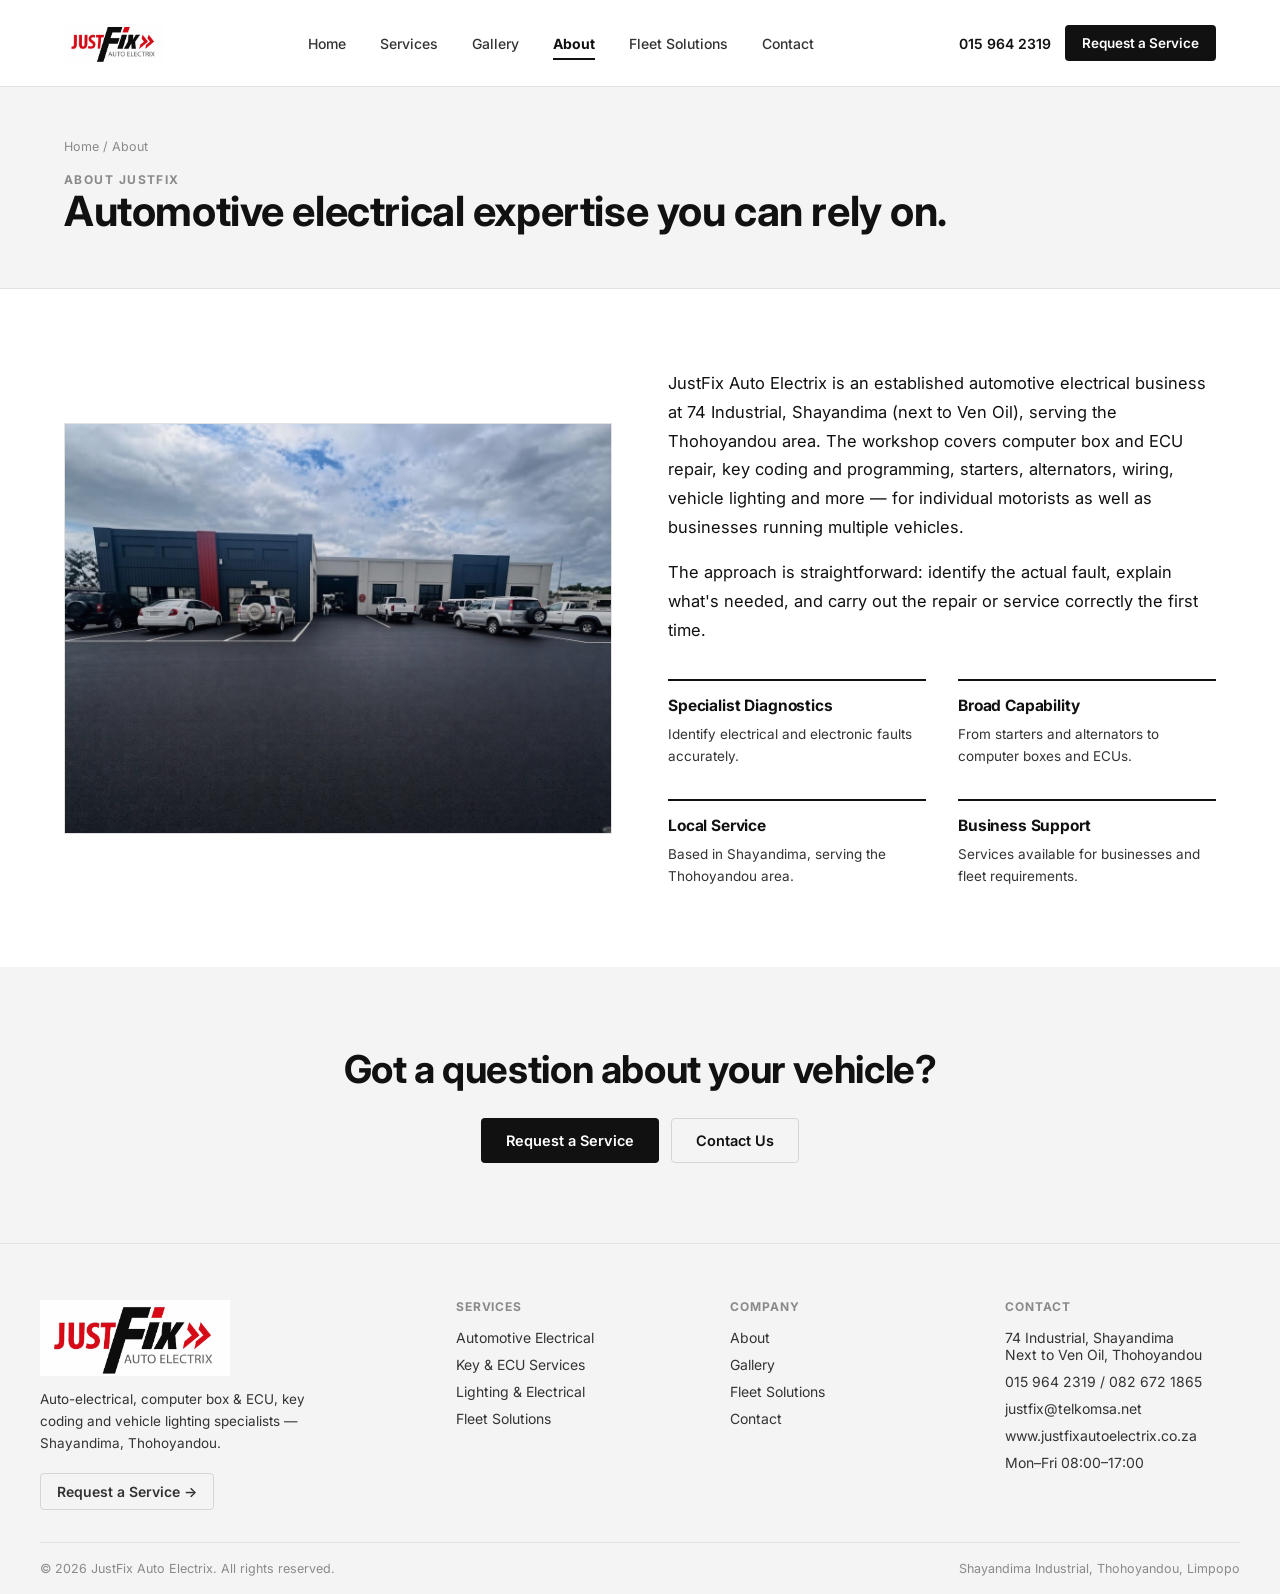
<file: about.html>
<!DOCTYPE html>
<html lang="en-ZA">
<head>
<meta charset="UTF-8">
<meta name="viewport" content="width=device-width, initial-scale=1.0">
<title>About JustFix Auto Electrix | Shayandima, Thohoyandou</title>
<meta name="description" content="JustFix Auto Electrix is an established automotive electrical business at 74 Industrial, Shayandima, next to Ven Oil, covering computer box & ECU repair, key coding, wiring and vehicle lighting.">
<meta name="robots" content="index, follow">
<link rel="canonical" href="https://www.justfixautoelectrix.co.za/about.html">
<meta name="theme-color" content="#111111">

<link rel="icon" href="assets/favicon.ico" sizes="any">
<link rel="icon" href="assets/favicon-32.png" type="image/png" sizes="32x32">
<link rel="icon" href="assets/favicon-16.png" type="image/png" sizes="16x16">
<link rel="apple-touch-icon" href="assets/apple-touch-icon.png">

<meta property="og:title" content="About JustFix Auto Electrix | Shayandima, Thohoyandou">
<meta property="og:description" content="JustFix Auto Electrix is an established automotive electrical business at 74 Industrial, Shayandima, next to Ven Oil, covering computer box & ECU repair, key coding, wiring and vehicle lighting.">
<meta property="og:type" content="website">
<meta property="og:locale" content="en_ZA">
<meta property="og:url" content="https://www.justfixautoelectrix.co.za/about.html">
<meta property="og:image" content="https://www.justfixautoelectrix.co.za/assets/logo2.jpg">
<meta property="og:site_name" content="JustFix Auto Electrix">
<meta name="twitter:card" content="summary_large_image">
<meta name="twitter:title" content="About JustFix Auto Electrix | Shayandima, Thohoyandou">
<meta name="twitter:description" content="JustFix Auto Electrix is an established automotive electrical business at 74 Industrial, Shayandima, next to Ven Oil, covering computer box & ECU repair, key coding, wiring and vehicle lighting.">
<meta name="twitter:image" content="https://www.justfixautoelectrix.co.za/assets/logo2.jpg">

<script type="application/ld+json">
{
  "@context": "https://schema.org",
  "@type": "AutomotiveBusiness",
  "name": "JustFix Auto Electrix",
  "image": "https://www.justfixautoelectrix.co.za/assets/logo2.jpg",
  "logo": "https://www.justfixautoelectrix.co.za/assets/logo.jpg",
  "url": "https://www.justfixautoelectrix.co.za",
  "telephone": "+27159642319",
  "email": "justfix@telkomsa.net",
  "priceRange": "$$",
  "address": {
    "@type": "PostalAddress",
    "streetAddress": "74 Industrial, Shayandima (Next to Ven Oil)",
    "addressLocality": "Shayandima, Thohoyandou",
    "addressRegion": "Limpopo",
    "postalCode": "0950",
    "addressCountry": "ZA"
  },
  "openingHoursSpecification": [
    { "@type": "OpeningHoursSpecification", "dayOfWeek": ["Monday","Tuesday","Wednesday","Thursday","Friday"], "opens": "08:00", "closes": "17:00" }
  ],
  "areaServed": "Thohoyandou, Shayandima, Limpopo"
}
</script>
<script type="application/ld+json">
{
  "@context": "https://schema.org",
  "@type": "Organization",
  "name": "JustFix Auto Electrix",
  "url": "https://www.justfixautoelectrix.co.za",
  "logo": "https://www.justfixautoelectrix.co.za/assets/logo.jpg"
}
</script>
<script type="application/ld+json">
{
  "@context": "https://schema.org",
  "@type": "BreadcrumbList",
  "itemListElement": [
    { "@type": "ListItem", "position": 1, "name": "Home", "item": "https://www.justfixautoelectrix.co.za/" },
    { "@type": "ListItem", "position": 2, "name": "About", "item": "https://www.justfixautoelectrix.co.za/about.html" }
  ]
}
</script>

<link rel="preconnect" href="https://fonts.googleapis.com">
<link rel="preconnect" href="https://fonts.gstatic.com" crossorigin>
<link href="https://fonts.googleapis.com/css2?family=Inter:wght@400;500;600;700;800&display=swap" rel="stylesheet">
<style>
:root{
  --white:#FFFFFF;
  --grey-100:#F4F4F4;
  --grey-200:#E9E9E9;
  --grey-300:#D5D5D5;
  --grey-500:#8A8A8A;
  --grey-700:#333333;
  --black:#111111;
  --accent:#5B6B74; /* muted steel, used sparingly */
  --line:#E2E2E2;
  --line-dark:#3D3D3D;
  --radius:4px;
  --radius-md:8px;
  --shadow-sm:0 1px 3px rgba(17,17,17,0.06);
  --shadow-md:0 8px 24px rgba(17,17,17,0.08);
  --maxw:1200px;
}
*{box-sizing:border-box;}
html{scroll-behavior:smooth;}
body{
  margin:0;
  font-family:'Inter',-apple-system,BlinkMacSystemFont,'Segoe UI',sans-serif;
  color:var(--black);
  background:var(--white);
  -webkit-font-smoothing:antialiased;
}
img{max-width:100%; display:block;}
a{color:inherit; text-decoration:none;}
.container{max-width:var(--maxw); margin:0 auto; padding:0 24px;}
h1,h2,h3,h4{margin:0; font-weight:700; letter-spacing:-0.01em; line-height:1.15;}
p{margin:0; line-height:1.65;}
button{font-family:inherit; cursor:pointer;}

@media (prefers-reduced-motion: reduce){
  *{animation-duration:0.001ms !important; transition-duration:0.001ms !important; scroll-behavior:auto !important;}
}
a:focus-visible, button:focus-visible, input:focus-visible, select:focus-visible, textarea:focus-visible{
  outline:2px solid var(--black); outline-offset:2px;
}

.eyebrow{
  font-size:12px; font-weight:700; letter-spacing:0.12em; text-transform:uppercase; color:var(--grey-500);
}

/* ---------------- Buttons ---------------- */
.btn{
  display:inline-flex; align-items:center; justify-content:center; gap:8px;
  padding:13px 24px; font-size:14.5px; font-weight:600; border-radius:var(--radius);
  border:1px solid transparent; transition:background .18s ease, color .18s ease, border-color .18s ease, transform .12s ease;
  white-space:nowrap;
}
.btn:active{ transform:translateY(1px); }
.btn-primary{ background:var(--black); color:var(--white); }
.btn-primary:hover{ background:#000; }
.btn-outline{ background:transparent; color:var(--black); border-color:var(--grey-300); }
.btn-outline:hover{ border-color:var(--black); background:var(--grey-100); }
.btn-outline-white{ background:transparent; color:var(--white); border-color:rgba(255,255,255,0.4); }
.btn-outline-white:hover{ border-color:var(--white); background:rgba(255,255,255,0.08); }
.btn-white{ background:var(--white); color:var(--black); }
.btn-white:hover{ background:var(--grey-100); }
.btn-sm{ padding:9px 16px; font-size:13.5px; }
.btn-block{ width:100%; }
.btn:disabled{ opacity:0.6; cursor:not-allowed; }

/* ---------------- Nav ---------------- */
.nav{
  position:sticky; top:0; z-index:60; background:rgba(255,255,255,0.96);
  backdrop-filter:blur(8px);
  border-bottom:1px solid var(--line);
  transition:height .2s ease, box-shadow .2s ease;
}
.nav.scrolled{ box-shadow:0 2px 10px rgba(17,17,17,0.05); }
.nav-inner{ display:flex; align-items:center; justify-content:space-between; height:86px; transition:height .2s ease; }
.nav.scrolled .nav-inner{ height:66px; }
.brand{ display:flex; align-items:center; gap:11px; }
.brand-logo-img{ height:40px; width:auto; display:block; }
.brand-mark{
  width:38px; height:38px; border:1.5px solid var(--black); border-radius:var(--radius);
  display:flex; align-items:center; justify-content:center; font-weight:800; font-size:14px; flex-shrink:0;
}
.brand-text{ line-height:1.15; }
.brand-text .l1{ display:block; font-weight:800; font-size:15px; letter-spacing:0.02em; }
.brand-text .l2{ display:block; font-size:10px; letter-spacing:0.16em; color:var(--grey-500); font-weight:600; }
.nav-links{ display:flex; align-items:center; gap:34px; }
.nav-link{ font-size:14px; font-weight:500; color:var(--grey-700); position:relative; padding:4px 0; }
.nav-link:hover{ color:var(--black); }
.nav-link.active{ color:var(--black); font-weight:700; }
.nav-link.active::after{ content:""; position:absolute; left:0; right:0; bottom:-4px; height:2px; background:var(--black); }
.nav-actions{ display:flex; align-items:center; gap:14px; }
.nav-tel{ font-size:14px; font-weight:600; display:flex; align-items:center; gap:6px; }
.menu-btn{ display:none; background:none; border:none; padding:6px; }

.mobile-nav{ display:none; border-top:1px solid var(--line); background:var(--white); }
.mobile-nav.open{ display:block; }
.mobile-nav .container{ padding:8px 24px 20px; display:flex; flex-direction:column; }
.mobile-nav a{ padding:14px 0; font-size:16px; font-weight:600; border-bottom:1px solid var(--line); }
.mobile-nav a:last-child{ border-bottom:none; }

@media (max-width: 900px){
  .nav-links{ display:none; }
  .nav-actions .nav-tel{ display:none; }
  .menu-btn{ display:flex; align-items:center; }
}

/* ---------------- Hero ---------------- */
.hero{ border-bottom:1px solid var(--line); }
.hero-grid{ display:grid; grid-template-columns:1fr 1fr; align-items:stretch; min-height:560px; }
.hero-copy{ display:flex; flex-direction:column; justify-content:center; padding:64px 0; }
.hero-copy h1{ font-size:clamp(2.1rem,4vw,3.2rem); margin-top:16px; }
.hero-copy .sub{ margin-top:20px; font-size:17px; color:var(--grey-700); max-width:460px; }
.hero-actions{ display:flex; flex-wrap:wrap; gap:12px; margin-top:30px; }
.hero-loc{ margin-top:26px; font-size:13.5px; color:var(--grey-500); display:flex; align-items:center; gap:7px; }
.hero-media{ position:relative; overflow:hidden; background:var(--grey-700); }
.hero-media img{ width:100%; height:100%; object-fit:cover; min-height:340px; }
.hero-media::after{ content:""; position:absolute; inset:0; background:linear-gradient(180deg, rgba(17,17,17,0.15), rgba(17,17,17,0.55)); }
.hero-media .tag{
  position:absolute; left:24px; bottom:24px; z-index:2; background:rgba(255,255,255,0.94); color:var(--black);
  padding:10px 16px; font-size:12.5px; font-weight:700; letter-spacing:0.04em; border-radius:var(--radius);
}
@media (max-width: 900px){
  .hero-grid{ grid-template-columns:1fr; min-height:auto; }
  .hero-copy{ padding:44px 0 32px; order:2; }
  .hero-media{ order:1; height:280px; }
}

/* ---------------- Quick service bar ---------------- */
.qsb{ border-bottom:1px solid var(--line); background:var(--grey-100); }
.qsb-row{ display:flex; align-items:center; overflow-x:auto; scrollbar-width:none; }
.qsb-row::-webkit-scrollbar{ display:none; }
.qsb-item{
  flex:0 0 auto; padding:16px 22px; font-size:12.5px; font-weight:700; letter-spacing:0.06em;
  color:var(--grey-700); border-right:1px solid var(--line); white-space:nowrap;
}
.qsb-item:first-child{ border-left:1px solid var(--line); }

/* ---------------- Sections ---------------- */
.section{ padding:80px 0; }
.section-tight{ padding:56px 0; }
.section-dark{ background:var(--black); color:var(--white); }
.section-grey{ background:var(--grey-100); }
.section-head{ max-width:640px; margin-bottom:40px; }
.section-head h2{ font-size:clamp(1.6rem,3vw,2.2rem); margin-top:10px; }
.section-head p{ margin-top:12px; color:var(--grey-700); font-size:15.5px; }
.section-dark .section-head p{ color:var(--grey-300); }
.section-foot{ margin-top:36px; }

/* ---------------- Service cards ---------------- */
.service-grid{ display:grid; grid-template-columns:repeat(3,1fr); gap:1px; background:var(--line); border:1px solid var(--line); }
.service-card{
  background:var(--white); display:flex; flex-direction:column;
  transition:background .18s ease;
}
.service-card:hover{ background:var(--grey-100); }
.service-thumb{ position:relative; aspect-ratio:4/2.7; overflow:hidden; background:var(--grey-200); }
.service-thumb img{ width:100%; height:100%; object-fit:cover; transition:transform .35s ease; }
.service-card:hover .service-thumb img{ transform:scale(1.045); }
.service-num{
  position:absolute; top:12px; left:12px; font-size:11px; font-weight:800; letter-spacing:0.05em;
  background:rgba(17,17,17,0.82); color:var(--white); padding:4px 9px; border-radius:2px;
}
.service-card-body{ padding:22px 24px 26px; display:flex; flex-direction:column; gap:10px; flex:1; }
.service-card h3{ font-size:16.5px; }
.service-card p{ font-size:13.5px; color:var(--grey-700); flex:1; }
.service-card .card-actions{ display:flex; gap:16px; flex-wrap:wrap; margin-top:2px; }
.card-link{ font-size:12.5px; font-weight:700; letter-spacing:0.02em; border-bottom:1.5px solid var(--black); padding-bottom:2px; }
@media (max-width: 900px){ .service-grid{ grid-template-columns:1fr 1fr; } }
@media (max-width: 600px){ .service-grid{ grid-template-columns:1fr; } }

/* signage/flyer feature image */
.signage-block{ border:1px solid var(--line); background:var(--white); padding:0; margin-bottom:44px; overflow:hidden; }
.signage-block img{ width:100%; height:auto; display:block; }
.signage-caption{ padding:12px 18px; font-size:12px; color:var(--grey-500); border-top:1px solid var(--line); }
.cat-block{ border-top:1px solid var(--line); padding:36px 0; }
.cat-block:last-child{ border-bottom:1px solid var(--line); }
.cat-inner{ display:grid; grid-template-columns:260px 1fr; gap:32px; align-items:start; }
.cat-img{ aspect-ratio:4/3; overflow:hidden; border:1px solid var(--line); background:var(--grey-200); }
.cat-img img{ width:100%; height:100%; object-fit:cover; }
.cat-head{ display:flex; align-items:baseline; justify-content:space-between; gap:20px; margin-bottom:18px; flex-wrap:wrap; }
.cat-head h3{ font-size:20px; }
.cat-list{ display:grid; grid-template-columns:repeat(2,1fr); gap:0; }
.cat-row{
  display:flex; align-items:center; justify-content:space-between; gap:16px;
  padding:16px 0; border-bottom:1px solid var(--line);
}
.cat-row:nth-child(odd){ padding-right:24px; }
.cat-row:nth-child(even){ padding-left:24px; }
.cat-row-name{ font-size:14.5px; font-weight:500; }
.cat-row-actions{ display:flex; gap:14px; flex-shrink:0; }
.cat-row-actions button{ background:none; border:none; padding:0; font-size:12.5px; font-weight:700; color:var(--grey-700); }
.cat-row-actions button:hover{ color:var(--black); text-decoration:underline; }
@media (max-width: 800px){
  .cat-inner{ grid-template-columns:1fr; }
  .cat-img{ aspect-ratio:16/8; }
}
@media (max-width: 700px){
  .cat-list{ grid-template-columns:1fr; }
  .cat-row:nth-child(odd), .cat-row:nth-child(even){ padding-left:0; padding-right:0; }
}

/* ---------------- Gallery ---------------- */
.gallery-note{
  border:1px solid var(--line); background:var(--grey-100); padding:14px 18px; font-size:13px;
  color:var(--grey-700); margin-bottom:32px; max-width:720px; line-height:1.6;
}
.gallery-grid{
  display:grid; grid-template-columns:repeat(3,1fr); gap:14px;
}
.gallery-item{ position:relative; overflow:hidden; border:1px solid var(--line); background:var(--grey-200); }
.gallery-item.tall{ grid-row:span 2; }
.gallery-item img{ width:100%; height:100%; object-fit:cover; display:block; transition:transform .35s ease; }
.gallery-item:hover img{ transform:scale(1.05); }
.gallery-cap{
  position:absolute; left:0; right:0; bottom:0; padding:10px 12px 12px;
  background:linear-gradient(180deg, rgba(17,17,17,0), rgba(17,17,17,0.72));
  color:var(--white); font-size:12.5px; font-weight:600;
}
@media (max-width: 900px){ .gallery-grid{ grid-template-columns:1fr 1fr; } .gallery-item.tall{ grid-row:span 1; } }
@media (max-width: 560px){ .gallery-grid{ grid-template-columns:1fr; } .gallery-item{ aspect-ratio:4/3; } }


/* ---------------- Why / feature blocks ---------------- */
.feature-grid{ display:grid; grid-template-columns:repeat(4,1fr); gap:32px; }
.feature{ border-top:2px solid var(--black); padding-top:16px; }
.feature h3{ font-size:15.5px; }
.feature p{ margin-top:8px; font-size:13.5px; color:var(--grey-700); }
.section-dark .feature{ border-top-color:var(--white); }
.section-dark .feature p{ color:var(--grey-300); }
@media (max-width: 900px){ .feature-grid{ grid-template-columns:1fr 1fr; row-gap:28px; } }
@media (max-width: 560px){ .feature-grid{ grid-template-columns:1fr; } }

/* ---------------- fleet dashboard visual ---------------- */
.dash{ border:1px solid var(--line); background:var(--white); }
.dash-row{ display:grid; grid-template-columns:repeat(4,1fr); }
.dash-cell{ padding:22px; border-right:1px solid var(--line); border-bottom:1px solid var(--line); }
.dash-cell:nth-child(4n){ border-right:none; }
.dash-label{ font-size:11px; letter-spacing:0.08em; text-transform:uppercase; color:var(--grey-500); font-weight:700; }
.dash-value{ font-size:26px; font-weight:800; margin-top:6px; }
@media (max-width: 700px){ .dash-row{ grid-template-columns:1fr 1fr; } .dash-cell:nth-child(4n){ border-right:1px solid var(--line);} .dash-cell:nth-child(2n){ border-right:none; } }

/* ---------------- CTA band ---------------- */
.cta-band{ text-align:center; }
.cta-band h2{ font-size:clamp(1.7rem,3.4vw,2.4rem); }
.cta-band p{ margin-top:12px; color:var(--grey-300); font-size:16px; }
.cta-actions{ display:flex; justify-content:center; gap:12px; flex-wrap:wrap; margin-top:26px; }

/* ---------------- Footer ---------------- */
footer{ background:var(--grey-100); border-top:1px solid var(--line); }
.footer-grid{ display:grid; grid-template-columns:1.6fr 1fr 1fr 1fr; gap:40px; padding:56px 0 32px; }
.footer-col h4{ font-size:12px; letter-spacing:0.08em; text-transform:uppercase; color:var(--grey-500); margin-bottom:16px; }
.footer-col ul{ list-style:none; padding:0; margin:0; display:flex; flex-direction:column; gap:10px; }
.footer-col a, .footer-col li{ font-size:14px; color:var(--grey-700); }
.footer-col a:hover{ color:var(--black); }
.footer-brand p{ margin-top:10px; font-size:13.5px; color:var(--grey-700); max-width:280px; }
.footer-bottom{ border-top:1px solid var(--line); padding:18px 0; display:flex; justify-content:space-between; flex-wrap:wrap; gap:10px; font-size:12.5px; color:var(--grey-500); }
@media (max-width: 900px){ .footer-grid{ grid-template-columns:1fr 1fr; } }
@media (max-width: 560px){ .footer-grid{ grid-template-columns:1fr; } }

/* ---------------- Contact page ---------------- */
.contact-grid{ display:grid; grid-template-columns:0.85fr 1.15fr; gap:56px; }
.contact-info dl{ margin:24px 0 0; }
.contact-info .row{ padding:16px 0; border-bottom:1px solid var(--line); display:flex; gap:16px; }
.contact-info .row dt{ width:110px; flex-shrink:0; font-size:12px; letter-spacing:0.06em; text-transform:uppercase; color:var(--grey-500); font-weight:700; }
.contact-info .row dd{ margin:0; font-size:14.5px; }
.map-block{ margin-top:26px; border:1px solid var(--line); height:220px; overflow:hidden; }
.map-block iframe{ width:100%; height:100%; border:0; filter:grayscale(100%) contrast(105%); }
@media (max-width:900px){ .contact-grid{ grid-template-columns:1fr; } }

/* ---------------- Form ---------------- */
.form-panel{ border:1px solid var(--line); padding:32px; background:var(--white); }
.form-row{ margin-bottom:18px; }
.form-row label{ display:block; font-size:12.5px; font-weight:700; letter-spacing:0.02em; margin-bottom:7px; }
.form-row input, .form-row select, .form-row textarea{
  width:100%; padding:12px 13px; font-size:14.5px; border:1px solid var(--grey-300); border-radius:var(--radius);
  font-family:inherit; background:var(--white); color:var(--black);
}
.form-row input:focus, .form-row select:focus, .form-row textarea:focus{ border-color:var(--black); outline:none; }
.form-row textarea{ resize:vertical; min-height:96px; }
.form-2col{ display:grid; grid-template-columns:1fr 1fr; gap:16px; }
.radio-group{ display:flex; gap:18px; flex-wrap:wrap; }
.radio-opt{ display:flex; align-items:center; gap:7px; font-size:14px; }
.form-actions{ display:flex; gap:12px; flex-wrap:wrap; margin-top:6px; }
.form-note{ font-size:12px; color:var(--grey-500); margin-top:14px; line-height:1.6; }
.field-error{ font-size:12px; color:#B3261E; margin-top:5px; display:none; }
.form-row.invalid input, .form-row.invalid select, .form-row.invalid textarea{ border-color:#B3261E; }
.form-row.invalid .field-error{ display:block; }
@media (max-width:560px){ .form-2col{ grid-template-columns:1fr; } }

/* ---------------- Modal ---------------- */
.modal-overlay{
  position:fixed; inset:0; background:rgba(17,17,17,0.55); z-index:100;
  display:none; align-items:flex-start; justify-content:center; overflow-y:auto; padding:40px 16px;
  opacity:0; transition:opacity .18s ease;
}
.modal-overlay.open{ display:flex; opacity:1; }
.modal{
  background:var(--white); width:100%; max-width:640px; border-radius:var(--radius-md); box-shadow:var(--shadow-md);
  transform:translateY(14px); transition:transform .2s ease; margin-top:20px;
}
.modal-overlay.open .modal{ transform:translateY(0); }
.modal-head{ display:flex; align-items:center; justify-content:space-between; padding:22px 26px; border-bottom:1px solid var(--line); }
.modal-head h3{ font-size:18px; }
.modal-close{ background:none; border:none; font-size:22px; line-height:1; color:var(--grey-500); padding:4px; }
.modal-close:hover{ color:var(--black); }
.modal-body{ padding:26px; }
.modal-success{ padding:44px 26px; text-align:center; }
.modal-success .icon-ok{ width:52px; height:52px; border-radius:50%; border:2px solid var(--black); display:flex; align-items:center; justify-content:center; margin:0 auto 18px; }
.modal-success h3{ font-size:19px; }
.modal-success p{ margin-top:10px; color:var(--grey-700); font-size:14.5px; max-width:380px; margin-left:auto; margin-right:auto; }
.setup-note{ background:var(--grey-100); border:1px solid var(--line); border-radius:var(--radius); padding:14px 16px; font-size:12.5px; color:var(--grey-700); margin-top:16px; line-height:1.6; }
.setup-note code{ background:var(--grey-200); padding:1px 5px; border-radius:3px; font-size:12px; }
.spinner{ width:15px; height:15px; border:2px solid rgba(255,255,255,0.4); border-top-color:#fff; border-radius:50%; animation:spin .7s linear infinite; display:inline-block; }
@keyframes spin{ to{ transform:rotate(360deg); } }

/* ---------------- Mobile contact bar ---------------- */
.mobile-bar{
  position:fixed; left:0; right:0; bottom:0; z-index:70; background:var(--black);
  display:none; grid-template-columns:1fr 1fr 1fr;
}
.mobile-bar a, .mobile-bar button{
  display:flex; flex-direction:column; align-items:center; gap:4px; padding:11px 0 13px;
  font-size:11px; font-weight:700; color:var(--white); background:none; border:none; border-right:1px solid rgba(255,255,255,0.15);
  letter-spacing:0.02em;
}
.mobile-bar > *:last-child{ border-right:none; }
@media (max-width:900px){ .mobile-bar{ display:grid; } .mobile-spacer{ display:block; height:64px; } }
.mobile-spacer{ display:none; }

/* reveal */
.reveal{ opacity:0; transform:translateY(14px); transition:opacity .5s ease, transform .5s ease; }
.reveal.in{ opacity:1; transform:translateY(0); }

/* page hero (secondary pages) */
.page-header{ background:var(--grey-100); border-bottom:1px solid var(--line); padding:52px 0; }
.page-header .eyebrow{ margin-bottom:10px; }
.page-header h1{ font-size:clamp(1.8rem,3.6vw,2.6rem); }
.page-header p{ margin-top:14px; color:var(--grey-700); font-size:15.5px; max-width:560px; }

.breadcrumb{ font-size:12.5px; color:var(--grey-500); margin-bottom:14px; }
.breadcrumb a:hover{ color:var(--black); }

.two-col{ display:grid; grid-template-columns:1fr 1fr; gap:56px; align-items:center; }
@media (max-width:900px){ .two-col{ grid-template-columns:1fr; gap:32px; } }

.img-frame{ border:1px solid var(--line); overflow:hidden; position:relative; }
.img-frame img{ width:100%; height:100%; object-fit:cover; }
.img-frame::after{ content:""; position:absolute; inset:0; background:linear-gradient(180deg, rgba(17,17,17,0.05), rgba(17,17,17,0.25)); }

</style>
<noscript><style>.reveal{opacity:1 !important; transform:none !important;}</style></noscript>
</head>
<body>

<header class="nav">
  <div class="container nav-inner">
    <a href="index.html" class="brand">
      <img src="assets/logo2.jpg" alt="JustFix Auto Electrix logo" class="brand-logo-img">
    </a>
    <nav class="nav-links">
      <a class="nav-link" href="index.html">Home</a><a class="nav-link" href="services.html">Services</a><a class="nav-link" href="gallery.html">Gallery</a><a class="nav-link active" href="about.html">About</a><a class="nav-link" href="fleet.html">Fleet Solutions</a><a class="nav-link" href="contact.html">Contact</a>
    </nav>
    <div class="nav-actions">
      <a class="nav-tel" href="tel:+27159642319">015 964 2319</a>
      <a href="#" class="btn btn-primary btn-sm" data-open-modal data-service="">Request a Service</a>
      <button id="menuBtn" class="menu-btn" aria-label="Open menu" aria-expanded="false">☰</button>
    </div>
  </div>
  <div id="mobileNav" class="mobile-nav">
    <div class="container">
      <a href="index.html">Home</a><a href="services.html">Services</a><a href="gallery.html">Gallery</a><a href="about.html">About</a><a href="fleet.html">Fleet Solutions</a><a href="contact.html">Contact</a>
      <a href="#" data-open-modal data-service="" style="font-weight:800;">Request a Service →</a>
    </div>
  </div>
</header>


<section class="page-header">
  <div class="container">
    <div class="breadcrumb"><a href="index.html">Home</a> / About</div>
    <span class="eyebrow">About JustFix</span>
    <h1>Automotive electrical expertise you can rely on.</h1>
  </div>
</section>

<section class="section">
  <div class="container two-col">
    <div class="img-frame reveal" style="aspect-ratio:4/3;">
      <img src="assets/workshop-wide.jpg" alt="JustFix Auto Electrix workshop building at 74 Industrial, Shayandima" loading="lazy">
    </div>
    <div class="reveal">
      <p style="font-size:16.5px; line-height:1.75;">
        JustFix Auto Electrix is an established automotive electrical business at 74 Industrial, Shayandima (next to Ven Oil), serving the Thohoyandou area. The workshop covers computer box and ECU repair, key coding and programming, starters, alternators, wiring, vehicle lighting and more &mdash; for individual motorists as well as businesses running multiple vehicles.
      </p>
      <p style="font-size:16.5px; line-height:1.75; margin-top:16px;">
        The approach is straightforward: identify the actual fault, explain what's needed, and carry out the repair or service correctly the first time.
      </p>
      <div class="feature-grid" style="grid-template-columns:1fr 1fr; margin-top:34px;">
        <div class="feature">
          <h3>Specialist Diagnostics</h3>
          <p>Identify electrical and electronic faults accurately.</p>
        </div>
        <div class="feature">
          <h3>Broad Capability</h3>
          <p>From starters and alternators to computer boxes and ECUs.</p>
        </div>
        <div class="feature">
          <h3>Local Service</h3>
          <p>Based in Shayandima, serving the Thohoyandou area.</p>
        </div>
        <div class="feature">
          <h3>Business Support</h3>
          <p>Services available for businesses and fleet requirements.</p>
        </div>
      </div>
    </div>
  </div>
</section>

<section class="section section-grey">
  <div class="container cta-band reveal">
    <h2>Got a question about your vehicle?</h2>
    <div class="cta-actions">
      <a href="#" class="btn btn-primary" data-open-modal data-service="">Request a Service</a>
      <a href="contact.html" class="btn btn-outline">Contact Us</a>
    </div>
  </div>
</section>


<footer>
  <div class="container footer-grid">
    <div class="footer-col footer-brand">
      <img src="assets/logo2.jpg" alt="JustFix Auto Electrix logo" style="max-width:190px; margin-bottom:12px;">
      <p>Auto-electrical, computer box &amp; ECU, key coding and vehicle lighting specialists &mdash; Shayandima, Thohoyandou.</p>
      <div style="margin-top:18px;"><a href="#" class="btn btn-outline btn-sm" data-open-modal data-service="">Request a Service &rarr;</a></div>
    </div>
    <div class="footer-col">
      <h4>Services</h4>
      <ul>
        <li><a href="services.html">Automotive Electrical</a></li>
        <li><a href="services.html">Key &amp; ECU Services</a></li>
        <li><a href="services.html">Lighting &amp; Electrical</a></li>
        <li><a href="fleet.html">Fleet Solutions</a></li>
      </ul>
    </div>
    <div class="footer-col">
      <h4>Company</h4>
      <ul>
        <li><a href="about.html">About</a></li>
        <li><a href="gallery.html">Gallery</a></li>
        <li><a href="fleet.html">Fleet Solutions</a></li>
        <li><a href="contact.html">Contact</a></li>
      </ul>
    </div>
    <div class="footer-col">
      <h4>Contact</h4>
      <ul>
        <li>74 Industrial, Shayandima<br>Next to Ven Oil, Thohoyandou</li>
        <li><a href="tel:+27159642319">015 964 2319</a> / <a href="tel:+27826721865">082 672 1865</a></li>
        <li><a href="mailto:justfix@telkomsa.net">justfix@telkomsa.net</a></li>
        <li><a href="https://www.justfixautoelectrix.co.za" target="_blank" rel="noopener">www.justfixautoelectrix.co.za</a></li>
        <li>Mon&ndash;Fri 08:00&ndash;17:00</li>
      </ul>
    </div>
  </div>
  <div class="container footer-bottom">
    <span>&copy; 2026 JustFix Auto Electrix. All rights reserved.</span>
    <span>Shayandima Industrial, Thohoyandou, Limpopo</span>
  </div>
</footer>


<div class="mobile-bar">
  <a href="tel:+27159642319">📞 Call</a>
  <button onclick="quickWhatsApp()">💬 WhatsApp</button>
  <a href="#" data-open-modal data-service="">📝 Request</a>
</div>
<div class="mobile-spacer"></div>


<div class="modal-overlay" id="serviceModal" role="dialog" aria-modal="true" aria-labelledby="modalTitle">
  <div class="modal">
    <div class="modal-head">
      <h3 id="modalTitle">Request a Service</h3>
      <button class="modal-close" aria-label="Close" onclick="closeServiceModal()">&times;</button>
    </div>

    <div id="modalFormWrap">
      <form class="modal-body" id="serviceForm" onsubmit="handleServiceFormSubmit(event)" novalidate>
        <div class="form-2col">
          <div class="form-row">
            <label for="svc-name">Full Name *</label>
            <input type="text" id="svc-name" name="name" autocomplete="name">
            <div class="field-error">Please enter your name.</div>
          </div>
          <div class="form-row">
            <label for="svc-phone">Phone Number *</label>
            <input type="tel" id="svc-phone" name="phone" autocomplete="tel">
            <div class="field-error">Please enter a phone number.</div>
          </div>
        </div>

        <div class="form-2col">
          <div class="form-row">
            <label for="svc-email">Email Address</label>
            <input type="email" id="svc-email" name="email" autocomplete="email">
            <div class="field-error">Please enter a valid email.</div>
          </div>
          <div class="form-row">
            <label for="svc-service">Service Required *</label>
            <select id="svc-service" name="service">

              <option value="General Enquiry">General Enquiry</option>
              <option value="Automotive Electrical Services">Automotive Electrical Services</option>
              <option value="Key & ECU Services">Key &amp; ECU Services</option>
              <option value="Lighting & Electrical Services">Lighting &amp; Electrical Services</option>
              <option value="Key Services">Key Services</option>
              <option value="Fleet Solutions">Fleet Solutions</option>

            </select>
            <div class="field-error">Please select a service.</div>
          </div>
        </div>

        <div class="form-2col">
          <div class="form-row">
            <label for="svc-make">Vehicle Make</label>
            <input type="text" id="svc-make" name="make" placeholder="e.g. Toyota">
          </div>
          <div class="form-row">
            <label for="svc-model">Vehicle Model</label>
            <input type="text" id="svc-model" name="model" placeholder="e.g. Hilux">
          </div>
        </div>

        <div class="form-row">
          <label for="svc-reg">Registration</label>
          <input type="text" id="svc-reg" name="registration" placeholder="e.g. AB 12 CD GP">
        </div>

        <div class="form-row">
          <label>Preferred Contact Method</label>
          <div class="radio-group">
            <label class="radio-opt"><input type="radio" name="contact-method" id="svc-contact-method" value="Phone Call" checked> Phone Call</label>
            <label class="radio-opt"><input type="radio" name="contact-method" value="WhatsApp"> WhatsApp</label>
            <label class="radio-opt"><input type="radio" name="contact-method" value="Email"> Email</label>
          </div>
        </div>

        <div class="form-row">
          <label for="svc-message">Message</label>
          <textarea id="svc-message" name="message" placeholder="Briefly describe the issue or request..."></textarea>
        </div>

        <div class="form-actions">
          <button type="submit" class="btn btn-primary" id="svc-submit">Send Enquiry</button>
          <button type="button" class="btn btn-outline" onclick="sendViaWhatsApp()">WhatsApp Instead</button>
        </div>

        <p class="form-note">Enquiries are sent to <strong>justfix@telkomsa.net</strong>. If an email API (Resend / Formspree / EmailJS) has not yet been connected, submitting will open a pre-filled email in your mail app instead of sending silently &mdash; see the setup note in <code>script.js</code>.</p>
      </form>
    </div>

    <div id="modalSuccessWrap" class="modal-success" style="display:none;">
      <div class="icon-ok">✓</div>
      <h3>Thank you. Your service request has been sent to JustFix.</h3>
      <p>We'll be in touch using your preferred contact method. For anything urgent, call 015 964 2319.</p>
      <div style="margin-top:22px;"><button class="btn btn-outline" onclick="closeServiceModal()">Back to Website</button></div>
    </div>
  </div>
</div>

<script>
/* JustFix Auto Electrix — shared site behaviour */

/* ---------- config ---------- */
const JF = {
  phone: "+27159642319",
  phoneDisplay: "015 964 2319",
  whatsapp: "27826721865",
  email: "justfix@telkomsa.net",
  // Set this once an email provider (e.g. Resend, Formspree, EmailJS) is connected.
  // While null, the form falls back to opening the visitor's email client with a
  // pre-filled message so the enquiry workflow is fully functional today.
  emailEndpointConfigured: false
};

/* ---------- nav shrink + mobile menu ---------- */
document.addEventListener("DOMContentLoaded", () => {
  const nav = document.querySelector(".nav");
  const onScroll = () => {
    if (!nav) return;
    if (window.scrollY > 12) nav.classList.add("scrolled");
    else nav.classList.remove("scrolled");
  };
  window.addEventListener("scroll", onScroll, { passive: true });
  onScroll();

  const menuBtn = document.getElementById("menuBtn");
  const mobileNav = document.getElementById("mobileNav");
  if (menuBtn && mobileNav) {
    menuBtn.addEventListener("click", () => {
      const open = mobileNav.classList.toggle("open");
      menuBtn.setAttribute("aria-expanded", String(open));
      menuBtn.textContent = open ? "✕" : "☰";
    });
  }

  /* reveal on scroll */
  const els = document.querySelectorAll(".reveal");
  if ("IntersectionObserver" in window) {
    const io = new IntersectionObserver((entries) => {
      entries.forEach((e) => {
        if (e.isIntersecting) { e.target.classList.add("in"); io.unobserve(e.target); }
      });
    }, { threshold: 0, rootMargin: "0px 0px 1200px 0px" });
    els.forEach((el, i) => { el.style.transitionDelay = (i % 5) * 0.04 + "s"; io.observe(el); });
  } else {
    els.forEach((el) => el.classList.add("in"));
  }
  // Safety net: search-engine renderers and crash/slow-JS cases may never
  // scroll or fire the observer above the fold. Force full visibility after
  // a short delay so content is never left stuck at opacity:0.
  setTimeout(() => {
    document.querySelectorAll(".reveal:not(.in)").forEach((el) => el.classList.add("in"));
  }, 800);

  wireModalTriggers();
});

/* ---------- modal ---------- */
function openServiceModal(serviceName) {
  const overlay = document.getElementById("serviceModal");
  if (!overlay) return;
  overlay.classList.add("open");
  document.body.style.overflow = "hidden";
  resetModalToForm();
  const select = document.getElementById("svc-service");
  if (select && serviceName) {
    const match = Array.from(select.options).find(o => o.value === serviceName);
    select.value = match ? serviceName : select.options[0].value;
  }
  const nameInput = document.getElementById("svc-name");
  if (nameInput) setTimeout(() => nameInput.focus(), 50);
}

function closeServiceModal() {
  const overlay = document.getElementById("serviceModal");
  if (!overlay) return;
  overlay.classList.remove("open");
  document.body.style.overflow = "";
}

function resetModalToForm() {
  const formWrap = document.getElementById("modalFormWrap");
  const successWrap = document.getElementById("modalSuccessWrap");
  if (formWrap) formWrap.style.display = "block";
  if (successWrap) successWrap.style.display = "none";
}

function wireModalTriggers() {
  document.querySelectorAll("[data-open-modal]").forEach((el) => {
    el.addEventListener("click", (e) => {
      e.preventDefault();
      openServiceModal(el.getAttribute("data-service") || "");
    });
  });
  const overlay = document.getElementById("serviceModal");
  if (overlay) {
    overlay.addEventListener("click", (e) => { if (e.target === overlay) closeServiceModal(); });
  }
  document.addEventListener("keydown", (e) => {
    if (e.key === "Escape") closeServiceModal();
  });
}

/* ---------- form handling ----------
   Forms may exist twice on one page (modal + inline contact-page form),
   so every field/button id is namespaced with a prefix ("" for the modal,
   "cp-" for the inline contact-page form) to avoid id collisions. */

function fieldId(prefix, base) { return prefix ? `${prefix}${base}` : base; }

function validateServiceForm(prefix) {
  let valid = true;
  const required = ["svc-name", "svc-phone", "svc-service"];
  required.forEach((base) => {
    const field = document.getElementById(fieldId(prefix, base));
    const row = field.closest(".form-row");
    if (!field.value.trim()) { row.classList.add("invalid"); valid = false; }
    else { row.classList.remove("invalid"); }
  });
  const emailField = document.getElementById(fieldId(prefix, "svc-email"));
  const emailRow = emailField.closest(".form-row");
  if (emailField.value.trim() && !/^[^\s@]+@[^\s@]+\.[^\s@]+$/.test(emailField.value.trim())) {
    emailRow.classList.add("invalid"); valid = false;
  } else { emailRow.classList.remove("invalid"); }
  return valid;
}

function buildEnquiryText(prefix) {
  const val = (base) => (document.getElementById(fieldId(prefix, base))?.value || "").trim();
  const formId = prefix === "cp-" ? "contactPageForm" : "serviceForm";
  const formEl = document.getElementById(formId);
  const contactMethod = formEl ? formEl.querySelector('input[name="contact-method"]:checked') : null;
  const lines = [
    `SERVICE: ${val("svc-service")}`,
    `NAME: ${val("svc-name")}`,
    `PHONE: ${val("svc-phone")}`,
    `EMAIL: ${val("svc-email") || "-"}`,
    `VEHICLE MAKE: ${val("svc-make") || "-"}`,
    `VEHICLE MODEL: ${val("svc-model") || "-"}`,
    `REGISTRATION: ${val("svc-reg") || "-"}`,
    `PREFERRED CONTACT: ${contactMethod ? contactMethod.value : "-"}`,
    ``,
    `MESSAGE:`,
    val("svc-message") || "-"
  ];
  return lines.join("\n");
}

function handleServiceFormSubmit(e) {
  e.preventDefault();
  const form = e.target;
  const prefix = form.id === "contactPageForm" ? "cp-" : "";
  if (!validateServiceForm(prefix)) return;

  const submitBtn = form.querySelector('button[type="submit"]');
  const originalLabel = submitBtn.innerHTML;
  submitBtn.disabled = true;
  submitBtn.innerHTML = '<span class="spinner"></span> Sending…';

  const bodyText = buildEnquiryText(prefix);
  const isModal = form.id === "serviceForm";

  const finish = () => {
    submitBtn.disabled = false;
    submitBtn.innerHTML = originalLabel;
    if (isModal) {
      document.getElementById("modalFormWrap").style.display = "none";
      document.getElementById("modalSuccessWrap").style.display = "block";
    } else {
      form.style.display = "none";
      const successBlock = document.getElementById("contactPageSuccess");
      if (successBlock) successBlock.style.display = "block";
    }
  };

  if (JF.emailEndpointConfigured) {
    // Wire this branch up to Resend / Formspree / EmailJS / a Next.js API route
    // once credentials are available. Example (Formspree):
    //
    // fetch("https://formspree.io/f/XXXXXXX", {
    //   method: "POST",
    //   headers: { "Content-Type": "application/json" },
    //   body: JSON.stringify({ to: JF.email, message: bodyText })
    // }).then(finish).catch(() => fallbackToMailto(bodyText, finish));
    setTimeout(finish, 700);
  } else {
    // No email provider connected yet — open a pre-filled email as a real,
    // working fallback rather than a decorative button.
    setTimeout(() => {
      fallbackToMailto(bodyText);
      finish();
    }, 500);
  }
}

function fallbackToMailto(bodyText) {
  const subject = encodeURIComponent("Service Enquiry — JustFix Auto Electrix Website");
  const body = encodeURIComponent(bodyText);
  window.location.href = `mailto:${JF.email}?subject=${subject}&body=${body}`;
}

function sendViaWhatsApp(prefix) {
  prefix = prefix || (document.getElementById("serviceModal")?.classList.contains("open") ? "" : "cp-");
  if (!validateServiceForm(prefix)) return;
  const text = encodeURIComponent(buildEnquiryText(prefix));
  window.open(`https://wa.me/${JF.whatsapp}?text=${text}`, "_blank", "noopener");
}

function quickWhatsApp(serviceName) {
  const msg = serviceName
    ? `Hi JustFix, I need help with ${serviceName}.`
    : "Hi JustFix, I would like to enquire about a vehicle electrical/diagnostic service.";
  window.open(`https://wa.me/${JF.whatsapp}?text=${encodeURIComponent(msg)}`, "_blank", "noopener");
}

</script>
</body>
</html>
</file>
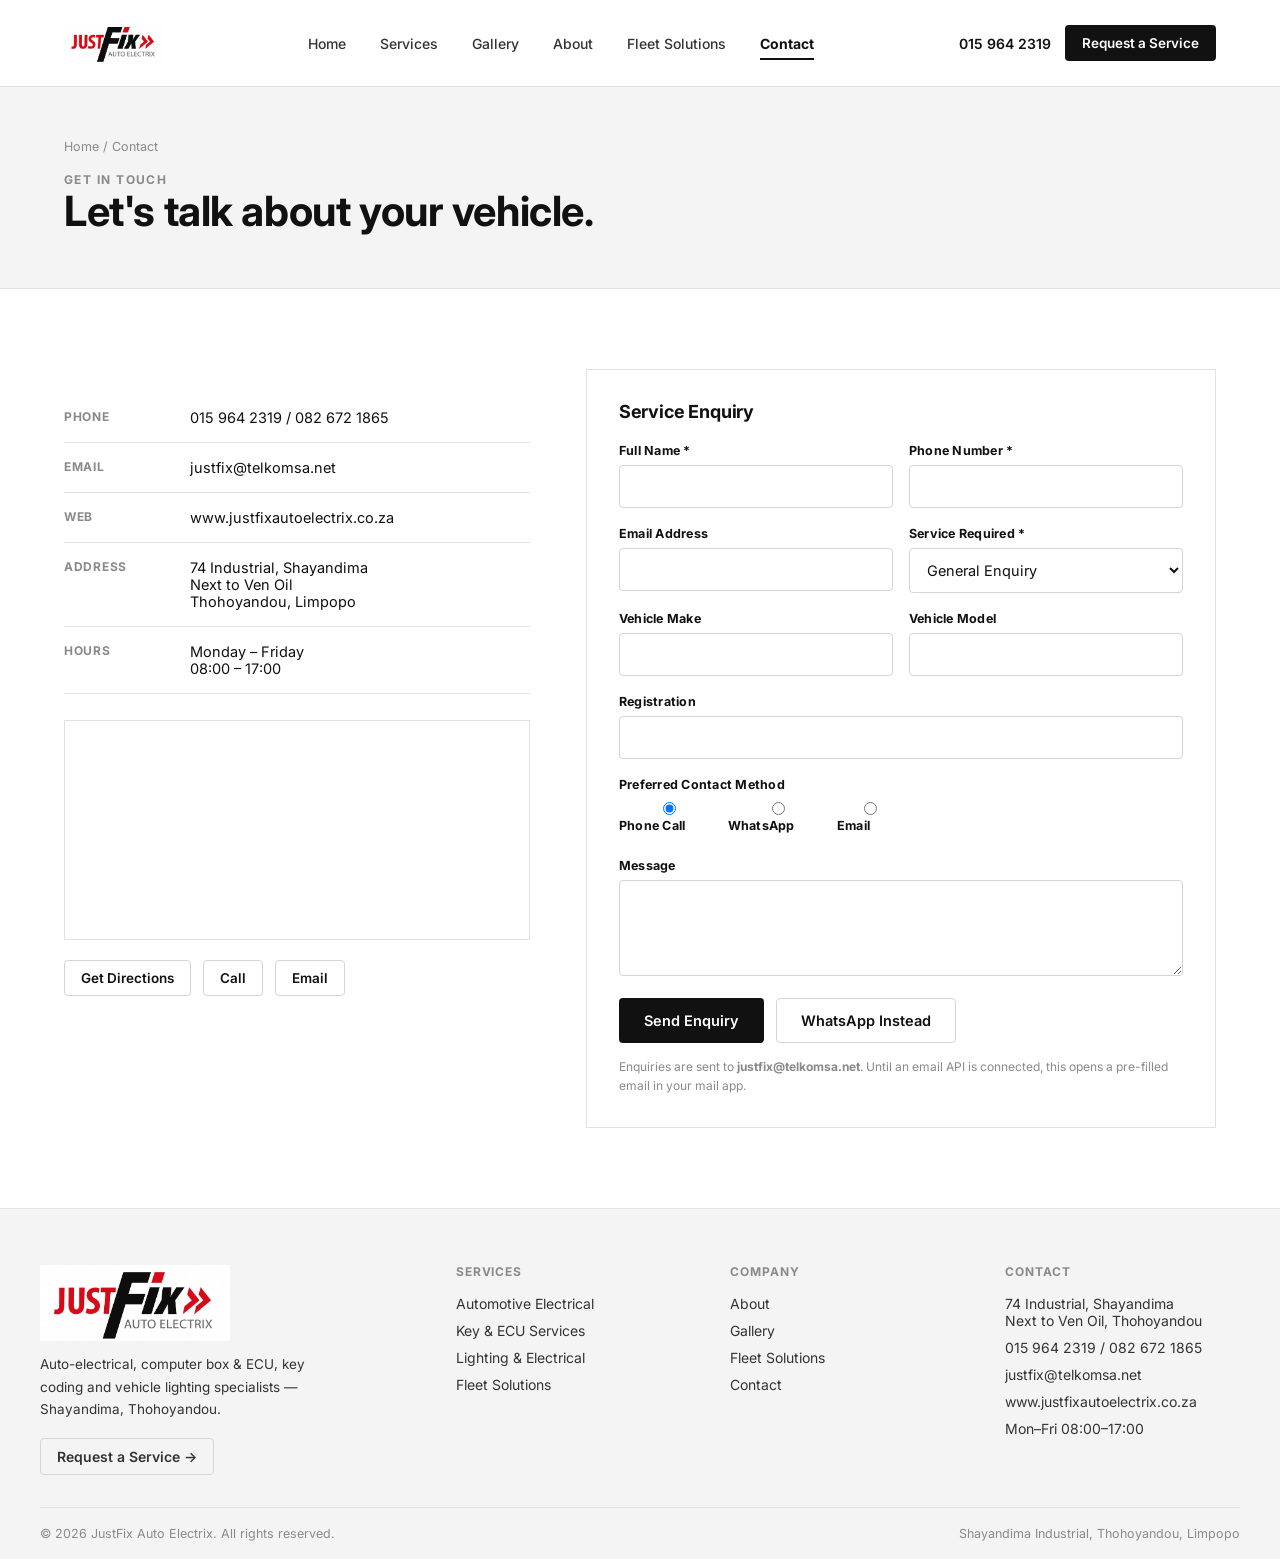
<file: contact.html>
<!DOCTYPE html>
<html lang="en-ZA">
<head>
<meta charset="UTF-8">
<meta name="viewport" content="width=device-width, initial-scale=1.0">
<title>Contact JustFix Auto Electrix | Shayandima, Thohoyandou</title>
<meta name="description" content="Contact JustFix Auto Electrix at 74 Industrial, Shayandima (next to Ven Oil), Thohoyandou. Call 015 964 2319, WhatsApp 082 672 1865, or send a service enquiry directly from the website.">
<meta name="robots" content="index, follow">
<link rel="canonical" href="https://www.justfixautoelectrix.co.za/contact.html">
<meta name="theme-color" content="#111111">

<link rel="icon" href="assets/favicon.ico" sizes="any">
<link rel="icon" href="assets/favicon-32.png" type="image/png" sizes="32x32">
<link rel="icon" href="assets/favicon-16.png" type="image/png" sizes="16x16">
<link rel="apple-touch-icon" href="assets/apple-touch-icon.png">

<meta property="og:title" content="Contact JustFix Auto Electrix | Shayandima, Thohoyandou">
<meta property="og:description" content="Contact JustFix Auto Electrix at 74 Industrial, Shayandima (next to Ven Oil), Thohoyandou. Call 015 964 2319, WhatsApp 082 672 1865, or send a service enquiry directly from the website.">
<meta property="og:type" content="website">
<meta property="og:locale" content="en_ZA">
<meta property="og:url" content="https://www.justfixautoelectrix.co.za/contact.html">
<meta property="og:image" content="https://www.justfixautoelectrix.co.za/assets/logo2.jpg">
<meta property="og:site_name" content="JustFix Auto Electrix">
<meta name="twitter:card" content="summary_large_image">
<meta name="twitter:title" content="Contact JustFix Auto Electrix | Shayandima, Thohoyandou">
<meta name="twitter:description" content="Contact JustFix Auto Electrix at 74 Industrial, Shayandima (next to Ven Oil), Thohoyandou. Call 015 964 2319, WhatsApp 082 672 1865, or send a service enquiry directly from the website.">
<meta name="twitter:image" content="https://www.justfixautoelectrix.co.za/assets/logo2.jpg">

<script type="application/ld+json">
{
  "@context": "https://schema.org",
  "@type": "AutomotiveBusiness",
  "name": "JustFix Auto Electrix",
  "image": "https://www.justfixautoelectrix.co.za/assets/logo2.jpg",
  "logo": "https://www.justfixautoelectrix.co.za/assets/logo.jpg",
  "url": "https://www.justfixautoelectrix.co.za",
  "telephone": "+27159642319",
  "email": "justfix@telkomsa.net",
  "priceRange": "$$",
  "address": {
    "@type": "PostalAddress",
    "streetAddress": "74 Industrial, Shayandima (Next to Ven Oil)",
    "addressLocality": "Shayandima, Thohoyandou",
    "addressRegion": "Limpopo",
    "postalCode": "0950",
    "addressCountry": "ZA"
  },
  "openingHoursSpecification": [
    { "@type": "OpeningHoursSpecification", "dayOfWeek": ["Monday","Tuesday","Wednesday","Thursday","Friday"], "opens": "08:00", "closes": "17:00" }
  ],
  "areaServed": "Thohoyandou, Shayandima, Limpopo"
}
</script>
<script type="application/ld+json">
{
  "@context": "https://schema.org",
  "@type": "Organization",
  "name": "JustFix Auto Electrix",
  "url": "https://www.justfixautoelectrix.co.za",
  "logo": "https://www.justfixautoelectrix.co.za/assets/logo.jpg"
}
</script>
<script type="application/ld+json">
{
  "@context": "https://schema.org",
  "@type": "BreadcrumbList",
  "itemListElement": [
    { "@type": "ListItem", "position": 1, "name": "Home", "item": "https://www.justfixautoelectrix.co.za/" },
    { "@type": "ListItem", "position": 2, "name": "Contact", "item": "https://www.justfixautoelectrix.co.za/contact.html" }
  ]
}
</script>

<link rel="preconnect" href="https://fonts.googleapis.com">
<link rel="preconnect" href="https://fonts.gstatic.com" crossorigin>
<link href="https://fonts.googleapis.com/css2?family=Inter:wght@400;500;600;700;800&display=swap" rel="stylesheet">
<style>
:root{
  --white:#FFFFFF;
  --grey-100:#F4F4F4;
  --grey-200:#E9E9E9;
  --grey-300:#D5D5D5;
  --grey-500:#8A8A8A;
  --grey-700:#333333;
  --black:#111111;
  --accent:#5B6B74; /* muted steel, used sparingly */
  --line:#E2E2E2;
  --line-dark:#3D3D3D;
  --radius:4px;
  --radius-md:8px;
  --shadow-sm:0 1px 3px rgba(17,17,17,0.06);
  --shadow-md:0 8px 24px rgba(17,17,17,0.08);
  --maxw:1200px;
}
*{box-sizing:border-box;}
html{scroll-behavior:smooth;}
body{
  margin:0;
  font-family:'Inter',-apple-system,BlinkMacSystemFont,'Segoe UI',sans-serif;
  color:var(--black);
  background:var(--white);
  -webkit-font-smoothing:antialiased;
}
img{max-width:100%; display:block;}
a{color:inherit; text-decoration:none;}
.container{max-width:var(--maxw); margin:0 auto; padding:0 24px;}
h1,h2,h3,h4{margin:0; font-weight:700; letter-spacing:-0.01em; line-height:1.15;}
p{margin:0; line-height:1.65;}
button{font-family:inherit; cursor:pointer;}

@media (prefers-reduced-motion: reduce){
  *{animation-duration:0.001ms !important; transition-duration:0.001ms !important; scroll-behavior:auto !important;}
}
a:focus-visible, button:focus-visible, input:focus-visible, select:focus-visible, textarea:focus-visible{
  outline:2px solid var(--black); outline-offset:2px;
}

.eyebrow{
  font-size:12px; font-weight:700; letter-spacing:0.12em; text-transform:uppercase; color:var(--grey-500);
}

/* ---------------- Buttons ---------------- */
.btn{
  display:inline-flex; align-items:center; justify-content:center; gap:8px;
  padding:13px 24px; font-size:14.5px; font-weight:600; border-radius:var(--radius);
  border:1px solid transparent; transition:background .18s ease, color .18s ease, border-color .18s ease, transform .12s ease;
  white-space:nowrap;
}
.btn:active{ transform:translateY(1px); }
.btn-primary{ background:var(--black); color:var(--white); }
.btn-primary:hover{ background:#000; }
.btn-outline{ background:transparent; color:var(--black); border-color:var(--grey-300); }
.btn-outline:hover{ border-color:var(--black); background:var(--grey-100); }
.btn-outline-white{ background:transparent; color:var(--white); border-color:rgba(255,255,255,0.4); }
.btn-outline-white:hover{ border-color:var(--white); background:rgba(255,255,255,0.08); }
.btn-white{ background:var(--white); color:var(--black); }
.btn-white:hover{ background:var(--grey-100); }
.btn-sm{ padding:9px 16px; font-size:13.5px; }
.btn-block{ width:100%; }
.btn:disabled{ opacity:0.6; cursor:not-allowed; }

/* ---------------- Nav ---------------- */
.nav{
  position:sticky; top:0; z-index:60; background:rgba(255,255,255,0.96);
  backdrop-filter:blur(8px);
  border-bottom:1px solid var(--line);
  transition:height .2s ease, box-shadow .2s ease;
}
.nav.scrolled{ box-shadow:0 2px 10px rgba(17,17,17,0.05); }
.nav-inner{ display:flex; align-items:center; justify-content:space-between; height:86px; transition:height .2s ease; }
.nav.scrolled .nav-inner{ height:66px; }
.brand{ display:flex; align-items:center; gap:11px; }
.brand-logo-img{ height:40px; width:auto; display:block; }
.brand-mark{
  width:38px; height:38px; border:1.5px solid var(--black); border-radius:var(--radius);
  display:flex; align-items:center; justify-content:center; font-weight:800; font-size:14px; flex-shrink:0;
}
.brand-text{ line-height:1.15; }
.brand-text .l1{ display:block; font-weight:800; font-size:15px; letter-spacing:0.02em; }
.brand-text .l2{ display:block; font-size:10px; letter-spacing:0.16em; color:var(--grey-500); font-weight:600; }
.nav-links{ display:flex; align-items:center; gap:34px; }
.nav-link{ font-size:14px; font-weight:500; color:var(--grey-700); position:relative; padding:4px 0; }
.nav-link:hover{ color:var(--black); }
.nav-link.active{ color:var(--black); font-weight:700; }
.nav-link.active::after{ content:""; position:absolute; left:0; right:0; bottom:-4px; height:2px; background:var(--black); }
.nav-actions{ display:flex; align-items:center; gap:14px; }
.nav-tel{ font-size:14px; font-weight:600; display:flex; align-items:center; gap:6px; }
.menu-btn{ display:none; background:none; border:none; padding:6px; }

.mobile-nav{ display:none; border-top:1px solid var(--line); background:var(--white); }
.mobile-nav.open{ display:block; }
.mobile-nav .container{ padding:8px 24px 20px; display:flex; flex-direction:column; }
.mobile-nav a{ padding:14px 0; font-size:16px; font-weight:600; border-bottom:1px solid var(--line); }
.mobile-nav a:last-child{ border-bottom:none; }

@media (max-width: 900px){
  .nav-links{ display:none; }
  .nav-actions .nav-tel{ display:none; }
  .menu-btn{ display:flex; align-items:center; }
}

/* ---------------- Hero ---------------- */
.hero{ border-bottom:1px solid var(--line); }
.hero-grid{ display:grid; grid-template-columns:1fr 1fr; align-items:stretch; min-height:560px; }
.hero-copy{ display:flex; flex-direction:column; justify-content:center; padding:64px 0; }
.hero-copy h1{ font-size:clamp(2.1rem,4vw,3.2rem); margin-top:16px; }
.hero-copy .sub{ margin-top:20px; font-size:17px; color:var(--grey-700); max-width:460px; }
.hero-actions{ display:flex; flex-wrap:wrap; gap:12px; margin-top:30px; }
.hero-loc{ margin-top:26px; font-size:13.5px; color:var(--grey-500); display:flex; align-items:center; gap:7px; }
.hero-media{ position:relative; overflow:hidden; background:var(--grey-700); }
.hero-media img{ width:100%; height:100%; object-fit:cover; min-height:340px; }
.hero-media::after{ content:""; position:absolute; inset:0; background:linear-gradient(180deg, rgba(17,17,17,0.15), rgba(17,17,17,0.55)); }
.hero-media .tag{
  position:absolute; left:24px; bottom:24px; z-index:2; background:rgba(255,255,255,0.94); color:var(--black);
  padding:10px 16px; font-size:12.5px; font-weight:700; letter-spacing:0.04em; border-radius:var(--radius);
}
@media (max-width: 900px){
  .hero-grid{ grid-template-columns:1fr; min-height:auto; }
  .hero-copy{ padding:44px 0 32px; order:2; }
  .hero-media{ order:1; height:280px; }
}

/* ---------------- Quick service bar ---------------- */
.qsb{ border-bottom:1px solid var(--line); background:var(--grey-100); }
.qsb-row{ display:flex; align-items:center; overflow-x:auto; scrollbar-width:none; }
.qsb-row::-webkit-scrollbar{ display:none; }
.qsb-item{
  flex:0 0 auto; padding:16px 22px; font-size:12.5px; font-weight:700; letter-spacing:0.06em;
  color:var(--grey-700); border-right:1px solid var(--line); white-space:nowrap;
}
.qsb-item:first-child{ border-left:1px solid var(--line); }

/* ---------------- Sections ---------------- */
.section{ padding:80px 0; }
.section-tight{ padding:56px 0; }
.section-dark{ background:var(--black); color:var(--white); }
.section-grey{ background:var(--grey-100); }
.section-head{ max-width:640px; margin-bottom:40px; }
.section-head h2{ font-size:clamp(1.6rem,3vw,2.2rem); margin-top:10px; }
.section-head p{ margin-top:12px; color:var(--grey-700); font-size:15.5px; }
.section-dark .section-head p{ color:var(--grey-300); }
.section-foot{ margin-top:36px; }

/* ---------------- Service cards ---------------- */
.service-grid{ display:grid; grid-template-columns:repeat(3,1fr); gap:1px; background:var(--line); border:1px solid var(--line); }
.service-card{
  background:var(--white); display:flex; flex-direction:column;
  transition:background .18s ease;
}
.service-card:hover{ background:var(--grey-100); }
.service-thumb{ position:relative; aspect-ratio:4/2.7; overflow:hidden; background:var(--grey-200); }
.service-thumb img{ width:100%; height:100%; object-fit:cover; transition:transform .35s ease; }
.service-card:hover .service-thumb img{ transform:scale(1.045); }
.service-num{
  position:absolute; top:12px; left:12px; font-size:11px; font-weight:800; letter-spacing:0.05em;
  background:rgba(17,17,17,0.82); color:var(--white); padding:4px 9px; border-radius:2px;
}
.service-card-body{ padding:22px 24px 26px; display:flex; flex-direction:column; gap:10px; flex:1; }
.service-card h3{ font-size:16.5px; }
.service-card p{ font-size:13.5px; color:var(--grey-700); flex:1; }
.service-card .card-actions{ display:flex; gap:16px; flex-wrap:wrap; margin-top:2px; }
.card-link{ font-size:12.5px; font-weight:700; letter-spacing:0.02em; border-bottom:1.5px solid var(--black); padding-bottom:2px; }
@media (max-width: 900px){ .service-grid{ grid-template-columns:1fr 1fr; } }
@media (max-width: 600px){ .service-grid{ grid-template-columns:1fr; } }

/* signage/flyer feature image */
.signage-block{ border:1px solid var(--line); background:var(--white); padding:0; margin-bottom:44px; overflow:hidden; }
.signage-block img{ width:100%; height:auto; display:block; }
.signage-caption{ padding:12px 18px; font-size:12px; color:var(--grey-500); border-top:1px solid var(--line); }
.cat-block{ border-top:1px solid var(--line); padding:36px 0; }
.cat-block:last-child{ border-bottom:1px solid var(--line); }
.cat-inner{ display:grid; grid-template-columns:260px 1fr; gap:32px; align-items:start; }
.cat-img{ aspect-ratio:4/3; overflow:hidden; border:1px solid var(--line); background:var(--grey-200); }
.cat-img img{ width:100%; height:100%; object-fit:cover; }
.cat-head{ display:flex; align-items:baseline; justify-content:space-between; gap:20px; margin-bottom:18px; flex-wrap:wrap; }
.cat-head h3{ font-size:20px; }
.cat-list{ display:grid; grid-template-columns:repeat(2,1fr); gap:0; }
.cat-row{
  display:flex; align-items:center; justify-content:space-between; gap:16px;
  padding:16px 0; border-bottom:1px solid var(--line);
}
.cat-row:nth-child(odd){ padding-right:24px; }
.cat-row:nth-child(even){ padding-left:24px; }
.cat-row-name{ font-size:14.5px; font-weight:500; }
.cat-row-actions{ display:flex; gap:14px; flex-shrink:0; }
.cat-row-actions button{ background:none; border:none; padding:0; font-size:12.5px; font-weight:700; color:var(--grey-700); }
.cat-row-actions button:hover{ color:var(--black); text-decoration:underline; }
@media (max-width: 800px){
  .cat-inner{ grid-template-columns:1fr; }
  .cat-img{ aspect-ratio:16/8; }
}
@media (max-width: 700px){
  .cat-list{ grid-template-columns:1fr; }
  .cat-row:nth-child(odd), .cat-row:nth-child(even){ padding-left:0; padding-right:0; }
}

/* ---------------- Gallery ---------------- */
.gallery-note{
  border:1px solid var(--line); background:var(--grey-100); padding:14px 18px; font-size:13px;
  color:var(--grey-700); margin-bottom:32px; max-width:720px; line-height:1.6;
}
.gallery-grid{
  display:grid; grid-template-columns:repeat(3,1fr); gap:14px;
}
.gallery-item{ position:relative; overflow:hidden; border:1px solid var(--line); background:var(--grey-200); }
.gallery-item.tall{ grid-row:span 2; }
.gallery-item img{ width:100%; height:100%; object-fit:cover; display:block; transition:transform .35s ease; }
.gallery-item:hover img{ transform:scale(1.05); }
.gallery-cap{
  position:absolute; left:0; right:0; bottom:0; padding:10px 12px 12px;
  background:linear-gradient(180deg, rgba(17,17,17,0), rgba(17,17,17,0.72));
  color:var(--white); font-size:12.5px; font-weight:600;
}
@media (max-width: 900px){ .gallery-grid{ grid-template-columns:1fr 1fr; } .gallery-item.tall{ grid-row:span 1; } }
@media (max-width: 560px){ .gallery-grid{ grid-template-columns:1fr; } .gallery-item{ aspect-ratio:4/3; } }


/* ---------------- Why / feature blocks ---------------- */
.feature-grid{ display:grid; grid-template-columns:repeat(4,1fr); gap:32px; }
.feature{ border-top:2px solid var(--black); padding-top:16px; }
.feature h3{ font-size:15.5px; }
.feature p{ margin-top:8px; font-size:13.5px; color:var(--grey-700); }
.section-dark .feature{ border-top-color:var(--white); }
.section-dark .feature p{ color:var(--grey-300); }
@media (max-width: 900px){ .feature-grid{ grid-template-columns:1fr 1fr; row-gap:28px; } }
@media (max-width: 560px){ .feature-grid{ grid-template-columns:1fr; } }

/* ---------------- fleet dashboard visual ---------------- */
.dash{ border:1px solid var(--line); background:var(--white); }
.dash-row{ display:grid; grid-template-columns:repeat(4,1fr); }
.dash-cell{ padding:22px; border-right:1px solid var(--line); border-bottom:1px solid var(--line); }
.dash-cell:nth-child(4n){ border-right:none; }
.dash-label{ font-size:11px; letter-spacing:0.08em; text-transform:uppercase; color:var(--grey-500); font-weight:700; }
.dash-value{ font-size:26px; font-weight:800; margin-top:6px; }
@media (max-width: 700px){ .dash-row{ grid-template-columns:1fr 1fr; } .dash-cell:nth-child(4n){ border-right:1px solid var(--line);} .dash-cell:nth-child(2n){ border-right:none; } }

/* ---------------- CTA band ---------------- */
.cta-band{ text-align:center; }
.cta-band h2{ font-size:clamp(1.7rem,3.4vw,2.4rem); }
.cta-band p{ margin-top:12px; color:var(--grey-300); font-size:16px; }
.cta-actions{ display:flex; justify-content:center; gap:12px; flex-wrap:wrap; margin-top:26px; }

/* ---------------- Footer ---------------- */
footer{ background:var(--grey-100); border-top:1px solid var(--line); }
.footer-grid{ display:grid; grid-template-columns:1.6fr 1fr 1fr 1fr; gap:40px; padding:56px 0 32px; }
.footer-col h4{ font-size:12px; letter-spacing:0.08em; text-transform:uppercase; color:var(--grey-500); margin-bottom:16px; }
.footer-col ul{ list-style:none; padding:0; margin:0; display:flex; flex-direction:column; gap:10px; }
.footer-col a, .footer-col li{ font-size:14px; color:var(--grey-700); }
.footer-col a:hover{ color:var(--black); }
.footer-brand p{ margin-top:10px; font-size:13.5px; color:var(--grey-700); max-width:280px; }
.footer-bottom{ border-top:1px solid var(--line); padding:18px 0; display:flex; justify-content:space-between; flex-wrap:wrap; gap:10px; font-size:12.5px; color:var(--grey-500); }
@media (max-width: 900px){ .footer-grid{ grid-template-columns:1fr 1fr; } }
@media (max-width: 560px){ .footer-grid{ grid-template-columns:1fr; } }

/* ---------------- Contact page ---------------- */
.contact-grid{ display:grid; grid-template-columns:0.85fr 1.15fr; gap:56px; }
.contact-info dl{ margin:24px 0 0; }
.contact-info .row{ padding:16px 0; border-bottom:1px solid var(--line); display:flex; gap:16px; }
.contact-info .row dt{ width:110px; flex-shrink:0; font-size:12px; letter-spacing:0.06em; text-transform:uppercase; color:var(--grey-500); font-weight:700; }
.contact-info .row dd{ margin:0; font-size:14.5px; }
.map-block{ margin-top:26px; border:1px solid var(--line); height:220px; overflow:hidden; }
.map-block iframe{ width:100%; height:100%; border:0; filter:grayscale(100%) contrast(105%); }
@media (max-width:900px){ .contact-grid{ grid-template-columns:1fr; } }

/* ---------------- Form ---------------- */
.form-panel{ border:1px solid var(--line); padding:32px; background:var(--white); }
.form-row{ margin-bottom:18px; }
.form-row label{ display:block; font-size:12.5px; font-weight:700; letter-spacing:0.02em; margin-bottom:7px; }
.form-row input, .form-row select, .form-row textarea{
  width:100%; padding:12px 13px; font-size:14.5px; border:1px solid var(--grey-300); border-radius:var(--radius);
  font-family:inherit; background:var(--white); color:var(--black);
}
.form-row input:focus, .form-row select:focus, .form-row textarea:focus{ border-color:var(--black); outline:none; }
.form-row textarea{ resize:vertical; min-height:96px; }
.form-2col{ display:grid; grid-template-columns:1fr 1fr; gap:16px; }
.radio-group{ display:flex; gap:18px; flex-wrap:wrap; }
.radio-opt{ display:flex; align-items:center; gap:7px; font-size:14px; }
.form-actions{ display:flex; gap:12px; flex-wrap:wrap; margin-top:6px; }
.form-note{ font-size:12px; color:var(--grey-500); margin-top:14px; line-height:1.6; }
.field-error{ font-size:12px; color:#B3261E; margin-top:5px; display:none; }
.form-row.invalid input, .form-row.invalid select, .form-row.invalid textarea{ border-color:#B3261E; }
.form-row.invalid .field-error{ display:block; }
@media (max-width:560px){ .form-2col{ grid-template-columns:1fr; } }

/* ---------------- Modal ---------------- */
.modal-overlay{
  position:fixed; inset:0; background:rgba(17,17,17,0.55); z-index:100;
  display:none; align-items:flex-start; justify-content:center; overflow-y:auto; padding:40px 16px;
  opacity:0; transition:opacity .18s ease;
}
.modal-overlay.open{ display:flex; opacity:1; }
.modal{
  background:var(--white); width:100%; max-width:640px; border-radius:var(--radius-md); box-shadow:var(--shadow-md);
  transform:translateY(14px); transition:transform .2s ease; margin-top:20px;
}
.modal-overlay.open .modal{ transform:translateY(0); }
.modal-head{ display:flex; align-items:center; justify-content:space-between; padding:22px 26px; border-bottom:1px solid var(--line); }
.modal-head h3{ font-size:18px; }
.modal-close{ background:none; border:none; font-size:22px; line-height:1; color:var(--grey-500); padding:4px; }
.modal-close:hover{ color:var(--black); }
.modal-body{ padding:26px; }
.modal-success{ padding:44px 26px; text-align:center; }
.modal-success .icon-ok{ width:52px; height:52px; border-radius:50%; border:2px solid var(--black); display:flex; align-items:center; justify-content:center; margin:0 auto 18px; }
.modal-success h3{ font-size:19px; }
.modal-success p{ margin-top:10px; color:var(--grey-700); font-size:14.5px; max-width:380px; margin-left:auto; margin-right:auto; }
.setup-note{ background:var(--grey-100); border:1px solid var(--line); border-radius:var(--radius); padding:14px 16px; font-size:12.5px; color:var(--grey-700); margin-top:16px; line-height:1.6; }
.setup-note code{ background:var(--grey-200); padding:1px 5px; border-radius:3px; font-size:12px; }
.spinner{ width:15px; height:15px; border:2px solid rgba(255,255,255,0.4); border-top-color:#fff; border-radius:50%; animation:spin .7s linear infinite; display:inline-block; }
@keyframes spin{ to{ transform:rotate(360deg); } }

/* ---------------- Mobile contact bar ---------------- */
.mobile-bar{
  position:fixed; left:0; right:0; bottom:0; z-index:70; background:var(--black);
  display:none; grid-template-columns:1fr 1fr 1fr;
}
.mobile-bar a, .mobile-bar button{
  display:flex; flex-direction:column; align-items:center; gap:4px; padding:11px 0 13px;
  font-size:11px; font-weight:700; color:var(--white); background:none; border:none; border-right:1px solid rgba(255,255,255,0.15);
  letter-spacing:0.02em;
}
.mobile-bar > *:last-child{ border-right:none; }
@media (max-width:900px){ .mobile-bar{ display:grid; } .mobile-spacer{ display:block; height:64px; } }
.mobile-spacer{ display:none; }

/* reveal */
.reveal{ opacity:0; transform:translateY(14px); transition:opacity .5s ease, transform .5s ease; }
.reveal.in{ opacity:1; transform:translateY(0); }

/* page hero (secondary pages) */
.page-header{ background:var(--grey-100); border-bottom:1px solid var(--line); padding:52px 0; }
.page-header .eyebrow{ margin-bottom:10px; }
.page-header h1{ font-size:clamp(1.8rem,3.6vw,2.6rem); }
.page-header p{ margin-top:14px; color:var(--grey-700); font-size:15.5px; max-width:560px; }

.breadcrumb{ font-size:12.5px; color:var(--grey-500); margin-bottom:14px; }
.breadcrumb a:hover{ color:var(--black); }

.two-col{ display:grid; grid-template-columns:1fr 1fr; gap:56px; align-items:center; }
@media (max-width:900px){ .two-col{ grid-template-columns:1fr; gap:32px; } }

.img-frame{ border:1px solid var(--line); overflow:hidden; position:relative; }
.img-frame img{ width:100%; height:100%; object-fit:cover; }
.img-frame::after{ content:""; position:absolute; inset:0; background:linear-gradient(180deg, rgba(17,17,17,0.05), rgba(17,17,17,0.25)); }

</style>
<noscript><style>.reveal{opacity:1 !important; transform:none !important;}</style></noscript>
</head>
<body>

<header class="nav">
  <div class="container nav-inner">
    <a href="index.html" class="brand">
      <img src="assets/logo2.jpg" alt="JustFix Auto Electrix logo" class="brand-logo-img">
    </a>
    <nav class="nav-links">
      <a class="nav-link" href="index.html">Home</a><a class="nav-link" href="services.html">Services</a><a class="nav-link" href="gallery.html">Gallery</a><a class="nav-link" href="about.html">About</a><a class="nav-link" href="fleet.html">Fleet Solutions</a><a class="nav-link active" href="contact.html">Contact</a>
    </nav>
    <div class="nav-actions">
      <a class="nav-tel" href="tel:+27159642319">015 964 2319</a>
      <a href="#" class="btn btn-primary btn-sm" data-open-modal data-service="">Request a Service</a>
      <button id="menuBtn" class="menu-btn" aria-label="Open menu" aria-expanded="false">☰</button>
    </div>
  </div>
  <div id="mobileNav" class="mobile-nav">
    <div class="container">
      <a href="index.html">Home</a><a href="services.html">Services</a><a href="gallery.html">Gallery</a><a href="about.html">About</a><a href="fleet.html">Fleet Solutions</a><a href="contact.html">Contact</a>
      <a href="#" data-open-modal data-service="" style="font-weight:800;">Request a Service →</a>
    </div>
  </div>
</header>


<section class="page-header">
  <div class="container">
    <div class="breadcrumb"><a href="index.html">Home</a> / Contact</div>
    <span class="eyebrow">Get In Touch</span>
    <h1>Let's talk about your vehicle.</h1>
  </div>
</section>

<section class="section">
  <div class="container contact-grid">
    <div class="reveal contact-info">
      <dl>
        <div class="row"><dt>Phone</dt><dd><a href="tel:+27159642319">015 964 2319</a> / <a href="tel:+27826721865">082 672 1865</a></dd></div>
        <div class="row"><dt>Email</dt><dd><a href="mailto:justfix@telkomsa.net">justfix@telkomsa.net</a></dd></div>
        <div class="row"><dt>Web</dt><dd><a href="https://www.justfixautoelectrix.co.za" target="_blank" rel="noopener">www.justfixautoelectrix.co.za</a></dd></div>
        <div class="row"><dt>Address</dt><dd>74 Industrial, Shayandima<br>Next to Ven Oil<br>Thohoyandou, Limpopo</dd></div>
        <div class="row"><dt>Hours</dt><dd>Monday &ndash; Friday<br>08:00 &ndash; 17:00</dd></div>
      </dl>
      <div class="map-block">
        <iframe title="JustFix Auto Electrix location map" src="https://www.google.com/maps?q=74+Industrial+Shayandima+Next+to+Ven+Oil+Thohoyandou&output=embed" loading="lazy" referrerpolicy="no-referrer-when-downgrade"></iframe>
      </div>
      <div class="hero-actions" style="margin-top:20px;">
        <a href="https://www.google.com/maps/search/?api=1&query=74+Industrial+Shayandima+Next+to+Ven+Oil+Thohoyandou" target="_blank" rel="noopener" class="btn btn-outline btn-sm">Get Directions</a>
        <a href="tel:+27159642319" class="btn btn-outline btn-sm">Call</a>
        <a href="mailto:justfix@telkomsa.net" class="btn btn-outline btn-sm">Email</a>
      </div>
    </div>

    <div class="reveal form-panel">
      <h3 style="font-size:18px; margin-bottom:20px;">Service Enquiry</h3>
      <form id="contactPageForm" onsubmit="handleServiceFormSubmit(event)" novalidate>
        <div class="form-2col">
          <div class="form-row">
            <label for="cp-svc-name">Full Name *</label>
            <input type="text" id="cp-svc-name" name="name" autocomplete="name">
            <div class="field-error">Please enter your name.</div>
          </div>
          <div class="form-row">
            <label for="cp-svc-phone">Phone Number *</label>
            <input type="tel" id="cp-svc-phone" name="phone" autocomplete="tel">
            <div class="field-error">Please enter a phone number.</div>
          </div>
        </div>
        <div class="form-2col">
          <div class="form-row">
            <label for="cp-svc-email">Email Address</label>
            <input type="email" id="cp-svc-email" name="email" autocomplete="email">
            <div class="field-error">Please enter a valid email.</div>
          </div>
          <div class="form-row">
            <label for="cp-svc-service">Service Required *</label>
            <select id="cp-svc-service" name="service">
              <option value="General Enquiry">General Enquiry</option>
              <option value="Automotive Electrical Services">Automotive Electrical Services</option>
              <option value="Key & ECU Services">Key &amp; ECU Services</option>
              <option value="Lighting & Electrical Services">Lighting &amp; Electrical Services</option>
              <option value="Key Services">Key Services</option>
              <option value="Fleet Solutions">Fleet Solutions</option>
            </select>
            <div class="field-error">Please select a service.</div>
          </div>
        </div>
        <div class="form-2col">
          <div class="form-row"><label for="cp-svc-make">Vehicle Make</label><input type="text" id="cp-svc-make" name="make"></div>
          <div class="form-row"><label for="cp-svc-model">Vehicle Model</label><input type="text" id="cp-svc-model" name="model"></div>
        </div>
        <div class="form-row"><label for="cp-svc-reg">Registration</label><input type="text" id="cp-svc-reg" name="registration"></div>
        <div class="form-row">
          <label>Preferred Contact Method</label>
          <div class="radio-group">
            <label class="radio-opt"><input type="radio" name="contact-method" value="Phone Call" checked> Phone Call</label>
            <label class="radio-opt"><input type="radio" name="contact-method" value="WhatsApp"> WhatsApp</label>
            <label class="radio-opt"><input type="radio" name="contact-method" value="Email"> Email</label>
          </div>
        </div>
        <div class="form-row"><label for="cp-svc-message">Message</label><textarea id="cp-svc-message" name="message"></textarea></div>
        <div class="form-actions">
          <button type="submit" class="btn btn-primary">Send Enquiry</button>
          <button type="button" class="btn btn-outline" onclick="sendViaWhatsApp('cp-')">WhatsApp Instead</button>
        </div>
        <p class="form-note">Enquiries are sent to <strong>justfix@telkomsa.net</strong>. Until an email API is connected, this opens a pre-filled email in your mail app.</p>
      </form>
      <div id="contactPageSuccess" class="modal-success" style="display:none; padding:20px 0 0;">
        <div class="icon-ok">✓</div>
        <h3 style="font-size:18px;">Thank you. Your service request has been sent to JustFix.</h3>
        <p>We'll be in touch using your preferred contact method. For anything urgent, call 015 964 2319.</p>
      </div>
    </div>
  </div>
</section>


<footer>
  <div class="container footer-grid">
    <div class="footer-col footer-brand">
      <img src="assets/logo2.jpg" alt="JustFix Auto Electrix logo" style="max-width:190px; margin-bottom:12px;">
      <p>Auto-electrical, computer box &amp; ECU, key coding and vehicle lighting specialists &mdash; Shayandima, Thohoyandou.</p>
      <div style="margin-top:18px;"><a href="#" class="btn btn-outline btn-sm" data-open-modal data-service="">Request a Service &rarr;</a></div>
    </div>
    <div class="footer-col">
      <h4>Services</h4>
      <ul>
        <li><a href="services.html">Automotive Electrical</a></li>
        <li><a href="services.html">Key &amp; ECU Services</a></li>
        <li><a href="services.html">Lighting &amp; Electrical</a></li>
        <li><a href="fleet.html">Fleet Solutions</a></li>
      </ul>
    </div>
    <div class="footer-col">
      <h4>Company</h4>
      <ul>
        <li><a href="about.html">About</a></li>
        <li><a href="gallery.html">Gallery</a></li>
        <li><a href="fleet.html">Fleet Solutions</a></li>
        <li><a href="contact.html">Contact</a></li>
      </ul>
    </div>
    <div class="footer-col">
      <h4>Contact</h4>
      <ul>
        <li>74 Industrial, Shayandima<br>Next to Ven Oil, Thohoyandou</li>
        <li><a href="tel:+27159642319">015 964 2319</a> / <a href="tel:+27826721865">082 672 1865</a></li>
        <li><a href="mailto:justfix@telkomsa.net">justfix@telkomsa.net</a></li>
        <li><a href="https://www.justfixautoelectrix.co.za" target="_blank" rel="noopener">www.justfixautoelectrix.co.za</a></li>
        <li>Mon&ndash;Fri 08:00&ndash;17:00</li>
      </ul>
    </div>
  </div>
  <div class="container footer-bottom">
    <span>&copy; 2026 JustFix Auto Electrix. All rights reserved.</span>
    <span>Shayandima Industrial, Thohoyandou, Limpopo</span>
  </div>
</footer>


<div class="mobile-bar">
  <a href="tel:+27159642319">📞 Call</a>
  <button onclick="quickWhatsApp()">💬 WhatsApp</button>
  <a href="#" data-open-modal data-service="">📝 Request</a>
</div>
<div class="mobile-spacer"></div>


<div class="modal-overlay" id="serviceModal" role="dialog" aria-modal="true" aria-labelledby="modalTitle">
  <div class="modal">
    <div class="modal-head">
      <h3 id="modalTitle">Request a Service</h3>
      <button class="modal-close" aria-label="Close" onclick="closeServiceModal()">&times;</button>
    </div>

    <div id="modalFormWrap">
      <form class="modal-body" id="serviceForm" onsubmit="handleServiceFormSubmit(event)" novalidate>
        <div class="form-2col">
          <div class="form-row">
            <label for="svc-name">Full Name *</label>
            <input type="text" id="svc-name" name="name" autocomplete="name">
            <div class="field-error">Please enter your name.</div>
          </div>
          <div class="form-row">
            <label for="svc-phone">Phone Number *</label>
            <input type="tel" id="svc-phone" name="phone" autocomplete="tel">
            <div class="field-error">Please enter a phone number.</div>
          </div>
        </div>

        <div class="form-2col">
          <div class="form-row">
            <label for="svc-email">Email Address</label>
            <input type="email" id="svc-email" name="email" autocomplete="email">
            <div class="field-error">Please enter a valid email.</div>
          </div>
          <div class="form-row">
            <label for="svc-service">Service Required *</label>
            <select id="svc-service" name="service">

              <option value="General Enquiry">General Enquiry</option>
              <option value="Automotive Electrical Services">Automotive Electrical Services</option>
              <option value="Key & ECU Services">Key &amp; ECU Services</option>
              <option value="Lighting & Electrical Services">Lighting &amp; Electrical Services</option>
              <option value="Key Services">Key Services</option>
              <option value="Fleet Solutions">Fleet Solutions</option>

            </select>
            <div class="field-error">Please select a service.</div>
          </div>
        </div>

        <div class="form-2col">
          <div class="form-row">
            <label for="svc-make">Vehicle Make</label>
            <input type="text" id="svc-make" name="make" placeholder="e.g. Toyota">
          </div>
          <div class="form-row">
            <label for="svc-model">Vehicle Model</label>
            <input type="text" id="svc-model" name="model" placeholder="e.g. Hilux">
          </div>
        </div>

        <div class="form-row">
          <label for="svc-reg">Registration</label>
          <input type="text" id="svc-reg" name="registration" placeholder="e.g. AB 12 CD GP">
        </div>

        <div class="form-row">
          <label>Preferred Contact Method</label>
          <div class="radio-group">
            <label class="radio-opt"><input type="radio" name="contact-method" id="svc-contact-method" value="Phone Call" checked> Phone Call</label>
            <label class="radio-opt"><input type="radio" name="contact-method" value="WhatsApp"> WhatsApp</label>
            <label class="radio-opt"><input type="radio" name="contact-method" value="Email"> Email</label>
          </div>
        </div>

        <div class="form-row">
          <label for="svc-message">Message</label>
          <textarea id="svc-message" name="message" placeholder="Briefly describe the issue or request..."></textarea>
        </div>

        <div class="form-actions">
          <button type="submit" class="btn btn-primary" id="svc-submit">Send Enquiry</button>
          <button type="button" class="btn btn-outline" onclick="sendViaWhatsApp()">WhatsApp Instead</button>
        </div>

        <p class="form-note">Enquiries are sent to <strong>justfix@telkomsa.net</strong>. If an email API (Resend / Formspree / EmailJS) has not yet been connected, submitting will open a pre-filled email in your mail app instead of sending silently &mdash; see the setup note in <code>script.js</code>.</p>
      </form>
    </div>

    <div id="modalSuccessWrap" class="modal-success" style="display:none;">
      <div class="icon-ok">✓</div>
      <h3>Thank you. Your service request has been sent to JustFix.</h3>
      <p>We'll be in touch using your preferred contact method. For anything urgent, call 015 964 2319.</p>
      <div style="margin-top:22px;"><button class="btn btn-outline" onclick="closeServiceModal()">Back to Website</button></div>
    </div>
  </div>
</div>

<script>
/* JustFix Auto Electrix — shared site behaviour */

/* ---------- config ---------- */
const JF = {
  phone: "+27159642319",
  phoneDisplay: "015 964 2319",
  whatsapp: "27826721865",
  email: "justfix@telkomsa.net",
  // Set this once an email provider (e.g. Resend, Formspree, EmailJS) is connected.
  // While null, the form falls back to opening the visitor's email client with a
  // pre-filled message so the enquiry workflow is fully functional today.
  emailEndpointConfigured: false
};

/* ---------- nav shrink + mobile menu ---------- */
document.addEventListener("DOMContentLoaded", () => {
  const nav = document.querySelector(".nav");
  const onScroll = () => {
    if (!nav) return;
    if (window.scrollY > 12) nav.classList.add("scrolled");
    else nav.classList.remove("scrolled");
  };
  window.addEventListener("scroll", onScroll, { passive: true });
  onScroll();

  const menuBtn = document.getElementById("menuBtn");
  const mobileNav = document.getElementById("mobileNav");
  if (menuBtn && mobileNav) {
    menuBtn.addEventListener("click", () => {
      const open = mobileNav.classList.toggle("open");
      menuBtn.setAttribute("aria-expanded", String(open));
      menuBtn.textContent = open ? "✕" : "☰";
    });
  }

  /* reveal on scroll */
  const els = document.querySelectorAll(".reveal");
  if ("IntersectionObserver" in window) {
    const io = new IntersectionObserver((entries) => {
      entries.forEach((e) => {
        if (e.isIntersecting) { e.target.classList.add("in"); io.unobserve(e.target); }
      });
    }, { threshold: 0, rootMargin: "0px 0px 1200px 0px" });
    els.forEach((el, i) => { el.style.transitionDelay = (i % 5) * 0.04 + "s"; io.observe(el); });
  } else {
    els.forEach((el) => el.classList.add("in"));
  }
  // Safety net: search-engine renderers and crash/slow-JS cases may never
  // scroll or fire the observer above the fold. Force full visibility after
  // a short delay so content is never left stuck at opacity:0.
  setTimeout(() => {
    document.querySelectorAll(".reveal:not(.in)").forEach((el) => el.classList.add("in"));
  }, 800);

  wireModalTriggers();
});

/* ---------- modal ---------- */
function openServiceModal(serviceName) {
  const overlay = document.getElementById("serviceModal");
  if (!overlay) return;
  overlay.classList.add("open");
  document.body.style.overflow = "hidden";
  resetModalToForm();
  const select = document.getElementById("svc-service");
  if (select && serviceName) {
    const match = Array.from(select.options).find(o => o.value === serviceName);
    select.value = match ? serviceName : select.options[0].value;
  }
  const nameInput = document.getElementById("svc-name");
  if (nameInput) setTimeout(() => nameInput.focus(), 50);
}

function closeServiceModal() {
  const overlay = document.getElementById("serviceModal");
  if (!overlay) return;
  overlay.classList.remove("open");
  document.body.style.overflow = "";
}

function resetModalToForm() {
  const formWrap = document.getElementById("modalFormWrap");
  const successWrap = document.getElementById("modalSuccessWrap");
  if (formWrap) formWrap.style.display = "block";
  if (successWrap) successWrap.style.display = "none";
}

function wireModalTriggers() {
  document.querySelectorAll("[data-open-modal]").forEach((el) => {
    el.addEventListener("click", (e) => {
      e.preventDefault();
      openServiceModal(el.getAttribute("data-service") || "");
    });
  });
  const overlay = document.getElementById("serviceModal");
  if (overlay) {
    overlay.addEventListener("click", (e) => { if (e.target === overlay) closeServiceModal(); });
  }
  document.addEventListener("keydown", (e) => {
    if (e.key === "Escape") closeServiceModal();
  });
}

/* ---------- form handling ----------
   Forms may exist twice on one page (modal + inline contact-page form),
   so every field/button id is namespaced with a prefix ("" for the modal,
   "cp-" for the inline contact-page form) to avoid id collisions. */

function fieldId(prefix, base) { return prefix ? `${prefix}${base}` : base; }

function validateServiceForm(prefix) {
  let valid = true;
  const required = ["svc-name", "svc-phone", "svc-service"];
  required.forEach((base) => {
    const field = document.getElementById(fieldId(prefix, base));
    const row = field.closest(".form-row");
    if (!field.value.trim()) { row.classList.add("invalid"); valid = false; }
    else { row.classList.remove("invalid"); }
  });
  const emailField = document.getElementById(fieldId(prefix, "svc-email"));
  const emailRow = emailField.closest(".form-row");
  if (emailField.value.trim() && !/^[^\s@]+@[^\s@]+\.[^\s@]+$/.test(emailField.value.trim())) {
    emailRow.classList.add("invalid"); valid = false;
  } else { emailRow.classList.remove("invalid"); }
  return valid;
}

function buildEnquiryText(prefix) {
  const val = (base) => (document.getElementById(fieldId(prefix, base))?.value || "").trim();
  const formId = prefix === "cp-" ? "contactPageForm" : "serviceForm";
  const formEl = document.getElementById(formId);
  const contactMethod = formEl ? formEl.querySelector('input[name="contact-method"]:checked') : null;
  const lines = [
    `SERVICE: ${val("svc-service")}`,
    `NAME: ${val("svc-name")}`,
    `PHONE: ${val("svc-phone")}`,
    `EMAIL: ${val("svc-email") || "-"}`,
    `VEHICLE MAKE: ${val("svc-make") || "-"}`,
    `VEHICLE MODEL: ${val("svc-model") || "-"}`,
    `REGISTRATION: ${val("svc-reg") || "-"}`,
    `PREFERRED CONTACT: ${contactMethod ? contactMethod.value : "-"}`,
    ``,
    `MESSAGE:`,
    val("svc-message") || "-"
  ];
  return lines.join("\n");
}

function handleServiceFormSubmit(e) {
  e.preventDefault();
  const form = e.target;
  const prefix = form.id === "contactPageForm" ? "cp-" : "";
  if (!validateServiceForm(prefix)) return;

  const submitBtn = form.querySelector('button[type="submit"]');
  const originalLabel = submitBtn.innerHTML;
  submitBtn.disabled = true;
  submitBtn.innerHTML = '<span class="spinner"></span> Sending…';

  const bodyText = buildEnquiryText(prefix);
  const isModal = form.id === "serviceForm";

  const finish = () => {
    submitBtn.disabled = false;
    submitBtn.innerHTML = originalLabel;
    if (isModal) {
      document.getElementById("modalFormWrap").style.display = "none";
      document.getElementById("modalSuccessWrap").style.display = "block";
    } else {
      form.style.display = "none";
      const successBlock = document.getElementById("contactPageSuccess");
      if (successBlock) successBlock.style.display = "block";
    }
  };

  if (JF.emailEndpointConfigured) {
    // Wire this branch up to Resend / Formspree / EmailJS / a Next.js API route
    // once credentials are available. Example (Formspree):
    //
    // fetch("https://formspree.io/f/XXXXXXX", {
    //   method: "POST",
    //   headers: { "Content-Type": "application/json" },
    //   body: JSON.stringify({ to: JF.email, message: bodyText })
    // }).then(finish).catch(() => fallbackToMailto(bodyText, finish));
    setTimeout(finish, 700);
  } else {
    // No email provider connected yet — open a pre-filled email as a real,
    // working fallback rather than a decorative button.
    setTimeout(() => {
      fallbackToMailto(bodyText);
      finish();
    }, 500);
  }
}

function fallbackToMailto(bodyText) {
  const subject = encodeURIComponent("Service Enquiry — JustFix Auto Electrix Website");
  const body = encodeURIComponent(bodyText);
  window.location.href = `mailto:${JF.email}?subject=${subject}&body=${body}`;
}

function sendViaWhatsApp(prefix) {
  prefix = prefix || (document.getElementById("serviceModal")?.classList.contains("open") ? "" : "cp-");
  if (!validateServiceForm(prefix)) return;
  const text = encodeURIComponent(buildEnquiryText(prefix));
  window.open(`https://wa.me/${JF.whatsapp}?text=${text}`, "_blank", "noopener");
}

function quickWhatsApp(serviceName) {
  const msg = serviceName
    ? `Hi JustFix, I need help with ${serviceName}.`
    : "Hi JustFix, I would like to enquire about a vehicle electrical/diagnostic service.";
  window.open(`https://wa.me/${JF.whatsapp}?text=${encodeURIComponent(msg)}`, "_blank", "noopener");
}

</script>
</body>
</html>
</file>
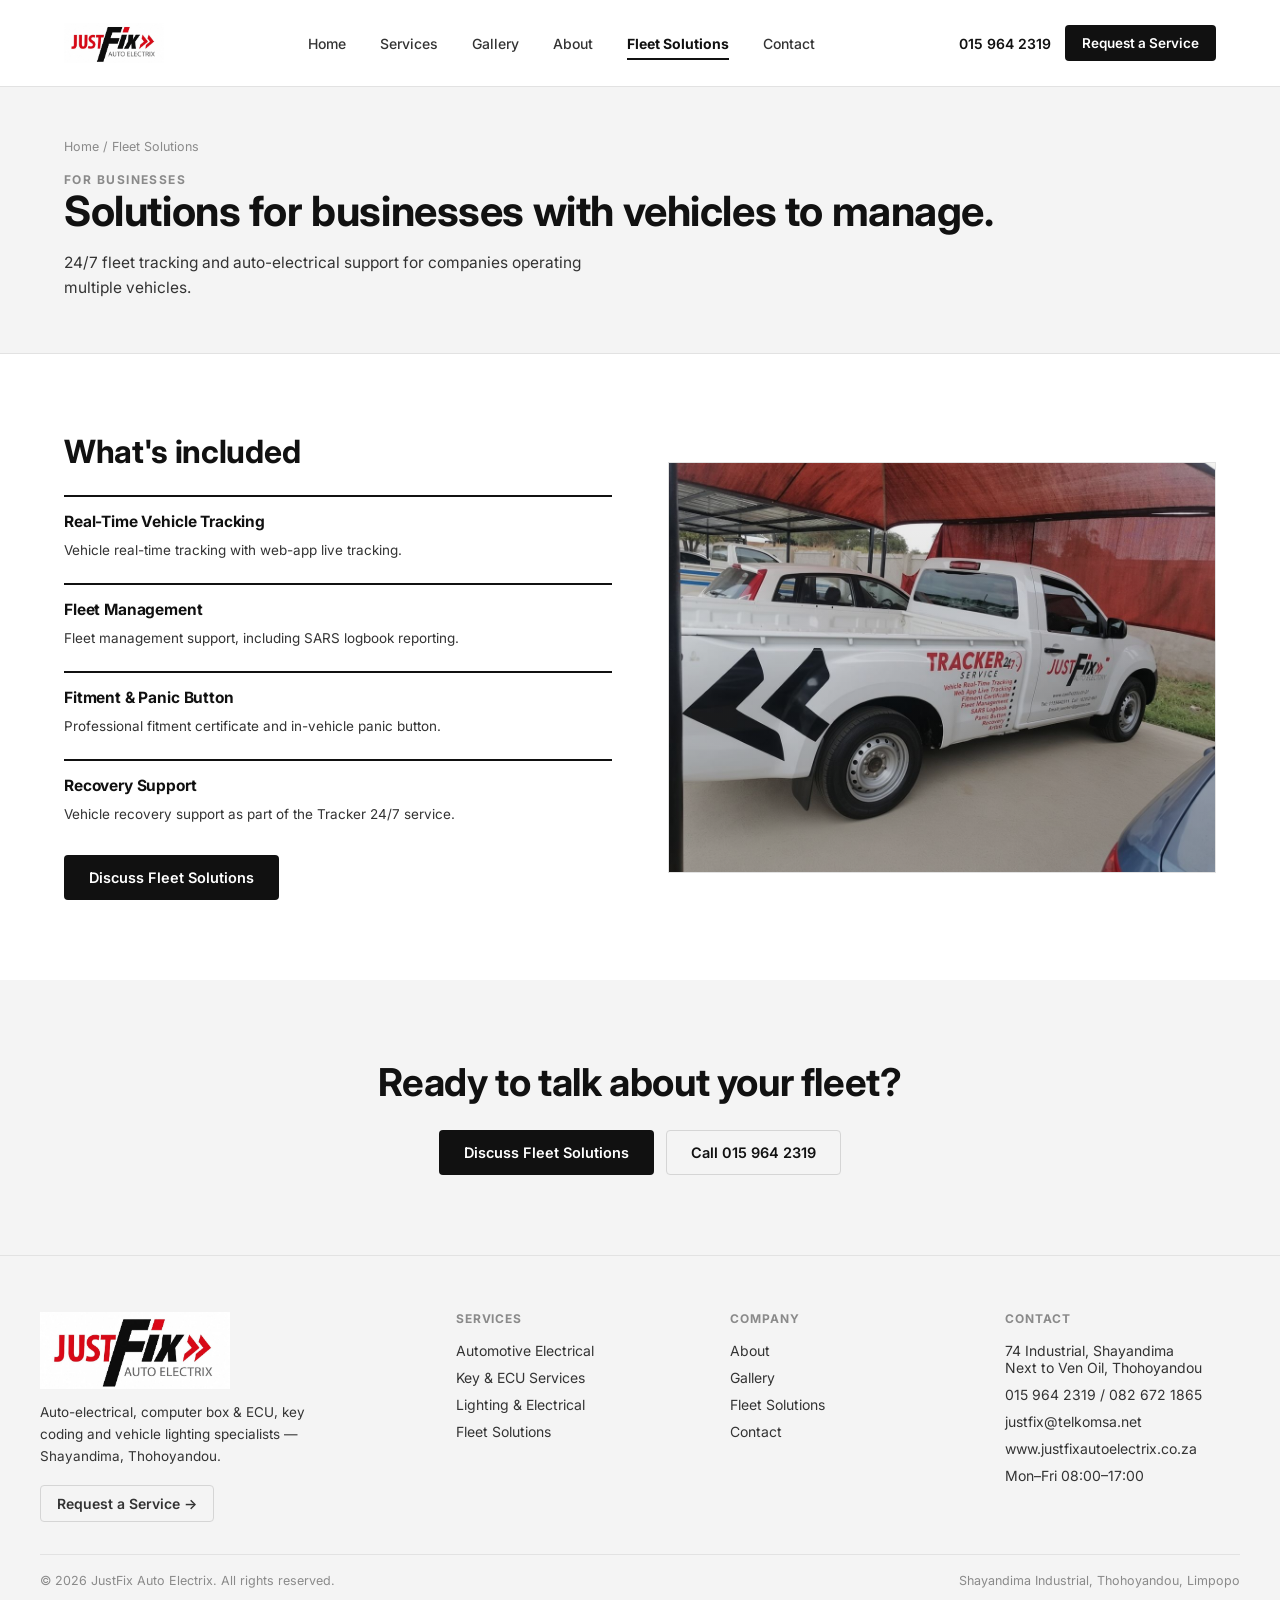
<file: fleet.html>
<!DOCTYPE html>
<html lang="en-ZA">
<head>
<meta charset="UTF-8">
<meta name="viewport" content="width=device-width, initial-scale=1.0">
<title>Fleet Solutions | Vehicle Tracking Thohoyandou — JustFix Auto Electrix</title>
<meta name="description" content="24/7 vehicle tracking, fleet management, fitment certificates, panic button and recovery support for businesses managing multiple vehicles, from JustFix Auto Electrix in Thohoyandou.">
<meta name="robots" content="index, follow">
<link rel="canonical" href="https://www.justfixautoelectrix.co.za/fleet.html">
<meta name="theme-color" content="#111111">

<link rel="icon" href="assets/favicon.ico" sizes="any">
<link rel="icon" href="assets/favicon-32.png" type="image/png" sizes="32x32">
<link rel="icon" href="assets/favicon-16.png" type="image/png" sizes="16x16">
<link rel="apple-touch-icon" href="assets/apple-touch-icon.png">

<meta property="og:title" content="Fleet Solutions | Vehicle Tracking Thohoyandou — JustFix Auto Electrix">
<meta property="og:description" content="24/7 vehicle tracking, fleet management, fitment certificates, panic button and recovery support for businesses managing multiple vehicles, from JustFix Auto Electrix in Thohoyandou.">
<meta property="og:type" content="website">
<meta property="og:locale" content="en_ZA">
<meta property="og:url" content="https://www.justfixautoelectrix.co.za/fleet.html">
<meta property="og:image" content="https://www.justfixautoelectrix.co.za/assets/logo2.jpg">
<meta property="og:site_name" content="JustFix Auto Electrix">
<meta name="twitter:card" content="summary_large_image">
<meta name="twitter:title" content="Fleet Solutions | Vehicle Tracking Thohoyandou — JustFix Auto Electrix">
<meta name="twitter:description" content="24/7 vehicle tracking, fleet management, fitment certificates, panic button and recovery support for businesses managing multiple vehicles, from JustFix Auto Electrix in Thohoyandou.">
<meta name="twitter:image" content="https://www.justfixautoelectrix.co.za/assets/logo2.jpg">

<script type="application/ld+json">
{
  "@context": "https://schema.org",
  "@type": "AutomotiveBusiness",
  "name": "JustFix Auto Electrix",
  "image": "https://www.justfixautoelectrix.co.za/assets/logo2.jpg",
  "logo": "https://www.justfixautoelectrix.co.za/assets/logo.jpg",
  "url": "https://www.justfixautoelectrix.co.za",
  "telephone": "+27159642319",
  "email": "justfix@telkomsa.net",
  "priceRange": "$$",
  "address": {
    "@type": "PostalAddress",
    "streetAddress": "74 Industrial, Shayandima (Next to Ven Oil)",
    "addressLocality": "Shayandima, Thohoyandou",
    "addressRegion": "Limpopo",
    "postalCode": "0950",
    "addressCountry": "ZA"
  },
  "openingHoursSpecification": [
    { "@type": "OpeningHoursSpecification", "dayOfWeek": ["Monday","Tuesday","Wednesday","Thursday","Friday"], "opens": "08:00", "closes": "17:00" }
  ],
  "areaServed": "Thohoyandou, Shayandima, Limpopo"
}
</script>
<script type="application/ld+json">
{
  "@context": "https://schema.org",
  "@type": "Organization",
  "name": "JustFix Auto Electrix",
  "url": "https://www.justfixautoelectrix.co.za",
  "logo": "https://www.justfixautoelectrix.co.za/assets/logo.jpg"
}
</script>
<script type="application/ld+json">
{
  "@context": "https://schema.org",
  "@type": "BreadcrumbList",
  "itemListElement": [
    { "@type": "ListItem", "position": 1, "name": "Home", "item": "https://www.justfixautoelectrix.co.za/" },
    { "@type": "ListItem", "position": 2, "name": "Fleet Solutions", "item": "https://www.justfixautoelectrix.co.za/fleet.html" }
  ]
}
</script>

<link rel="preconnect" href="https://fonts.googleapis.com">
<link rel="preconnect" href="https://fonts.gstatic.com" crossorigin>
<link href="https://fonts.googleapis.com/css2?family=Inter:wght@400;500;600;700;800&display=swap" rel="stylesheet">
<style>
:root{
  --white:#FFFFFF;
  --grey-100:#F4F4F4;
  --grey-200:#E9E9E9;
  --grey-300:#D5D5D5;
  --grey-500:#8A8A8A;
  --grey-700:#333333;
  --black:#111111;
  --accent:#5B6B74; /* muted steel, used sparingly */
  --line:#E2E2E2;
  --line-dark:#3D3D3D;
  --radius:4px;
  --radius-md:8px;
  --shadow-sm:0 1px 3px rgba(17,17,17,0.06);
  --shadow-md:0 8px 24px rgba(17,17,17,0.08);
  --maxw:1200px;
}
*{box-sizing:border-box;}
html{scroll-behavior:smooth;}
body{
  margin:0;
  font-family:'Inter',-apple-system,BlinkMacSystemFont,'Segoe UI',sans-serif;
  color:var(--black);
  background:var(--white);
  -webkit-font-smoothing:antialiased;
}
img{max-width:100%; display:block;}
a{color:inherit; text-decoration:none;}
.container{max-width:var(--maxw); margin:0 auto; padding:0 24px;}
h1,h2,h3,h4{margin:0; font-weight:700; letter-spacing:-0.01em; line-height:1.15;}
p{margin:0; line-height:1.65;}
button{font-family:inherit; cursor:pointer;}

@media (prefers-reduced-motion: reduce){
  *{animation-duration:0.001ms !important; transition-duration:0.001ms !important; scroll-behavior:auto !important;}
}
a:focus-visible, button:focus-visible, input:focus-visible, select:focus-visible, textarea:focus-visible{
  outline:2px solid var(--black); outline-offset:2px;
}

.eyebrow{
  font-size:12px; font-weight:700; letter-spacing:0.12em; text-transform:uppercase; color:var(--grey-500);
}

/* ---------------- Buttons ---------------- */
.btn{
  display:inline-flex; align-items:center; justify-content:center; gap:8px;
  padding:13px 24px; font-size:14.5px; font-weight:600; border-radius:var(--radius);
  border:1px solid transparent; transition:background .18s ease, color .18s ease, border-color .18s ease, transform .12s ease;
  white-space:nowrap;
}
.btn:active{ transform:translateY(1px); }
.btn-primary{ background:var(--black); color:var(--white); }
.btn-primary:hover{ background:#000; }
.btn-outline{ background:transparent; color:var(--black); border-color:var(--grey-300); }
.btn-outline:hover{ border-color:var(--black); background:var(--grey-100); }
.btn-outline-white{ background:transparent; color:var(--white); border-color:rgba(255,255,255,0.4); }
.btn-outline-white:hover{ border-color:var(--white); background:rgba(255,255,255,0.08); }
.btn-white{ background:var(--white); color:var(--black); }
.btn-white:hover{ background:var(--grey-100); }
.btn-sm{ padding:9px 16px; font-size:13.5px; }
.btn-block{ width:100%; }
.btn:disabled{ opacity:0.6; cursor:not-allowed; }

/* ---------------- Nav ---------------- */
.nav{
  position:sticky; top:0; z-index:60; background:rgba(255,255,255,0.96);
  backdrop-filter:blur(8px);
  border-bottom:1px solid var(--line);
  transition:height .2s ease, box-shadow .2s ease;
}
.nav.scrolled{ box-shadow:0 2px 10px rgba(17,17,17,0.05); }
.nav-inner{ display:flex; align-items:center; justify-content:space-between; height:86px; transition:height .2s ease; }
.nav.scrolled .nav-inner{ height:66px; }
.brand{ display:flex; align-items:center; gap:11px; }
.brand-logo-img{ height:40px; width:auto; display:block; }
.brand-mark{
  width:38px; height:38px; border:1.5px solid var(--black); border-radius:var(--radius);
  display:flex; align-items:center; justify-content:center; font-weight:800; font-size:14px; flex-shrink:0;
}
.brand-text{ line-height:1.15; }
.brand-text .l1{ display:block; font-weight:800; font-size:15px; letter-spacing:0.02em; }
.brand-text .l2{ display:block; font-size:10px; letter-spacing:0.16em; color:var(--grey-500); font-weight:600; }
.nav-links{ display:flex; align-items:center; gap:34px; }
.nav-link{ font-size:14px; font-weight:500; color:var(--grey-700); position:relative; padding:4px 0; }
.nav-link:hover{ color:var(--black); }
.nav-link.active{ color:var(--black); font-weight:700; }
.nav-link.active::after{ content:""; position:absolute; left:0; right:0; bottom:-4px; height:2px; background:var(--black); }
.nav-actions{ display:flex; align-items:center; gap:14px; }
.nav-tel{ font-size:14px; font-weight:600; display:flex; align-items:center; gap:6px; }
.menu-btn{ display:none; background:none; border:none; padding:6px; }

.mobile-nav{ display:none; border-top:1px solid var(--line); background:var(--white); }
.mobile-nav.open{ display:block; }
.mobile-nav .container{ padding:8px 24px 20px; display:flex; flex-direction:column; }
.mobile-nav a{ padding:14px 0; font-size:16px; font-weight:600; border-bottom:1px solid var(--line); }
.mobile-nav a:last-child{ border-bottom:none; }

@media (max-width: 900px){
  .nav-links{ display:none; }
  .nav-actions .nav-tel{ display:none; }
  .menu-btn{ display:flex; align-items:center; }
}

/* ---------------- Hero ---------------- */
.hero{ border-bottom:1px solid var(--line); }
.hero-grid{ display:grid; grid-template-columns:1fr 1fr; align-items:stretch; min-height:560px; }
.hero-copy{ display:flex; flex-direction:column; justify-content:center; padding:64px 0; }
.hero-copy h1{ font-size:clamp(2.1rem,4vw,3.2rem); margin-top:16px; }
.hero-copy .sub{ margin-top:20px; font-size:17px; color:var(--grey-700); max-width:460px; }
.hero-actions{ display:flex; flex-wrap:wrap; gap:12px; margin-top:30px; }
.hero-loc{ margin-top:26px; font-size:13.5px; color:var(--grey-500); display:flex; align-items:center; gap:7px; }
.hero-media{ position:relative; overflow:hidden; background:var(--grey-700); }
.hero-media img{ width:100%; height:100%; object-fit:cover; min-height:340px; }
.hero-media::after{ content:""; position:absolute; inset:0; background:linear-gradient(180deg, rgba(17,17,17,0.15), rgba(17,17,17,0.55)); }
.hero-media .tag{
  position:absolute; left:24px; bottom:24px; z-index:2; background:rgba(255,255,255,0.94); color:var(--black);
  padding:10px 16px; font-size:12.5px; font-weight:700; letter-spacing:0.04em; border-radius:var(--radius);
}
@media (max-width: 900px){
  .hero-grid{ grid-template-columns:1fr; min-height:auto; }
  .hero-copy{ padding:44px 0 32px; order:2; }
  .hero-media{ order:1; height:280px; }
}

/* ---------------- Quick service bar ---------------- */
.qsb{ border-bottom:1px solid var(--line); background:var(--grey-100); }
.qsb-row{ display:flex; align-items:center; overflow-x:auto; scrollbar-width:none; }
.qsb-row::-webkit-scrollbar{ display:none; }
.qsb-item{
  flex:0 0 auto; padding:16px 22px; font-size:12.5px; font-weight:700; letter-spacing:0.06em;
  color:var(--grey-700); border-right:1px solid var(--line); white-space:nowrap;
}
.qsb-item:first-child{ border-left:1px solid var(--line); }

/* ---------------- Sections ---------------- */
.section{ padding:80px 0; }
.section-tight{ padding:56px 0; }
.section-dark{ background:var(--black); color:var(--white); }
.section-grey{ background:var(--grey-100); }
.section-head{ max-width:640px; margin-bottom:40px; }
.section-head h2{ font-size:clamp(1.6rem,3vw,2.2rem); margin-top:10px; }
.section-head p{ margin-top:12px; color:var(--grey-700); font-size:15.5px; }
.section-dark .section-head p{ color:var(--grey-300); }
.section-foot{ margin-top:36px; }

/* ---------------- Service cards ---------------- */
.service-grid{ display:grid; grid-template-columns:repeat(3,1fr); gap:1px; background:var(--line); border:1px solid var(--line); }
.service-card{
  background:var(--white); display:flex; flex-direction:column;
  transition:background .18s ease;
}
.service-card:hover{ background:var(--grey-100); }
.service-thumb{ position:relative; aspect-ratio:4/2.7; overflow:hidden; background:var(--grey-200); }
.service-thumb img{ width:100%; height:100%; object-fit:cover; transition:transform .35s ease; }
.service-card:hover .service-thumb img{ transform:scale(1.045); }
.service-num{
  position:absolute; top:12px; left:12px; font-size:11px; font-weight:800; letter-spacing:0.05em;
  background:rgba(17,17,17,0.82); color:var(--white); padding:4px 9px; border-radius:2px;
}
.service-card-body{ padding:22px 24px 26px; display:flex; flex-direction:column; gap:10px; flex:1; }
.service-card h3{ font-size:16.5px; }
.service-card p{ font-size:13.5px; color:var(--grey-700); flex:1; }
.service-card .card-actions{ display:flex; gap:16px; flex-wrap:wrap; margin-top:2px; }
.card-link{ font-size:12.5px; font-weight:700; letter-spacing:0.02em; border-bottom:1.5px solid var(--black); padding-bottom:2px; }
@media (max-width: 900px){ .service-grid{ grid-template-columns:1fr 1fr; } }
@media (max-width: 600px){ .service-grid{ grid-template-columns:1fr; } }

/* signage/flyer feature image */
.signage-block{ border:1px solid var(--line); background:var(--white); padding:0; margin-bottom:44px; overflow:hidden; }
.signage-block img{ width:100%; height:auto; display:block; }
.signage-caption{ padding:12px 18px; font-size:12px; color:var(--grey-500); border-top:1px solid var(--line); }
.cat-block{ border-top:1px solid var(--line); padding:36px 0; }
.cat-block:last-child{ border-bottom:1px solid var(--line); }
.cat-inner{ display:grid; grid-template-columns:260px 1fr; gap:32px; align-items:start; }
.cat-img{ aspect-ratio:4/3; overflow:hidden; border:1px solid var(--line); background:var(--grey-200); }
.cat-img img{ width:100%; height:100%; object-fit:cover; }
.cat-head{ display:flex; align-items:baseline; justify-content:space-between; gap:20px; margin-bottom:18px; flex-wrap:wrap; }
.cat-head h3{ font-size:20px; }
.cat-list{ display:grid; grid-template-columns:repeat(2,1fr); gap:0; }
.cat-row{
  display:flex; align-items:center; justify-content:space-between; gap:16px;
  padding:16px 0; border-bottom:1px solid var(--line);
}
.cat-row:nth-child(odd){ padding-right:24px; }
.cat-row:nth-child(even){ padding-left:24px; }
.cat-row-name{ font-size:14.5px; font-weight:500; }
.cat-row-actions{ display:flex; gap:14px; flex-shrink:0; }
.cat-row-actions button{ background:none; border:none; padding:0; font-size:12.5px; font-weight:700; color:var(--grey-700); }
.cat-row-actions button:hover{ color:var(--black); text-decoration:underline; }
@media (max-width: 800px){
  .cat-inner{ grid-template-columns:1fr; }
  .cat-img{ aspect-ratio:16/8; }
}
@media (max-width: 700px){
  .cat-list{ grid-template-columns:1fr; }
  .cat-row:nth-child(odd), .cat-row:nth-child(even){ padding-left:0; padding-right:0; }
}

/* ---------------- Gallery ---------------- */
.gallery-note{
  border:1px solid var(--line); background:var(--grey-100); padding:14px 18px; font-size:13px;
  color:var(--grey-700); margin-bottom:32px; max-width:720px; line-height:1.6;
}
.gallery-grid{
  display:grid; grid-template-columns:repeat(3,1fr); gap:14px;
}
.gallery-item{ position:relative; overflow:hidden; border:1px solid var(--line); background:var(--grey-200); }
.gallery-item.tall{ grid-row:span 2; }
.gallery-item img{ width:100%; height:100%; object-fit:cover; display:block; transition:transform .35s ease; }
.gallery-item:hover img{ transform:scale(1.05); }
.gallery-cap{
  position:absolute; left:0; right:0; bottom:0; padding:10px 12px 12px;
  background:linear-gradient(180deg, rgba(17,17,17,0), rgba(17,17,17,0.72));
  color:var(--white); font-size:12.5px; font-weight:600;
}
@media (max-width: 900px){ .gallery-grid{ grid-template-columns:1fr 1fr; } .gallery-item.tall{ grid-row:span 1; } }
@media (max-width: 560px){ .gallery-grid{ grid-template-columns:1fr; } .gallery-item{ aspect-ratio:4/3; } }


/* ---------------- Why / feature blocks ---------------- */
.feature-grid{ display:grid; grid-template-columns:repeat(4,1fr); gap:32px; }
.feature{ border-top:2px solid var(--black); padding-top:16px; }
.feature h3{ font-size:15.5px; }
.feature p{ margin-top:8px; font-size:13.5px; color:var(--grey-700); }
.section-dark .feature{ border-top-color:var(--white); }
.section-dark .feature p{ color:var(--grey-300); }
@media (max-width: 900px){ .feature-grid{ grid-template-columns:1fr 1fr; row-gap:28px; } }
@media (max-width: 560px){ .feature-grid{ grid-template-columns:1fr; } }

/* ---------------- fleet dashboard visual ---------------- */
.dash{ border:1px solid var(--line); background:var(--white); }
.dash-row{ display:grid; grid-template-columns:repeat(4,1fr); }
.dash-cell{ padding:22px; border-right:1px solid var(--line); border-bottom:1px solid var(--line); }
.dash-cell:nth-child(4n){ border-right:none; }
.dash-label{ font-size:11px; letter-spacing:0.08em; text-transform:uppercase; color:var(--grey-500); font-weight:700; }
.dash-value{ font-size:26px; font-weight:800; margin-top:6px; }
@media (max-width: 700px){ .dash-row{ grid-template-columns:1fr 1fr; } .dash-cell:nth-child(4n){ border-right:1px solid var(--line);} .dash-cell:nth-child(2n){ border-right:none; } }

/* ---------------- CTA band ---------------- */
.cta-band{ text-align:center; }
.cta-band h2{ font-size:clamp(1.7rem,3.4vw,2.4rem); }
.cta-band p{ margin-top:12px; color:var(--grey-300); font-size:16px; }
.cta-actions{ display:flex; justify-content:center; gap:12px; flex-wrap:wrap; margin-top:26px; }

/* ---------------- Footer ---------------- */
footer{ background:var(--grey-100); border-top:1px solid var(--line); }
.footer-grid{ display:grid; grid-template-columns:1.6fr 1fr 1fr 1fr; gap:40px; padding:56px 0 32px; }
.footer-col h4{ font-size:12px; letter-spacing:0.08em; text-transform:uppercase; color:var(--grey-500); margin-bottom:16px; }
.footer-col ul{ list-style:none; padding:0; margin:0; display:flex; flex-direction:column; gap:10px; }
.footer-col a, .footer-col li{ font-size:14px; color:var(--grey-700); }
.footer-col a:hover{ color:var(--black); }
.footer-brand p{ margin-top:10px; font-size:13.5px; color:var(--grey-700); max-width:280px; }
.footer-bottom{ border-top:1px solid var(--line); padding:18px 0; display:flex; justify-content:space-between; flex-wrap:wrap; gap:10px; font-size:12.5px; color:var(--grey-500); }
@media (max-width: 900px){ .footer-grid{ grid-template-columns:1fr 1fr; } }
@media (max-width: 560px){ .footer-grid{ grid-template-columns:1fr; } }

/* ---------------- Contact page ---------------- */
.contact-grid{ display:grid; grid-template-columns:0.85fr 1.15fr; gap:56px; }
.contact-info dl{ margin:24px 0 0; }
.contact-info .row{ padding:16px 0; border-bottom:1px solid var(--line); display:flex; gap:16px; }
.contact-info .row dt{ width:110px; flex-shrink:0; font-size:12px; letter-spacing:0.06em; text-transform:uppercase; color:var(--grey-500); font-weight:700; }
.contact-info .row dd{ margin:0; font-size:14.5px; }
.map-block{ margin-top:26px; border:1px solid var(--line); height:220px; overflow:hidden; }
.map-block iframe{ width:100%; height:100%; border:0; filter:grayscale(100%) contrast(105%); }
@media (max-width:900px){ .contact-grid{ grid-template-columns:1fr; } }

/* ---------------- Form ---------------- */
.form-panel{ border:1px solid var(--line); padding:32px; background:var(--white); }
.form-row{ margin-bottom:18px; }
.form-row label{ display:block; font-size:12.5px; font-weight:700; letter-spacing:0.02em; margin-bottom:7px; }
.form-row input, .form-row select, .form-row textarea{
  width:100%; padding:12px 13px; font-size:14.5px; border:1px solid var(--grey-300); border-radius:var(--radius);
  font-family:inherit; background:var(--white); color:var(--black);
}
.form-row input:focus, .form-row select:focus, .form-row textarea:focus{ border-color:var(--black); outline:none; }
.form-row textarea{ resize:vertical; min-height:96px; }
.form-2col{ display:grid; grid-template-columns:1fr 1fr; gap:16px; }
.radio-group{ display:flex; gap:18px; flex-wrap:wrap; }
.radio-opt{ display:flex; align-items:center; gap:7px; font-size:14px; }
.form-actions{ display:flex; gap:12px; flex-wrap:wrap; margin-top:6px; }
.form-note{ font-size:12px; color:var(--grey-500); margin-top:14px; line-height:1.6; }
.field-error{ font-size:12px; color:#B3261E; margin-top:5px; display:none; }
.form-row.invalid input, .form-row.invalid select, .form-row.invalid textarea{ border-color:#B3261E; }
.form-row.invalid .field-error{ display:block; }
@media (max-width:560px){ .form-2col{ grid-template-columns:1fr; } }

/* ---------------- Modal ---------------- */
.modal-overlay{
  position:fixed; inset:0; background:rgba(17,17,17,0.55); z-index:100;
  display:none; align-items:flex-start; justify-content:center; overflow-y:auto; padding:40px 16px;
  opacity:0; transition:opacity .18s ease;
}
.modal-overlay.open{ display:flex; opacity:1; }
.modal{
  background:var(--white); width:100%; max-width:640px; border-radius:var(--radius-md); box-shadow:var(--shadow-md);
  transform:translateY(14px); transition:transform .2s ease; margin-top:20px;
}
.modal-overlay.open .modal{ transform:translateY(0); }
.modal-head{ display:flex; align-items:center; justify-content:space-between; padding:22px 26px; border-bottom:1px solid var(--line); }
.modal-head h3{ font-size:18px; }
.modal-close{ background:none; border:none; font-size:22px; line-height:1; color:var(--grey-500); padding:4px; }
.modal-close:hover{ color:var(--black); }
.modal-body{ padding:26px; }
.modal-success{ padding:44px 26px; text-align:center; }
.modal-success .icon-ok{ width:52px; height:52px; border-radius:50%; border:2px solid var(--black); display:flex; align-items:center; justify-content:center; margin:0 auto 18px; }
.modal-success h3{ font-size:19px; }
.modal-success p{ margin-top:10px; color:var(--grey-700); font-size:14.5px; max-width:380px; margin-left:auto; margin-right:auto; }
.setup-note{ background:var(--grey-100); border:1px solid var(--line); border-radius:var(--radius); padding:14px 16px; font-size:12.5px; color:var(--grey-700); margin-top:16px; line-height:1.6; }
.setup-note code{ background:var(--grey-200); padding:1px 5px; border-radius:3px; font-size:12px; }
.spinner{ width:15px; height:15px; border:2px solid rgba(255,255,255,0.4); border-top-color:#fff; border-radius:50%; animation:spin .7s linear infinite; display:inline-block; }
@keyframes spin{ to{ transform:rotate(360deg); } }

/* ---------------- Mobile contact bar ---------------- */
.mobile-bar{
  position:fixed; left:0; right:0; bottom:0; z-index:70; background:var(--black);
  display:none; grid-template-columns:1fr 1fr 1fr;
}
.mobile-bar a, .mobile-bar button{
  display:flex; flex-direction:column; align-items:center; gap:4px; padding:11px 0 13px;
  font-size:11px; font-weight:700; color:var(--white); background:none; border:none; border-right:1px solid rgba(255,255,255,0.15);
  letter-spacing:0.02em;
}
.mobile-bar > *:last-child{ border-right:none; }
@media (max-width:900px){ .mobile-bar{ display:grid; } .mobile-spacer{ display:block; height:64px; } }
.mobile-spacer{ display:none; }

/* reveal */
.reveal{ opacity:0; transform:translateY(14px); transition:opacity .5s ease, transform .5s ease; }
.reveal.in{ opacity:1; transform:translateY(0); }

/* page hero (secondary pages) */
.page-header{ background:var(--grey-100); border-bottom:1px solid var(--line); padding:52px 0; }
.page-header .eyebrow{ margin-bottom:10px; }
.page-header h1{ font-size:clamp(1.8rem,3.6vw,2.6rem); }
.page-header p{ margin-top:14px; color:var(--grey-700); font-size:15.5px; max-width:560px; }

.breadcrumb{ font-size:12.5px; color:var(--grey-500); margin-bottom:14px; }
.breadcrumb a:hover{ color:var(--black); }

.two-col{ display:grid; grid-template-columns:1fr 1fr; gap:56px; align-items:center; }
@media (max-width:900px){ .two-col{ grid-template-columns:1fr; gap:32px; } }

.img-frame{ border:1px solid var(--line); overflow:hidden; position:relative; }
.img-frame img{ width:100%; height:100%; object-fit:cover; }
.img-frame::after{ content:""; position:absolute; inset:0; background:linear-gradient(180deg, rgba(17,17,17,0.05), rgba(17,17,17,0.25)); }

</style>
<noscript><style>.reveal{opacity:1 !important; transform:none !important;}</style></noscript>
</head>
<body>

<header class="nav">
  <div class="container nav-inner">
    <a href="index.html" class="brand">
      <img src="assets/logo2.jpg" alt="JustFix Auto Electrix logo" class="brand-logo-img">
    </a>
    <nav class="nav-links">
      <a class="nav-link" href="index.html">Home</a><a class="nav-link" href="services.html">Services</a><a class="nav-link" href="gallery.html">Gallery</a><a class="nav-link" href="about.html">About</a><a class="nav-link active" href="fleet.html">Fleet Solutions</a><a class="nav-link" href="contact.html">Contact</a>
    </nav>
    <div class="nav-actions">
      <a class="nav-tel" href="tel:+27159642319">015 964 2319</a>
      <a href="#" class="btn btn-primary btn-sm" data-open-modal data-service="">Request a Service</a>
      <button id="menuBtn" class="menu-btn" aria-label="Open menu" aria-expanded="false">☰</button>
    </div>
  </div>
  <div id="mobileNav" class="mobile-nav">
    <div class="container">
      <a href="index.html">Home</a><a href="services.html">Services</a><a href="gallery.html">Gallery</a><a href="about.html">About</a><a href="fleet.html">Fleet Solutions</a><a href="contact.html">Contact</a>
      <a href="#" data-open-modal data-service="" style="font-weight:800;">Request a Service →</a>
    </div>
  </div>
</header>


<section class="page-header">
  <div class="container">
    <div class="breadcrumb"><a href="index.html">Home</a> / Fleet Solutions</div>
    <span class="eyebrow">For Businesses</span>
    <h1>Solutions for businesses with vehicles to manage.</h1>
    <p>24/7 fleet tracking and auto-electrical support for companies operating multiple vehicles.</p>
  </div>
</section>

<section class="section">
  <div class="container two-col">
    <div class="reveal">
      <h2 style="font-size:clamp(1.5rem,2.8vw,2rem);">What's included</h2>
      <div class="feature-grid" style="grid-template-columns:1fr; margin-top:24px; gap:22px;">
        <div class="feature">
          <h3>Real-Time Vehicle Tracking</h3>
          <p>Vehicle real-time tracking with web-app live tracking.</p>
        </div>
        <div class="feature">
          <h3>Fleet Management</h3>
          <p>Fleet management support, including SARS logbook reporting.</p>
        </div>
        <div class="feature">
          <h3>Fitment &amp; Panic Button</h3>
          <p>Professional fitment certificate and in-vehicle panic button.</p>
        </div>
        <div class="feature">
          <h3>Recovery Support</h3>
          <p>Vehicle recovery support as part of the Tracker 24/7 service.</p>
        </div>
      </div>
      <div style="margin-top:30px;">
        <a href="#" class="btn btn-primary" onclick="openServiceModal('Fleet Solutions')">Discuss Fleet Solutions</a>
      </div>
    </div>

    <div class="reveal img-frame" style="aspect-ratio:4/3;">
      <img src="assets/fleet-bakkie.jpg" alt="JustFix fleet-tracking vehicle with Tracker 24/7 branding" loading="lazy">
    </div>
  </div>
</section>

<section class="section section-grey">
  <div class="container cta-band reveal">
    <h2>Ready to talk about your fleet?</h2>
    <div class="cta-actions">
      <a href="#" class="btn btn-primary" onclick="openServiceModal('Fleet Solutions')">Discuss Fleet Solutions</a>
      <a href="tel:+27159642319" class="btn btn-outline">Call 015 964 2319</a>
    </div>
  </div>
</section>


<footer>
  <div class="container footer-grid">
    <div class="footer-col footer-brand">
      <img src="assets/logo2.jpg" alt="JustFix Auto Electrix logo" style="max-width:190px; margin-bottom:12px;">
      <p>Auto-electrical, computer box &amp; ECU, key coding and vehicle lighting specialists &mdash; Shayandima, Thohoyandou.</p>
      <div style="margin-top:18px;"><a href="#" class="btn btn-outline btn-sm" data-open-modal data-service="">Request a Service &rarr;</a></div>
    </div>
    <div class="footer-col">
      <h4>Services</h4>
      <ul>
        <li><a href="services.html">Automotive Electrical</a></li>
        <li><a href="services.html">Key &amp; ECU Services</a></li>
        <li><a href="services.html">Lighting &amp; Electrical</a></li>
        <li><a href="fleet.html">Fleet Solutions</a></li>
      </ul>
    </div>
    <div class="footer-col">
      <h4>Company</h4>
      <ul>
        <li><a href="about.html">About</a></li>
        <li><a href="gallery.html">Gallery</a></li>
        <li><a href="fleet.html">Fleet Solutions</a></li>
        <li><a href="contact.html">Contact</a></li>
      </ul>
    </div>
    <div class="footer-col">
      <h4>Contact</h4>
      <ul>
        <li>74 Industrial, Shayandima<br>Next to Ven Oil, Thohoyandou</li>
        <li><a href="tel:+27159642319">015 964 2319</a> / <a href="tel:+27826721865">082 672 1865</a></li>
        <li><a href="mailto:justfix@telkomsa.net">justfix@telkomsa.net</a></li>
        <li><a href="https://www.justfixautoelectrix.co.za" target="_blank" rel="noopener">www.justfixautoelectrix.co.za</a></li>
        <li>Mon&ndash;Fri 08:00&ndash;17:00</li>
      </ul>
    </div>
  </div>
  <div class="container footer-bottom">
    <span>&copy; 2026 JustFix Auto Electrix. All rights reserved.</span>
    <span>Shayandima Industrial, Thohoyandou, Limpopo</span>
  </div>
</footer>


<div class="mobile-bar">
  <a href="tel:+27159642319">📞 Call</a>
  <button onclick="quickWhatsApp()">💬 WhatsApp</button>
  <a href="#" data-open-modal data-service="">📝 Request</a>
</div>
<div class="mobile-spacer"></div>


<div class="modal-overlay" id="serviceModal" role="dialog" aria-modal="true" aria-labelledby="modalTitle">
  <div class="modal">
    <div class="modal-head">
      <h3 id="modalTitle">Request a Service</h3>
      <button class="modal-close" aria-label="Close" onclick="closeServiceModal()">&times;</button>
    </div>

    <div id="modalFormWrap">
      <form class="modal-body" id="serviceForm" onsubmit="handleServiceFormSubmit(event)" novalidate>
        <div class="form-2col">
          <div class="form-row">
            <label for="svc-name">Full Name *</label>
            <input type="text" id="svc-name" name="name" autocomplete="name">
            <div class="field-error">Please enter your name.</div>
          </div>
          <div class="form-row">
            <label for="svc-phone">Phone Number *</label>
            <input type="tel" id="svc-phone" name="phone" autocomplete="tel">
            <div class="field-error">Please enter a phone number.</div>
          </div>
        </div>

        <div class="form-2col">
          <div class="form-row">
            <label for="svc-email">Email Address</label>
            <input type="email" id="svc-email" name="email" autocomplete="email">
            <div class="field-error">Please enter a valid email.</div>
          </div>
          <div class="form-row">
            <label for="svc-service">Service Required *</label>
            <select id="svc-service" name="service">

              <option value="General Enquiry">General Enquiry</option>
              <option value="Automotive Electrical Services">Automotive Electrical Services</option>
              <option value="Key & ECU Services">Key &amp; ECU Services</option>
              <option value="Lighting & Electrical Services">Lighting &amp; Electrical Services</option>
              <option value="Key Services">Key Services</option>
              <option value="Fleet Solutions">Fleet Solutions</option>

            </select>
            <div class="field-error">Please select a service.</div>
          </div>
        </div>

        <div class="form-2col">
          <div class="form-row">
            <label for="svc-make">Vehicle Make</label>
            <input type="text" id="svc-make" name="make" placeholder="e.g. Toyota">
          </div>
          <div class="form-row">
            <label for="svc-model">Vehicle Model</label>
            <input type="text" id="svc-model" name="model" placeholder="e.g. Hilux">
          </div>
        </div>

        <div class="form-row">
          <label for="svc-reg">Registration</label>
          <input type="text" id="svc-reg" name="registration" placeholder="e.g. AB 12 CD GP">
        </div>

        <div class="form-row">
          <label>Preferred Contact Method</label>
          <div class="radio-group">
            <label class="radio-opt"><input type="radio" name="contact-method" id="svc-contact-method" value="Phone Call" checked> Phone Call</label>
            <label class="radio-opt"><input type="radio" name="contact-method" value="WhatsApp"> WhatsApp</label>
            <label class="radio-opt"><input type="radio" name="contact-method" value="Email"> Email</label>
          </div>
        </div>

        <div class="form-row">
          <label for="svc-message">Message</label>
          <textarea id="svc-message" name="message" placeholder="Briefly describe the issue or request..."></textarea>
        </div>

        <div class="form-actions">
          <button type="submit" class="btn btn-primary" id="svc-submit">Send Enquiry</button>
          <button type="button" class="btn btn-outline" onclick="sendViaWhatsApp()">WhatsApp Instead</button>
        </div>

        <p class="form-note">Enquiries are sent to <strong>justfix@telkomsa.net</strong>. If an email API (Resend / Formspree / EmailJS) has not yet been connected, submitting will open a pre-filled email in your mail app instead of sending silently &mdash; see the setup note in <code>script.js</code>.</p>
      </form>
    </div>

    <div id="modalSuccessWrap" class="modal-success" style="display:none;">
      <div class="icon-ok">✓</div>
      <h3>Thank you. Your service request has been sent to JustFix.</h3>
      <p>We'll be in touch using your preferred contact method. For anything urgent, call 015 964 2319.</p>
      <div style="margin-top:22px;"><button class="btn btn-outline" onclick="closeServiceModal()">Back to Website</button></div>
    </div>
  </div>
</div>

<script>
/* JustFix Auto Electrix — shared site behaviour */

/* ---------- config ---------- */
const JF = {
  phone: "+27159642319",
  phoneDisplay: "015 964 2319",
  whatsapp: "27826721865",
  email: "justfix@telkomsa.net",
  // Set this once an email provider (e.g. Resend, Formspree, EmailJS) is connected.
  // While null, the form falls back to opening the visitor's email client with a
  // pre-filled message so the enquiry workflow is fully functional today.
  emailEndpointConfigured: false
};

/* ---------- nav shrink + mobile menu ---------- */
document.addEventListener("DOMContentLoaded", () => {
  const nav = document.querySelector(".nav");
  const onScroll = () => {
    if (!nav) return;
    if (window.scrollY > 12) nav.classList.add("scrolled");
    else nav.classList.remove("scrolled");
  };
  window.addEventListener("scroll", onScroll, { passive: true });
  onScroll();

  const menuBtn = document.getElementById("menuBtn");
  const mobileNav = document.getElementById("mobileNav");
  if (menuBtn && mobileNav) {
    menuBtn.addEventListener("click", () => {
      const open = mobileNav.classList.toggle("open");
      menuBtn.setAttribute("aria-expanded", String(open));
      menuBtn.textContent = open ? "✕" : "☰";
    });
  }

  /* reveal on scroll */
  const els = document.querySelectorAll(".reveal");
  if ("IntersectionObserver" in window) {
    const io = new IntersectionObserver((entries) => {
      entries.forEach((e) => {
        if (e.isIntersecting) { e.target.classList.add("in"); io.unobserve(e.target); }
      });
    }, { threshold: 0, rootMargin: "0px 0px 1200px 0px" });
    els.forEach((el, i) => { el.style.transitionDelay = (i % 5) * 0.04 + "s"; io.observe(el); });
  } else {
    els.forEach((el) => el.classList.add("in"));
  }
  // Safety net: search-engine renderers and crash/slow-JS cases may never
  // scroll or fire the observer above the fold. Force full visibility after
  // a short delay so content is never left stuck at opacity:0.
  setTimeout(() => {
    document.querySelectorAll(".reveal:not(.in)").forEach((el) => el.classList.add("in"));
  }, 800);

  wireModalTriggers();
});

/* ---------- modal ---------- */
function openServiceModal(serviceName) {
  const overlay = document.getElementById("serviceModal");
  if (!overlay) return;
  overlay.classList.add("open");
  document.body.style.overflow = "hidden";
  resetModalToForm();
  const select = document.getElementById("svc-service");
  if (select && serviceName) {
    const match = Array.from(select.options).find(o => o.value === serviceName);
    select.value = match ? serviceName : select.options[0].value;
  }
  const nameInput = document.getElementById("svc-name");
  if (nameInput) setTimeout(() => nameInput.focus(), 50);
}

function closeServiceModal() {
  const overlay = document.getElementById("serviceModal");
  if (!overlay) return;
  overlay.classList.remove("open");
  document.body.style.overflow = "";
}

function resetModalToForm() {
  const formWrap = document.getElementById("modalFormWrap");
  const successWrap = document.getElementById("modalSuccessWrap");
  if (formWrap) formWrap.style.display = "block";
  if (successWrap) successWrap.style.display = "none";
}

function wireModalTriggers() {
  document.querySelectorAll("[data-open-modal]").forEach((el) => {
    el.addEventListener("click", (e) => {
      e.preventDefault();
      openServiceModal(el.getAttribute("data-service") || "");
    });
  });
  const overlay = document.getElementById("serviceModal");
  if (overlay) {
    overlay.addEventListener("click", (e) => { if (e.target === overlay) closeServiceModal(); });
  }
  document.addEventListener("keydown", (e) => {
    if (e.key === "Escape") closeServiceModal();
  });
}

/* ---------- form handling ----------
   Forms may exist twice on one page (modal + inline contact-page form),
   so every field/button id is namespaced with a prefix ("" for the modal,
   "cp-" for the inline contact-page form) to avoid id collisions. */

function fieldId(prefix, base) { return prefix ? `${prefix}${base}` : base; }

function validateServiceForm(prefix) {
  let valid = true;
  const required = ["svc-name", "svc-phone", "svc-service"];
  required.forEach((base) => {
    const field = document.getElementById(fieldId(prefix, base));
    const row = field.closest(".form-row");
    if (!field.value.trim()) { row.classList.add("invalid"); valid = false; }
    else { row.classList.remove("invalid"); }
  });
  const emailField = document.getElementById(fieldId(prefix, "svc-email"));
  const emailRow = emailField.closest(".form-row");
  if (emailField.value.trim() && !/^[^\s@]+@[^\s@]+\.[^\s@]+$/.test(emailField.value.trim())) {
    emailRow.classList.add("invalid"); valid = false;
  } else { emailRow.classList.remove("invalid"); }
  return valid;
}

function buildEnquiryText(prefix) {
  const val = (base) => (document.getElementById(fieldId(prefix, base))?.value || "").trim();
  const formId = prefix === "cp-" ? "contactPageForm" : "serviceForm";
  const formEl = document.getElementById(formId);
  const contactMethod = formEl ? formEl.querySelector('input[name="contact-method"]:checked') : null;
  const lines = [
    `SERVICE: ${val("svc-service")}`,
    `NAME: ${val("svc-name")}`,
    `PHONE: ${val("svc-phone")}`,
    `EMAIL: ${val("svc-email") || "-"}`,
    `VEHICLE MAKE: ${val("svc-make") || "-"}`,
    `VEHICLE MODEL: ${val("svc-model") || "-"}`,
    `REGISTRATION: ${val("svc-reg") || "-"}`,
    `PREFERRED CONTACT: ${contactMethod ? contactMethod.value : "-"}`,
    ``,
    `MESSAGE:`,
    val("svc-message") || "-"
  ];
  return lines.join("\n");
}

function handleServiceFormSubmit(e) {
  e.preventDefault();
  const form = e.target;
  const prefix = form.id === "contactPageForm" ? "cp-" : "";
  if (!validateServiceForm(prefix)) return;

  const submitBtn = form.querySelector('button[type="submit"]');
  const originalLabel = submitBtn.innerHTML;
  submitBtn.disabled = true;
  submitBtn.innerHTML = '<span class="spinner"></span> Sending…';

  const bodyText = buildEnquiryText(prefix);
  const isModal = form.id === "serviceForm";

  const finish = () => {
    submitBtn.disabled = false;
    submitBtn.innerHTML = originalLabel;
    if (isModal) {
      document.getElementById("modalFormWrap").style.display = "none";
      document.getElementById("modalSuccessWrap").style.display = "block";
    } else {
      form.style.display = "none";
      const successBlock = document.getElementById("contactPageSuccess");
      if (successBlock) successBlock.style.display = "block";
    }
  };

  if (JF.emailEndpointConfigured) {
    // Wire this branch up to Resend / Formspree / EmailJS / a Next.js API route
    // once credentials are available. Example (Formspree):
    //
    // fetch("https://formspree.io/f/XXXXXXX", {
    //   method: "POST",
    //   headers: { "Content-Type": "application/json" },
    //   body: JSON.stringify({ to: JF.email, message: bodyText })
    // }).then(finish).catch(() => fallbackToMailto(bodyText, finish));
    setTimeout(finish, 700);
  } else {
    // No email provider connected yet — open a pre-filled email as a real,
    // working fallback rather than a decorative button.
    setTimeout(() => {
      fallbackToMailto(bodyText);
      finish();
    }, 500);
  }
}

function fallbackToMailto(bodyText) {
  const subject = encodeURIComponent("Service Enquiry — JustFix Auto Electrix Website");
  const body = encodeURIComponent(bodyText);
  window.location.href = `mailto:${JF.email}?subject=${subject}&body=${body}`;
}

function sendViaWhatsApp(prefix) {
  prefix = prefix || (document.getElementById("serviceModal")?.classList.contains("open") ? "" : "cp-");
  if (!validateServiceForm(prefix)) return;
  const text = encodeURIComponent(buildEnquiryText(prefix));
  window.open(`https://wa.me/${JF.whatsapp}?text=${text}`, "_blank", "noopener");
}

function quickWhatsApp(serviceName) {
  const msg = serviceName
    ? `Hi JustFix, I need help with ${serviceName}.`
    : "Hi JustFix, I would like to enquire about a vehicle electrical/diagnostic service.";
  window.open(`https://wa.me/${JF.whatsapp}?text=${encodeURIComponent(msg)}`, "_blank", "noopener");
}

</script>
</body>
</html>
</file>
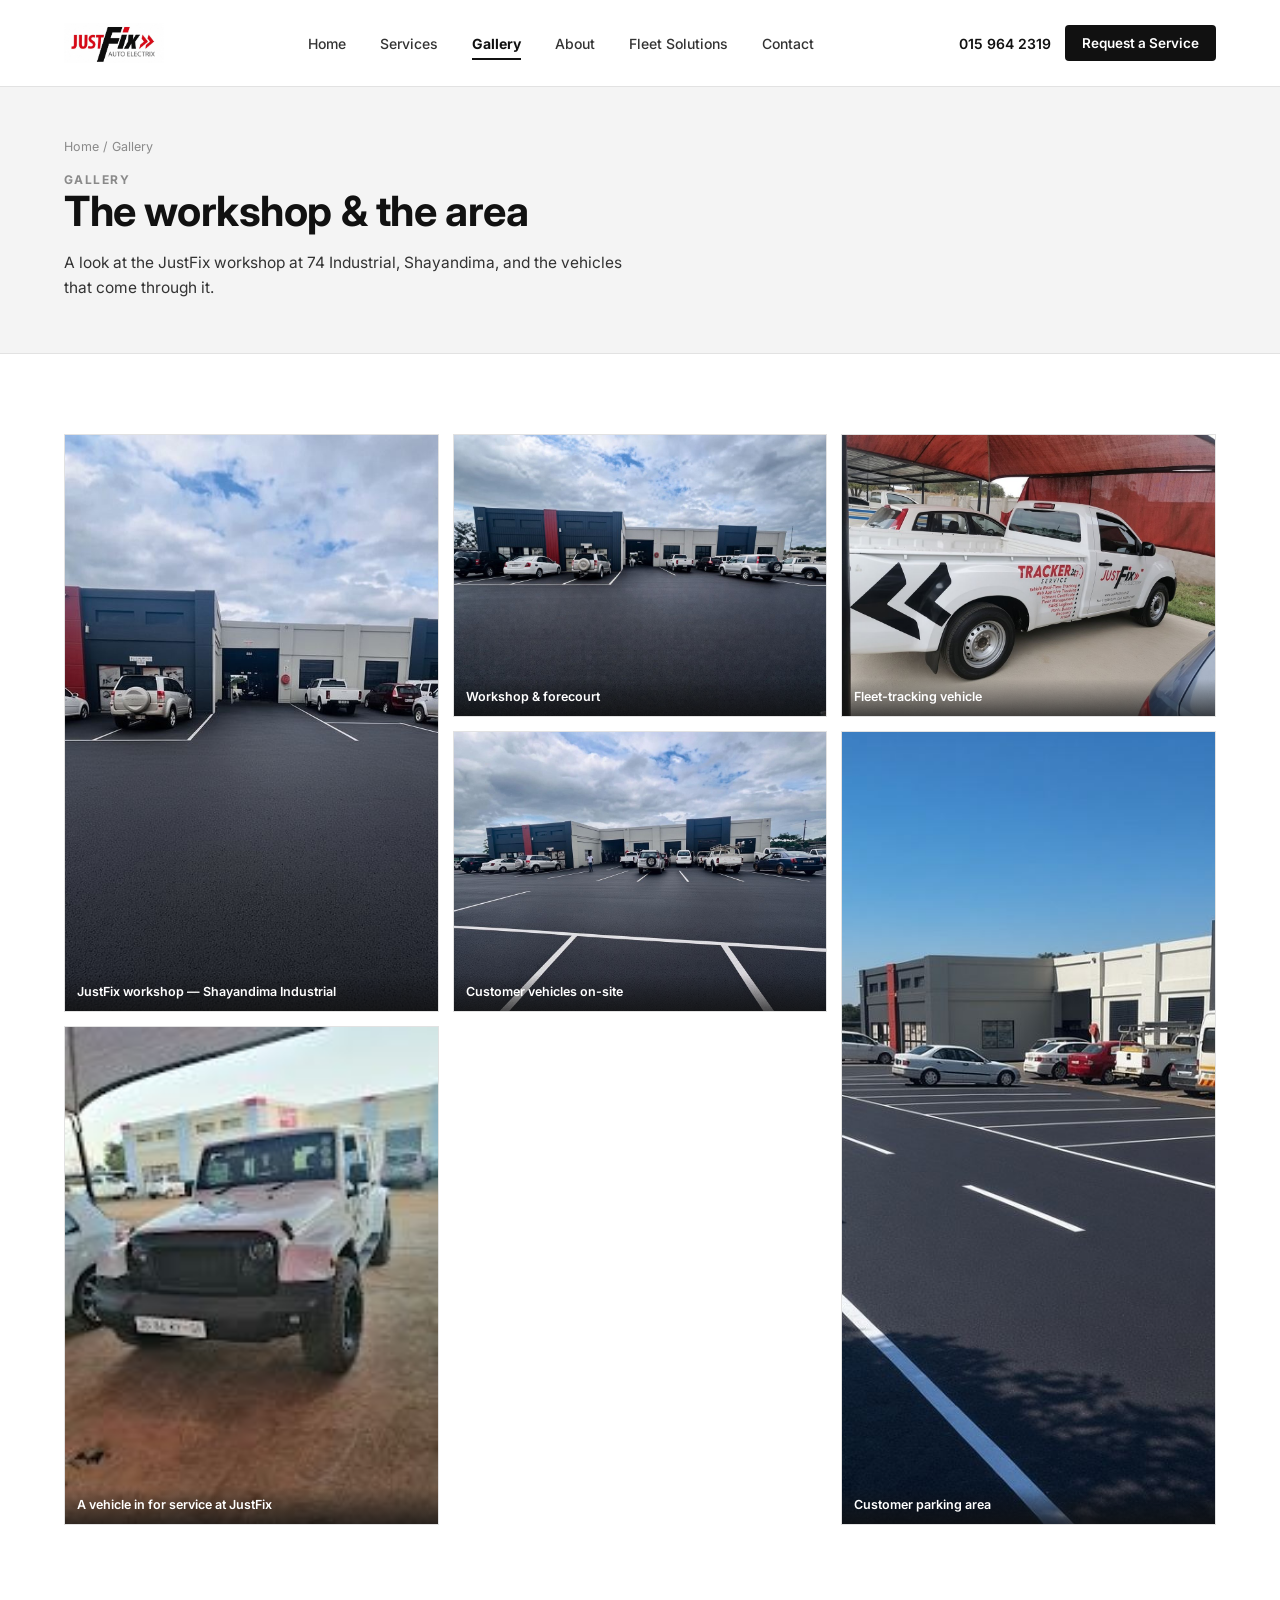
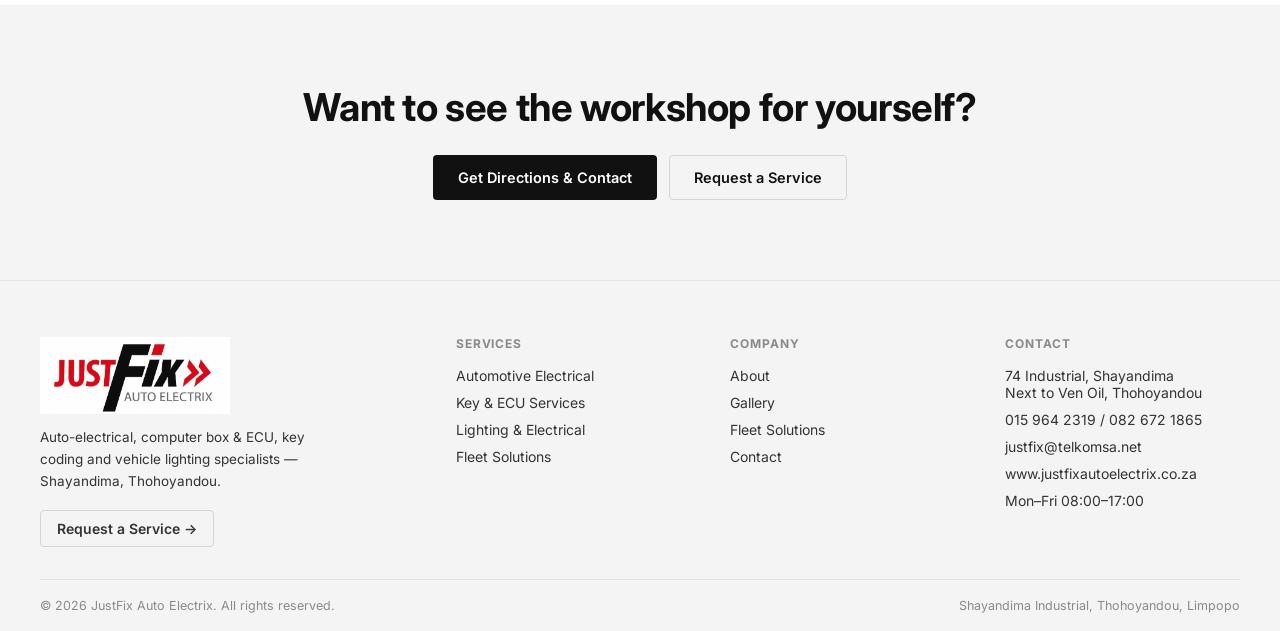
<file: gallery.html>
<!DOCTYPE html>
<html lang="en-ZA">
<head>
<meta charset="UTF-8">
<meta name="viewport" content="width=device-width, initial-scale=1.0">
<title>Gallery | JustFix Auto Electrix — Shayandima, Thohoyandou</title>
<meta name="description" content="Photos of the JustFix Auto Electrix workshop at 74 Industrial, Shayandima, Thohoyandou, including the Tracker 24/7 fleet-tracking vehicle and customer parking area.">
<meta name="robots" content="index, follow">
<link rel="canonical" href="https://www.justfixautoelectrix.co.za/gallery.html">
<meta name="theme-color" content="#111111">

<link rel="icon" href="assets/favicon.ico" sizes="any">
<link rel="icon" href="assets/favicon-32.png" type="image/png" sizes="32x32">
<link rel="icon" href="assets/favicon-16.png" type="image/png" sizes="16x16">
<link rel="apple-touch-icon" href="assets/apple-touch-icon.png">

<meta property="og:title" content="Gallery | JustFix Auto Electrix — Shayandima, Thohoyandou">
<meta property="og:description" content="Photos of the JustFix Auto Electrix workshop at 74 Industrial, Shayandima, Thohoyandou, including the Tracker 24/7 fleet-tracking vehicle and customer parking area.">
<meta property="og:type" content="website">
<meta property="og:locale" content="en_ZA">
<meta property="og:url" content="https://www.justfixautoelectrix.co.za/gallery.html">
<meta property="og:image" content="https://www.justfixautoelectrix.co.za/assets/logo2.jpg">
<meta property="og:site_name" content="JustFix Auto Electrix">
<meta name="twitter:card" content="summary_large_image">
<meta name="twitter:title" content="Gallery | JustFix Auto Electrix — Shayandima, Thohoyandou">
<meta name="twitter:description" content="Photos of the JustFix Auto Electrix workshop at 74 Industrial, Shayandima, Thohoyandou, including the Tracker 24/7 fleet-tracking vehicle and customer parking area.">
<meta name="twitter:image" content="https://www.justfixautoelectrix.co.za/assets/logo2.jpg">

<script type="application/ld+json">
{
  "@context": "https://schema.org",
  "@type": "AutomotiveBusiness",
  "name": "JustFix Auto Electrix",
  "image": "https://www.justfixautoelectrix.co.za/assets/logo2.jpg",
  "logo": "https://www.justfixautoelectrix.co.za/assets/logo.jpg",
  "url": "https://www.justfixautoelectrix.co.za",
  "telephone": "+27159642319",
  "email": "justfix@telkomsa.net",
  "priceRange": "$$",
  "address": {
    "@type": "PostalAddress",
    "streetAddress": "74 Industrial, Shayandima (Next to Ven Oil)",
    "addressLocality": "Shayandima, Thohoyandou",
    "addressRegion": "Limpopo",
    "postalCode": "0950",
    "addressCountry": "ZA"
  },
  "openingHoursSpecification": [
    { "@type": "OpeningHoursSpecification", "dayOfWeek": ["Monday","Tuesday","Wednesday","Thursday","Friday"], "opens": "08:00", "closes": "17:00" }
  ],
  "areaServed": "Thohoyandou, Shayandima, Limpopo"
}
</script>
<script type="application/ld+json">
{
  "@context": "https://schema.org",
  "@type": "Organization",
  "name": "JustFix Auto Electrix",
  "url": "https://www.justfixautoelectrix.co.za",
  "logo": "https://www.justfixautoelectrix.co.za/assets/logo.jpg"
}
</script>
<script type="application/ld+json">
{
  "@context": "https://schema.org",
  "@type": "BreadcrumbList",
  "itemListElement": [
    { "@type": "ListItem", "position": 1, "name": "Home", "item": "https://www.justfixautoelectrix.co.za/" },
    { "@type": "ListItem", "position": 2, "name": "Gallery", "item": "https://www.justfixautoelectrix.co.za/gallery.html" }
  ]
}
</script>

<link rel="preconnect" href="https://fonts.googleapis.com">
<link rel="preconnect" href="https://fonts.gstatic.com" crossorigin>
<link href="https://fonts.googleapis.com/css2?family=Inter:wght@400;500;600;700;800&display=swap" rel="stylesheet">
<style>
:root{
  --white:#FFFFFF;
  --grey-100:#F4F4F4;
  --grey-200:#E9E9E9;
  --grey-300:#D5D5D5;
  --grey-500:#8A8A8A;
  --grey-700:#333333;
  --black:#111111;
  --accent:#5B6B74; /* muted steel, used sparingly */
  --line:#E2E2E2;
  --line-dark:#3D3D3D;
  --radius:4px;
  --radius-md:8px;
  --shadow-sm:0 1px 3px rgba(17,17,17,0.06);
  --shadow-md:0 8px 24px rgba(17,17,17,0.08);
  --maxw:1200px;
}
*{box-sizing:border-box;}
html{scroll-behavior:smooth;}
body{
  margin:0;
  font-family:'Inter',-apple-system,BlinkMacSystemFont,'Segoe UI',sans-serif;
  color:var(--black);
  background:var(--white);
  -webkit-font-smoothing:antialiased;
}
img{max-width:100%; display:block;}
a{color:inherit; text-decoration:none;}
.container{max-width:var(--maxw); margin:0 auto; padding:0 24px;}
h1,h2,h3,h4{margin:0; font-weight:700; letter-spacing:-0.01em; line-height:1.15;}
p{margin:0; line-height:1.65;}
button{font-family:inherit; cursor:pointer;}

@media (prefers-reduced-motion: reduce){
  *{animation-duration:0.001ms !important; transition-duration:0.001ms !important; scroll-behavior:auto !important;}
}
a:focus-visible, button:focus-visible, input:focus-visible, select:focus-visible, textarea:focus-visible{
  outline:2px solid var(--black); outline-offset:2px;
}

.eyebrow{
  font-size:12px; font-weight:700; letter-spacing:0.12em; text-transform:uppercase; color:var(--grey-500);
}

/* ---------------- Buttons ---------------- */
.btn{
  display:inline-flex; align-items:center; justify-content:center; gap:8px;
  padding:13px 24px; font-size:14.5px; font-weight:600; border-radius:var(--radius);
  border:1px solid transparent; transition:background .18s ease, color .18s ease, border-color .18s ease, transform .12s ease;
  white-space:nowrap;
}
.btn:active{ transform:translateY(1px); }
.btn-primary{ background:var(--black); color:var(--white); }
.btn-primary:hover{ background:#000; }
.btn-outline{ background:transparent; color:var(--black); border-color:var(--grey-300); }
.btn-outline:hover{ border-color:var(--black); background:var(--grey-100); }
.btn-outline-white{ background:transparent; color:var(--white); border-color:rgba(255,255,255,0.4); }
.btn-outline-white:hover{ border-color:var(--white); background:rgba(255,255,255,0.08); }
.btn-white{ background:var(--white); color:var(--black); }
.btn-white:hover{ background:var(--grey-100); }
.btn-sm{ padding:9px 16px; font-size:13.5px; }
.btn-block{ width:100%; }
.btn:disabled{ opacity:0.6; cursor:not-allowed; }

/* ---------------- Nav ---------------- */
.nav{
  position:sticky; top:0; z-index:60; background:rgba(255,255,255,0.96);
  backdrop-filter:blur(8px);
  border-bottom:1px solid var(--line);
  transition:height .2s ease, box-shadow .2s ease;
}
.nav.scrolled{ box-shadow:0 2px 10px rgba(17,17,17,0.05); }
.nav-inner{ display:flex; align-items:center; justify-content:space-between; height:86px; transition:height .2s ease; }
.nav.scrolled .nav-inner{ height:66px; }
.brand{ display:flex; align-items:center; gap:11px; }
.brand-logo-img{ height:40px; width:auto; display:block; }
.brand-mark{
  width:38px; height:38px; border:1.5px solid var(--black); border-radius:var(--radius);
  display:flex; align-items:center; justify-content:center; font-weight:800; font-size:14px; flex-shrink:0;
}
.brand-text{ line-height:1.15; }
.brand-text .l1{ display:block; font-weight:800; font-size:15px; letter-spacing:0.02em; }
.brand-text .l2{ display:block; font-size:10px; letter-spacing:0.16em; color:var(--grey-500); font-weight:600; }
.nav-links{ display:flex; align-items:center; gap:34px; }
.nav-link{ font-size:14px; font-weight:500; color:var(--grey-700); position:relative; padding:4px 0; }
.nav-link:hover{ color:var(--black); }
.nav-link.active{ color:var(--black); font-weight:700; }
.nav-link.active::after{ content:""; position:absolute; left:0; right:0; bottom:-4px; height:2px; background:var(--black); }
.nav-actions{ display:flex; align-items:center; gap:14px; }
.nav-tel{ font-size:14px; font-weight:600; display:flex; align-items:center; gap:6px; }
.menu-btn{ display:none; background:none; border:none; padding:6px; }

.mobile-nav{ display:none; border-top:1px solid var(--line); background:var(--white); }
.mobile-nav.open{ display:block; }
.mobile-nav .container{ padding:8px 24px 20px; display:flex; flex-direction:column; }
.mobile-nav a{ padding:14px 0; font-size:16px; font-weight:600; border-bottom:1px solid var(--line); }
.mobile-nav a:last-child{ border-bottom:none; }

@media (max-width: 900px){
  .nav-links{ display:none; }
  .nav-actions .nav-tel{ display:none; }
  .menu-btn{ display:flex; align-items:center; }
}

/* ---------------- Hero ---------------- */
.hero{ border-bottom:1px solid var(--line); }
.hero-grid{ display:grid; grid-template-columns:1fr 1fr; align-items:stretch; min-height:560px; }
.hero-copy{ display:flex; flex-direction:column; justify-content:center; padding:64px 0; }
.hero-copy h1{ font-size:clamp(2.1rem,4vw,3.2rem); margin-top:16px; }
.hero-copy .sub{ margin-top:20px; font-size:17px; color:var(--grey-700); max-width:460px; }
.hero-actions{ display:flex; flex-wrap:wrap; gap:12px; margin-top:30px; }
.hero-loc{ margin-top:26px; font-size:13.5px; color:var(--grey-500); display:flex; align-items:center; gap:7px; }
.hero-media{ position:relative; overflow:hidden; background:var(--grey-700); }
.hero-media img{ width:100%; height:100%; object-fit:cover; min-height:340px; }
.hero-media::after{ content:""; position:absolute; inset:0; background:linear-gradient(180deg, rgba(17,17,17,0.15), rgba(17,17,17,0.55)); }
.hero-media .tag{
  position:absolute; left:24px; bottom:24px; z-index:2; background:rgba(255,255,255,0.94); color:var(--black);
  padding:10px 16px; font-size:12.5px; font-weight:700; letter-spacing:0.04em; border-radius:var(--radius);
}
@media (max-width: 900px){
  .hero-grid{ grid-template-columns:1fr; min-height:auto; }
  .hero-copy{ padding:44px 0 32px; order:2; }
  .hero-media{ order:1; height:280px; }
}

/* ---------------- Quick service bar ---------------- */
.qsb{ border-bottom:1px solid var(--line); background:var(--grey-100); }
.qsb-row{ display:flex; align-items:center; overflow-x:auto; scrollbar-width:none; }
.qsb-row::-webkit-scrollbar{ display:none; }
.qsb-item{
  flex:0 0 auto; padding:16px 22px; font-size:12.5px; font-weight:700; letter-spacing:0.06em;
  color:var(--grey-700); border-right:1px solid var(--line); white-space:nowrap;
}
.qsb-item:first-child{ border-left:1px solid var(--line); }

/* ---------------- Sections ---------------- */
.section{ padding:80px 0; }
.section-tight{ padding:56px 0; }
.section-dark{ background:var(--black); color:var(--white); }
.section-grey{ background:var(--grey-100); }
.section-head{ max-width:640px; margin-bottom:40px; }
.section-head h2{ font-size:clamp(1.6rem,3vw,2.2rem); margin-top:10px; }
.section-head p{ margin-top:12px; color:var(--grey-700); font-size:15.5px; }
.section-dark .section-head p{ color:var(--grey-300); }
.section-foot{ margin-top:36px; }

/* ---------------- Service cards ---------------- */
.service-grid{ display:grid; grid-template-columns:repeat(3,1fr); gap:1px; background:var(--line); border:1px solid var(--line); }
.service-card{
  background:var(--white); display:flex; flex-direction:column;
  transition:background .18s ease;
}
.service-card:hover{ background:var(--grey-100); }
.service-thumb{ position:relative; aspect-ratio:4/2.7; overflow:hidden; background:var(--grey-200); }
.service-thumb img{ width:100%; height:100%; object-fit:cover; transition:transform .35s ease; }
.service-card:hover .service-thumb img{ transform:scale(1.045); }
.service-num{
  position:absolute; top:12px; left:12px; font-size:11px; font-weight:800; letter-spacing:0.05em;
  background:rgba(17,17,17,0.82); color:var(--white); padding:4px 9px; border-radius:2px;
}
.service-card-body{ padding:22px 24px 26px; display:flex; flex-direction:column; gap:10px; flex:1; }
.service-card h3{ font-size:16.5px; }
.service-card p{ font-size:13.5px; color:var(--grey-700); flex:1; }
.service-card .card-actions{ display:flex; gap:16px; flex-wrap:wrap; margin-top:2px; }
.card-link{ font-size:12.5px; font-weight:700; letter-spacing:0.02em; border-bottom:1.5px solid var(--black); padding-bottom:2px; }
@media (max-width: 900px){ .service-grid{ grid-template-columns:1fr 1fr; } }
@media (max-width: 600px){ .service-grid{ grid-template-columns:1fr; } }

/* signage/flyer feature image */
.signage-block{ border:1px solid var(--line); background:var(--white); padding:0; margin-bottom:44px; overflow:hidden; }
.signage-block img{ width:100%; height:auto; display:block; }
.signage-caption{ padding:12px 18px; font-size:12px; color:var(--grey-500); border-top:1px solid var(--line); }
.cat-block{ border-top:1px solid var(--line); padding:36px 0; }
.cat-block:last-child{ border-bottom:1px solid var(--line); }
.cat-inner{ display:grid; grid-template-columns:260px 1fr; gap:32px; align-items:start; }
.cat-img{ aspect-ratio:4/3; overflow:hidden; border:1px solid var(--line); background:var(--grey-200); }
.cat-img img{ width:100%; height:100%; object-fit:cover; }
.cat-head{ display:flex; align-items:baseline; justify-content:space-between; gap:20px; margin-bottom:18px; flex-wrap:wrap; }
.cat-head h3{ font-size:20px; }
.cat-list{ display:grid; grid-template-columns:repeat(2,1fr); gap:0; }
.cat-row{
  display:flex; align-items:center; justify-content:space-between; gap:16px;
  padding:16px 0; border-bottom:1px solid var(--line);
}
.cat-row:nth-child(odd){ padding-right:24px; }
.cat-row:nth-child(even){ padding-left:24px; }
.cat-row-name{ font-size:14.5px; font-weight:500; }
.cat-row-actions{ display:flex; gap:14px; flex-shrink:0; }
.cat-row-actions button{ background:none; border:none; padding:0; font-size:12.5px; font-weight:700; color:var(--grey-700); }
.cat-row-actions button:hover{ color:var(--black); text-decoration:underline; }
@media (max-width: 800px){
  .cat-inner{ grid-template-columns:1fr; }
  .cat-img{ aspect-ratio:16/8; }
}
@media (max-width: 700px){
  .cat-list{ grid-template-columns:1fr; }
  .cat-row:nth-child(odd), .cat-row:nth-child(even){ padding-left:0; padding-right:0; }
}

/* ---------------- Gallery ---------------- */
.gallery-note{
  border:1px solid var(--line); background:var(--grey-100); padding:14px 18px; font-size:13px;
  color:var(--grey-700); margin-bottom:32px; max-width:720px; line-height:1.6;
}
.gallery-grid{
  display:grid; grid-template-columns:repeat(3,1fr); gap:14px;
}
.gallery-item{ position:relative; overflow:hidden; border:1px solid var(--line); background:var(--grey-200); }
.gallery-item.tall{ grid-row:span 2; }
.gallery-item img{ width:100%; height:100%; object-fit:cover; display:block; transition:transform .35s ease; }
.gallery-item:hover img{ transform:scale(1.05); }
.gallery-cap{
  position:absolute; left:0; right:0; bottom:0; padding:10px 12px 12px;
  background:linear-gradient(180deg, rgba(17,17,17,0), rgba(17,17,17,0.72));
  color:var(--white); font-size:12.5px; font-weight:600;
}
@media (max-width: 900px){ .gallery-grid{ grid-template-columns:1fr 1fr; } .gallery-item.tall{ grid-row:span 1; } }
@media (max-width: 560px){ .gallery-grid{ grid-template-columns:1fr; } .gallery-item{ aspect-ratio:4/3; } }


/* ---------------- Why / feature blocks ---------------- */
.feature-grid{ display:grid; grid-template-columns:repeat(4,1fr); gap:32px; }
.feature{ border-top:2px solid var(--black); padding-top:16px; }
.feature h3{ font-size:15.5px; }
.feature p{ margin-top:8px; font-size:13.5px; color:var(--grey-700); }
.section-dark .feature{ border-top-color:var(--white); }
.section-dark .feature p{ color:var(--grey-300); }
@media (max-width: 900px){ .feature-grid{ grid-template-columns:1fr 1fr; row-gap:28px; } }
@media (max-width: 560px){ .feature-grid{ grid-template-columns:1fr; } }

/* ---------------- fleet dashboard visual ---------------- */
.dash{ border:1px solid var(--line); background:var(--white); }
.dash-row{ display:grid; grid-template-columns:repeat(4,1fr); }
.dash-cell{ padding:22px; border-right:1px solid var(--line); border-bottom:1px solid var(--line); }
.dash-cell:nth-child(4n){ border-right:none; }
.dash-label{ font-size:11px; letter-spacing:0.08em; text-transform:uppercase; color:var(--grey-500); font-weight:700; }
.dash-value{ font-size:26px; font-weight:800; margin-top:6px; }
@media (max-width: 700px){ .dash-row{ grid-template-columns:1fr 1fr; } .dash-cell:nth-child(4n){ border-right:1px solid var(--line);} .dash-cell:nth-child(2n){ border-right:none; } }

/* ---------------- CTA band ---------------- */
.cta-band{ text-align:center; }
.cta-band h2{ font-size:clamp(1.7rem,3.4vw,2.4rem); }
.cta-band p{ margin-top:12px; color:var(--grey-300); font-size:16px; }
.cta-actions{ display:flex; justify-content:center; gap:12px; flex-wrap:wrap; margin-top:26px; }

/* ---------------- Footer ---------------- */
footer{ background:var(--grey-100); border-top:1px solid var(--line); }
.footer-grid{ display:grid; grid-template-columns:1.6fr 1fr 1fr 1fr; gap:40px; padding:56px 0 32px; }
.footer-col h4{ font-size:12px; letter-spacing:0.08em; text-transform:uppercase; color:var(--grey-500); margin-bottom:16px; }
.footer-col ul{ list-style:none; padding:0; margin:0; display:flex; flex-direction:column; gap:10px; }
.footer-col a, .footer-col li{ font-size:14px; color:var(--grey-700); }
.footer-col a:hover{ color:var(--black); }
.footer-brand p{ margin-top:10px; font-size:13.5px; color:var(--grey-700); max-width:280px; }
.footer-bottom{ border-top:1px solid var(--line); padding:18px 0; display:flex; justify-content:space-between; flex-wrap:wrap; gap:10px; font-size:12.5px; color:var(--grey-500); }
@media (max-width: 900px){ .footer-grid{ grid-template-columns:1fr 1fr; } }
@media (max-width: 560px){ .footer-grid{ grid-template-columns:1fr; } }

/* ---------------- Contact page ---------------- */
.contact-grid{ display:grid; grid-template-columns:0.85fr 1.15fr; gap:56px; }
.contact-info dl{ margin:24px 0 0; }
.contact-info .row{ padding:16px 0; border-bottom:1px solid var(--line); display:flex; gap:16px; }
.contact-info .row dt{ width:110px; flex-shrink:0; font-size:12px; letter-spacing:0.06em; text-transform:uppercase; color:var(--grey-500); font-weight:700; }
.contact-info .row dd{ margin:0; font-size:14.5px; }
.map-block{ margin-top:26px; border:1px solid var(--line); height:220px; overflow:hidden; }
.map-block iframe{ width:100%; height:100%; border:0; filter:grayscale(100%) contrast(105%); }
@media (max-width:900px){ .contact-grid{ grid-template-columns:1fr; } }

/* ---------------- Form ---------------- */
.form-panel{ border:1px solid var(--line); padding:32px; background:var(--white); }
.form-row{ margin-bottom:18px; }
.form-row label{ display:block; font-size:12.5px; font-weight:700; letter-spacing:0.02em; margin-bottom:7px; }
.form-row input, .form-row select, .form-row textarea{
  width:100%; padding:12px 13px; font-size:14.5px; border:1px solid var(--grey-300); border-radius:var(--radius);
  font-family:inherit; background:var(--white); color:var(--black);
}
.form-row input:focus, .form-row select:focus, .form-row textarea:focus{ border-color:var(--black); outline:none; }
.form-row textarea{ resize:vertical; min-height:96px; }
.form-2col{ display:grid; grid-template-columns:1fr 1fr; gap:16px; }
.radio-group{ display:flex; gap:18px; flex-wrap:wrap; }
.radio-opt{ display:flex; align-items:center; gap:7px; font-size:14px; }
.form-actions{ display:flex; gap:12px; flex-wrap:wrap; margin-top:6px; }
.form-note{ font-size:12px; color:var(--grey-500); margin-top:14px; line-height:1.6; }
.field-error{ font-size:12px; color:#B3261E; margin-top:5px; display:none; }
.form-row.invalid input, .form-row.invalid select, .form-row.invalid textarea{ border-color:#B3261E; }
.form-row.invalid .field-error{ display:block; }
@media (max-width:560px){ .form-2col{ grid-template-columns:1fr; } }

/* ---------------- Modal ---------------- */
.modal-overlay{
  position:fixed; inset:0; background:rgba(17,17,17,0.55); z-index:100;
  display:none; align-items:flex-start; justify-content:center; overflow-y:auto; padding:40px 16px;
  opacity:0; transition:opacity .18s ease;
}
.modal-overlay.open{ display:flex; opacity:1; }
.modal{
  background:var(--white); width:100%; max-width:640px; border-radius:var(--radius-md); box-shadow:var(--shadow-md);
  transform:translateY(14px); transition:transform .2s ease; margin-top:20px;
}
.modal-overlay.open .modal{ transform:translateY(0); }
.modal-head{ display:flex; align-items:center; justify-content:space-between; padding:22px 26px; border-bottom:1px solid var(--line); }
.modal-head h3{ font-size:18px; }
.modal-close{ background:none; border:none; font-size:22px; line-height:1; color:var(--grey-500); padding:4px; }
.modal-close:hover{ color:var(--black); }
.modal-body{ padding:26px; }
.modal-success{ padding:44px 26px; text-align:center; }
.modal-success .icon-ok{ width:52px; height:52px; border-radius:50%; border:2px solid var(--black); display:flex; align-items:center; justify-content:center; margin:0 auto 18px; }
.modal-success h3{ font-size:19px; }
.modal-success p{ margin-top:10px; color:var(--grey-700); font-size:14.5px; max-width:380px; margin-left:auto; margin-right:auto; }
.setup-note{ background:var(--grey-100); border:1px solid var(--line); border-radius:var(--radius); padding:14px 16px; font-size:12.5px; color:var(--grey-700); margin-top:16px; line-height:1.6; }
.setup-note code{ background:var(--grey-200); padding:1px 5px; border-radius:3px; font-size:12px; }
.spinner{ width:15px; height:15px; border:2px solid rgba(255,255,255,0.4); border-top-color:#fff; border-radius:50%; animation:spin .7s linear infinite; display:inline-block; }
@keyframes spin{ to{ transform:rotate(360deg); } }

/* ---------------- Mobile contact bar ---------------- */
.mobile-bar{
  position:fixed; left:0; right:0; bottom:0; z-index:70; background:var(--black);
  display:none; grid-template-columns:1fr 1fr 1fr;
}
.mobile-bar a, .mobile-bar button{
  display:flex; flex-direction:column; align-items:center; gap:4px; padding:11px 0 13px;
  font-size:11px; font-weight:700; color:var(--white); background:none; border:none; border-right:1px solid rgba(255,255,255,0.15);
  letter-spacing:0.02em;
}
.mobile-bar > *:last-child{ border-right:none; }
@media (max-width:900px){ .mobile-bar{ display:grid; } .mobile-spacer{ display:block; height:64px; } }
.mobile-spacer{ display:none; }

/* reveal */
.reveal{ opacity:0; transform:translateY(14px); transition:opacity .5s ease, transform .5s ease; }
.reveal.in{ opacity:1; transform:translateY(0); }

/* page hero (secondary pages) */
.page-header{ background:var(--grey-100); border-bottom:1px solid var(--line); padding:52px 0; }
.page-header .eyebrow{ margin-bottom:10px; }
.page-header h1{ font-size:clamp(1.8rem,3.6vw,2.6rem); }
.page-header p{ margin-top:14px; color:var(--grey-700); font-size:15.5px; max-width:560px; }

.breadcrumb{ font-size:12.5px; color:var(--grey-500); margin-bottom:14px; }
.breadcrumb a:hover{ color:var(--black); }

.two-col{ display:grid; grid-template-columns:1fr 1fr; gap:56px; align-items:center; }
@media (max-width:900px){ .two-col{ grid-template-columns:1fr; gap:32px; } }

.img-frame{ border:1px solid var(--line); overflow:hidden; position:relative; }
.img-frame img{ width:100%; height:100%; object-fit:cover; }
.img-frame::after{ content:""; position:absolute; inset:0; background:linear-gradient(180deg, rgba(17,17,17,0.05), rgba(17,17,17,0.25)); }

</style>
<noscript><style>.reveal{opacity:1 !important; transform:none !important;}</style></noscript>
</head>
<body>

<header class="nav">
  <div class="container nav-inner">
    <a href="index.html" class="brand">
      <img src="assets/logo2.jpg" alt="JustFix Auto Electrix logo" class="brand-logo-img">
    </a>
    <nav class="nav-links">
      <a class="nav-link" href="index.html">Home</a><a class="nav-link" href="services.html">Services</a><a class="nav-link active" href="gallery.html">Gallery</a><a class="nav-link" href="about.html">About</a><a class="nav-link" href="fleet.html">Fleet Solutions</a><a class="nav-link" href="contact.html">Contact</a>
    </nav>
    <div class="nav-actions">
      <a class="nav-tel" href="tel:+27159642319">015 964 2319</a>
      <a href="#" class="btn btn-primary btn-sm" data-open-modal data-service="">Request a Service</a>
      <button id="menuBtn" class="menu-btn" aria-label="Open menu" aria-expanded="false">☰</button>
    </div>
  </div>
  <div id="mobileNav" class="mobile-nav">
    <div class="container">
      <a href="index.html">Home</a><a href="services.html">Services</a><a href="gallery.html">Gallery</a><a href="about.html">About</a><a href="fleet.html">Fleet Solutions</a><a href="contact.html">Contact</a>
      <a href="#" data-open-modal data-service="" style="font-weight:800;">Request a Service →</a>
    </div>
  </div>
</header>


<section class="page-header">
  <div class="container">
    <div class="breadcrumb"><a href="index.html">Home</a> / Gallery</div>
    <span class="eyebrow">Gallery</span>
    <h1>The workshop &amp; the area</h1>
    <p>A look at the JustFix workshop at 74 Industrial, Shayandima, and the vehicles that come through it.</p>
  </div>
</section>

<section class="section">
  <div class="container">
    <div class="gallery-grid reveal">
      <div class="gallery-item tall">
        <img src="assets/workshop-front.jpg" alt="JustFix Auto Electrix workshop frontage, Shayandima Industrial" loading="lazy">
        <span class="gallery-cap">JustFix workshop &mdash; Shayandima Industrial</span>
      </div>
      <div class="gallery-item">
        <img src="assets/workshop-wide.jpg" alt="Full view of the JustFix workshop building" loading="lazy">
        <span class="gallery-cap">Workshop &amp; forecourt</span>
      </div>
      <div class="gallery-item">
        <img src="assets/fleet-bakkie.jpg" alt="JustFix fleet-tracking vehicle with Tracker 24/7 branding" loading="lazy">
        <span class="gallery-cap">Fleet-tracking vehicle</span>
      </div>
      <div class="gallery-item">
        <img src="assets/workshop-forecourt.jpg" alt="JustFix workshop forecourt with customer vehicles" loading="lazy">
        <span class="gallery-cap">Customer vehicles on-site</span>
      </div>
      <div class="gallery-item tall">
        <img src="assets/parking-wide.jpg" alt="Customer parking area at JustFix Auto Electrix" loading="lazy">
        <span class="gallery-cap">Customer parking area</span>
      </div>
      <div class="gallery-item">
        <img src="assets/customer-jeep.jpg" alt="A vehicle in for service at JustFix" loading="lazy">
        <span class="gallery-cap">A vehicle in for service at JustFix</span>
      </div>
    </div>
  </div>
</section>

<section class="section section-grey">
  <div class="container cta-band reveal">
    <h2>Want to see the workshop for yourself?</h2>
    <div class="cta-actions">
      <a href="contact.html" class="btn btn-primary">Get Directions &amp; Contact</a>
      <a href="#" class="btn btn-outline" data-open-modal data-service="">Request a Service</a>
    </div>
  </div>
</section>


<footer>
  <div class="container footer-grid">
    <div class="footer-col footer-brand">
      <img src="assets/logo2.jpg" alt="JustFix Auto Electrix logo" style="max-width:190px; margin-bottom:12px;">
      <p>Auto-electrical, computer box &amp; ECU, key coding and vehicle lighting specialists &mdash; Shayandima, Thohoyandou.</p>
      <div style="margin-top:18px;"><a href="#" class="btn btn-outline btn-sm" data-open-modal data-service="">Request a Service &rarr;</a></div>
    </div>
    <div class="footer-col">
      <h4>Services</h4>
      <ul>
        <li><a href="services.html">Automotive Electrical</a></li>
        <li><a href="services.html">Key &amp; ECU Services</a></li>
        <li><a href="services.html">Lighting &amp; Electrical</a></li>
        <li><a href="fleet.html">Fleet Solutions</a></li>
      </ul>
    </div>
    <div class="footer-col">
      <h4>Company</h4>
      <ul>
        <li><a href="about.html">About</a></li>
        <li><a href="gallery.html">Gallery</a></li>
        <li><a href="fleet.html">Fleet Solutions</a></li>
        <li><a href="contact.html">Contact</a></li>
      </ul>
    </div>
    <div class="footer-col">
      <h4>Contact</h4>
      <ul>
        <li>74 Industrial, Shayandima<br>Next to Ven Oil, Thohoyandou</li>
        <li><a href="tel:+27159642319">015 964 2319</a> / <a href="tel:+27826721865">082 672 1865</a></li>
        <li><a href="mailto:justfix@telkomsa.net">justfix@telkomsa.net</a></li>
        <li><a href="https://www.justfixautoelectrix.co.za" target="_blank" rel="noopener">www.justfixautoelectrix.co.za</a></li>
        <li>Mon&ndash;Fri 08:00&ndash;17:00</li>
      </ul>
    </div>
  </div>
  <div class="container footer-bottom">
    <span>&copy; 2026 JustFix Auto Electrix. All rights reserved.</span>
    <span>Shayandima Industrial, Thohoyandou, Limpopo</span>
  </div>
</footer>


<div class="mobile-bar">
  <a href="tel:+27159642319">📞 Call</a>
  <button onclick="quickWhatsApp()">💬 WhatsApp</button>
  <a href="#" data-open-modal data-service="">📝 Request</a>
</div>
<div class="mobile-spacer"></div>


<div class="modal-overlay" id="serviceModal" role="dialog" aria-modal="true" aria-labelledby="modalTitle">
  <div class="modal">
    <div class="modal-head">
      <h3 id="modalTitle">Request a Service</h3>
      <button class="modal-close" aria-label="Close" onclick="closeServiceModal()">&times;</button>
    </div>

    <div id="modalFormWrap">
      <form class="modal-body" id="serviceForm" onsubmit="handleServiceFormSubmit(event)" novalidate>
        <div class="form-2col">
          <div class="form-row">
            <label for="svc-name">Full Name *</label>
            <input type="text" id="svc-name" name="name" autocomplete="name">
            <div class="field-error">Please enter your name.</div>
          </div>
          <div class="form-row">
            <label for="svc-phone">Phone Number *</label>
            <input type="tel" id="svc-phone" name="phone" autocomplete="tel">
            <div class="field-error">Please enter a phone number.</div>
          </div>
        </div>

        <div class="form-2col">
          <div class="form-row">
            <label for="svc-email">Email Address</label>
            <input type="email" id="svc-email" name="email" autocomplete="email">
            <div class="field-error">Please enter a valid email.</div>
          </div>
          <div class="form-row">
            <label for="svc-service">Service Required *</label>
            <select id="svc-service" name="service">

              <option value="General Enquiry">General Enquiry</option>
              <option value="Automotive Electrical Services">Automotive Electrical Services</option>
              <option value="Key & ECU Services">Key &amp; ECU Services</option>
              <option value="Lighting & Electrical Services">Lighting &amp; Electrical Services</option>
              <option value="Key Services">Key Services</option>
              <option value="Fleet Solutions">Fleet Solutions</option>

            </select>
            <div class="field-error">Please select a service.</div>
          </div>
        </div>

        <div class="form-2col">
          <div class="form-row">
            <label for="svc-make">Vehicle Make</label>
            <input type="text" id="svc-make" name="make" placeholder="e.g. Toyota">
          </div>
          <div class="form-row">
            <label for="svc-model">Vehicle Model</label>
            <input type="text" id="svc-model" name="model" placeholder="e.g. Hilux">
          </div>
        </div>

        <div class="form-row">
          <label for="svc-reg">Registration</label>
          <input type="text" id="svc-reg" name="registration" placeholder="e.g. AB 12 CD GP">
        </div>

        <div class="form-row">
          <label>Preferred Contact Method</label>
          <div class="radio-group">
            <label class="radio-opt"><input type="radio" name="contact-method" id="svc-contact-method" value="Phone Call" checked> Phone Call</label>
            <label class="radio-opt"><input type="radio" name="contact-method" value="WhatsApp"> WhatsApp</label>
            <label class="radio-opt"><input type="radio" name="contact-method" value="Email"> Email</label>
          </div>
        </div>

        <div class="form-row">
          <label for="svc-message">Message</label>
          <textarea id="svc-message" name="message" placeholder="Briefly describe the issue or request..."></textarea>
        </div>

        <div class="form-actions">
          <button type="submit" class="btn btn-primary" id="svc-submit">Send Enquiry</button>
          <button type="button" class="btn btn-outline" onclick="sendViaWhatsApp()">WhatsApp Instead</button>
        </div>

        <p class="form-note">Enquiries are sent to <strong>justfix@telkomsa.net</strong>. If an email API (Resend / Formspree / EmailJS) has not yet been connected, submitting will open a pre-filled email in your mail app instead of sending silently &mdash; see the setup note in <code>script.js</code>.</p>
      </form>
    </div>

    <div id="modalSuccessWrap" class="modal-success" style="display:none;">
      <div class="icon-ok">✓</div>
      <h3>Thank you. Your service request has been sent to JustFix.</h3>
      <p>We'll be in touch using your preferred contact method. For anything urgent, call 015 964 2319.</p>
      <div style="margin-top:22px;"><button class="btn btn-outline" onclick="closeServiceModal()">Back to Website</button></div>
    </div>
  </div>
</div>

<script>
/* JustFix Auto Electrix — shared site behaviour */

/* ---------- config ---------- */
const JF = {
  phone: "+27159642319",
  phoneDisplay: "015 964 2319",
  whatsapp: "27826721865",
  email: "justfix@telkomsa.net",
  // Set this once an email provider (e.g. Resend, Formspree, EmailJS) is connected.
  // While null, the form falls back to opening the visitor's email client with a
  // pre-filled message so the enquiry workflow is fully functional today.
  emailEndpointConfigured: false
};

/* ---------- nav shrink + mobile menu ---------- */
document.addEventListener("DOMContentLoaded", () => {
  const nav = document.querySelector(".nav");
  const onScroll = () => {
    if (!nav) return;
    if (window.scrollY > 12) nav.classList.add("scrolled");
    else nav.classList.remove("scrolled");
  };
  window.addEventListener("scroll", onScroll, { passive: true });
  onScroll();

  const menuBtn = document.getElementById("menuBtn");
  const mobileNav = document.getElementById("mobileNav");
  if (menuBtn && mobileNav) {
    menuBtn.addEventListener("click", () => {
      const open = mobileNav.classList.toggle("open");
      menuBtn.setAttribute("aria-expanded", String(open));
      menuBtn.textContent = open ? "✕" : "☰";
    });
  }

  /* reveal on scroll */
  const els = document.querySelectorAll(".reveal");
  if ("IntersectionObserver" in window) {
    const io = new IntersectionObserver((entries) => {
      entries.forEach((e) => {
        if (e.isIntersecting) { e.target.classList.add("in"); io.unobserve(e.target); }
      });
    }, { threshold: 0, rootMargin: "0px 0px 1200px 0px" });
    els.forEach((el, i) => { el.style.transitionDelay = (i % 5) * 0.04 + "s"; io.observe(el); });
  } else {
    els.forEach((el) => el.classList.add("in"));
  }
  // Safety net: search-engine renderers and crash/slow-JS cases may never
  // scroll or fire the observer above the fold. Force full visibility after
  // a short delay so content is never left stuck at opacity:0.
  setTimeout(() => {
    document.querySelectorAll(".reveal:not(.in)").forEach((el) => el.classList.add("in"));
  }, 800);

  wireModalTriggers();
});

/* ---------- modal ---------- */
function openServiceModal(serviceName) {
  const overlay = document.getElementById("serviceModal");
  if (!overlay) return;
  overlay.classList.add("open");
  document.body.style.overflow = "hidden";
  resetModalToForm();
  const select = document.getElementById("svc-service");
  if (select && serviceName) {
    const match = Array.from(select.options).find(o => o.value === serviceName);
    select.value = match ? serviceName : select.options[0].value;
  }
  const nameInput = document.getElementById("svc-name");
  if (nameInput) setTimeout(() => nameInput.focus(), 50);
}

function closeServiceModal() {
  const overlay = document.getElementById("serviceModal");
  if (!overlay) return;
  overlay.classList.remove("open");
  document.body.style.overflow = "";
}

function resetModalToForm() {
  const formWrap = document.getElementById("modalFormWrap");
  const successWrap = document.getElementById("modalSuccessWrap");
  if (formWrap) formWrap.style.display = "block";
  if (successWrap) successWrap.style.display = "none";
}

function wireModalTriggers() {
  document.querySelectorAll("[data-open-modal]").forEach((el) => {
    el.addEventListener("click", (e) => {
      e.preventDefault();
      openServiceModal(el.getAttribute("data-service") || "");
    });
  });
  const overlay = document.getElementById("serviceModal");
  if (overlay) {
    overlay.addEventListener("click", (e) => { if (e.target === overlay) closeServiceModal(); });
  }
  document.addEventListener("keydown", (e) => {
    if (e.key === "Escape") closeServiceModal();
  });
}

/* ---------- form handling ----------
   Forms may exist twice on one page (modal + inline contact-page form),
   so every field/button id is namespaced with a prefix ("" for the modal,
   "cp-" for the inline contact-page form) to avoid id collisions. */

function fieldId(prefix, base) { return prefix ? `${prefix}${base}` : base; }

function validateServiceForm(prefix) {
  let valid = true;
  const required = ["svc-name", "svc-phone", "svc-service"];
  required.forEach((base) => {
    const field = document.getElementById(fieldId(prefix, base));
    const row = field.closest(".form-row");
    if (!field.value.trim()) { row.classList.add("invalid"); valid = false; }
    else { row.classList.remove("invalid"); }
  });
  const emailField = document.getElementById(fieldId(prefix, "svc-email"));
  const emailRow = emailField.closest(".form-row");
  if (emailField.value.trim() && !/^[^\s@]+@[^\s@]+\.[^\s@]+$/.test(emailField.value.trim())) {
    emailRow.classList.add("invalid"); valid = false;
  } else { emailRow.classList.remove("invalid"); }
  return valid;
}

function buildEnquiryText(prefix) {
  const val = (base) => (document.getElementById(fieldId(prefix, base))?.value || "").trim();
  const formId = prefix === "cp-" ? "contactPageForm" : "serviceForm";
  const formEl = document.getElementById(formId);
  const contactMethod = formEl ? formEl.querySelector('input[name="contact-method"]:checked') : null;
  const lines = [
    `SERVICE: ${val("svc-service")}`,
    `NAME: ${val("svc-name")}`,
    `PHONE: ${val("svc-phone")}`,
    `EMAIL: ${val("svc-email") || "-"}`,
    `VEHICLE MAKE: ${val("svc-make") || "-"}`,
    `VEHICLE MODEL: ${val("svc-model") || "-"}`,
    `REGISTRATION: ${val("svc-reg") || "-"}`,
    `PREFERRED CONTACT: ${contactMethod ? contactMethod.value : "-"}`,
    ``,
    `MESSAGE:`,
    val("svc-message") || "-"
  ];
  return lines.join("\n");
}

function handleServiceFormSubmit(e) {
  e.preventDefault();
  const form = e.target;
  const prefix = form.id === "contactPageForm" ? "cp-" : "";
  if (!validateServiceForm(prefix)) return;

  const submitBtn = form.querySelector('button[type="submit"]');
  const originalLabel = submitBtn.innerHTML;
  submitBtn.disabled = true;
  submitBtn.innerHTML = '<span class="spinner"></span> Sending…';

  const bodyText = buildEnquiryText(prefix);
  const isModal = form.id === "serviceForm";

  const finish = () => {
    submitBtn.disabled = false;
    submitBtn.innerHTML = originalLabel;
    if (isModal) {
      document.getElementById("modalFormWrap").style.display = "none";
      document.getElementById("modalSuccessWrap").style.display = "block";
    } else {
      form.style.display = "none";
      const successBlock = document.getElementById("contactPageSuccess");
      if (successBlock) successBlock.style.display = "block";
    }
  };

  if (JF.emailEndpointConfigured) {
    // Wire this branch up to Resend / Formspree / EmailJS / a Next.js API route
    // once credentials are available. Example (Formspree):
    //
    // fetch("https://formspree.io/f/XXXXXXX", {
    //   method: "POST",
    //   headers: { "Content-Type": "application/json" },
    //   body: JSON.stringify({ to: JF.email, message: bodyText })
    // }).then(finish).catch(() => fallbackToMailto(bodyText, finish));
    setTimeout(finish, 700);
  } else {
    // No email provider connected yet — open a pre-filled email as a real,
    // working fallback rather than a decorative button.
    setTimeout(() => {
      fallbackToMailto(bodyText);
      finish();
    }, 500);
  }
}

function fallbackToMailto(bodyText) {
  const subject = encodeURIComponent("Service Enquiry — JustFix Auto Electrix Website");
  const body = encodeURIComponent(bodyText);
  window.location.href = `mailto:${JF.email}?subject=${subject}&body=${body}`;
}

function sendViaWhatsApp(prefix) {
  prefix = prefix || (document.getElementById("serviceModal")?.classList.contains("open") ? "" : "cp-");
  if (!validateServiceForm(prefix)) return;
  const text = encodeURIComponent(buildEnquiryText(prefix));
  window.open(`https://wa.me/${JF.whatsapp}?text=${text}`, "_blank", "noopener");
}

function quickWhatsApp(serviceName) {
  const msg = serviceName
    ? `Hi JustFix, I need help with ${serviceName}.`
    : "Hi JustFix, I would like to enquire about a vehicle electrical/diagnostic service.";
  window.open(`https://wa.me/${JF.whatsapp}?text=${encodeURIComponent(msg)}`, "_blank", "noopener");
}

</script>
</body>
</html>
</file>
